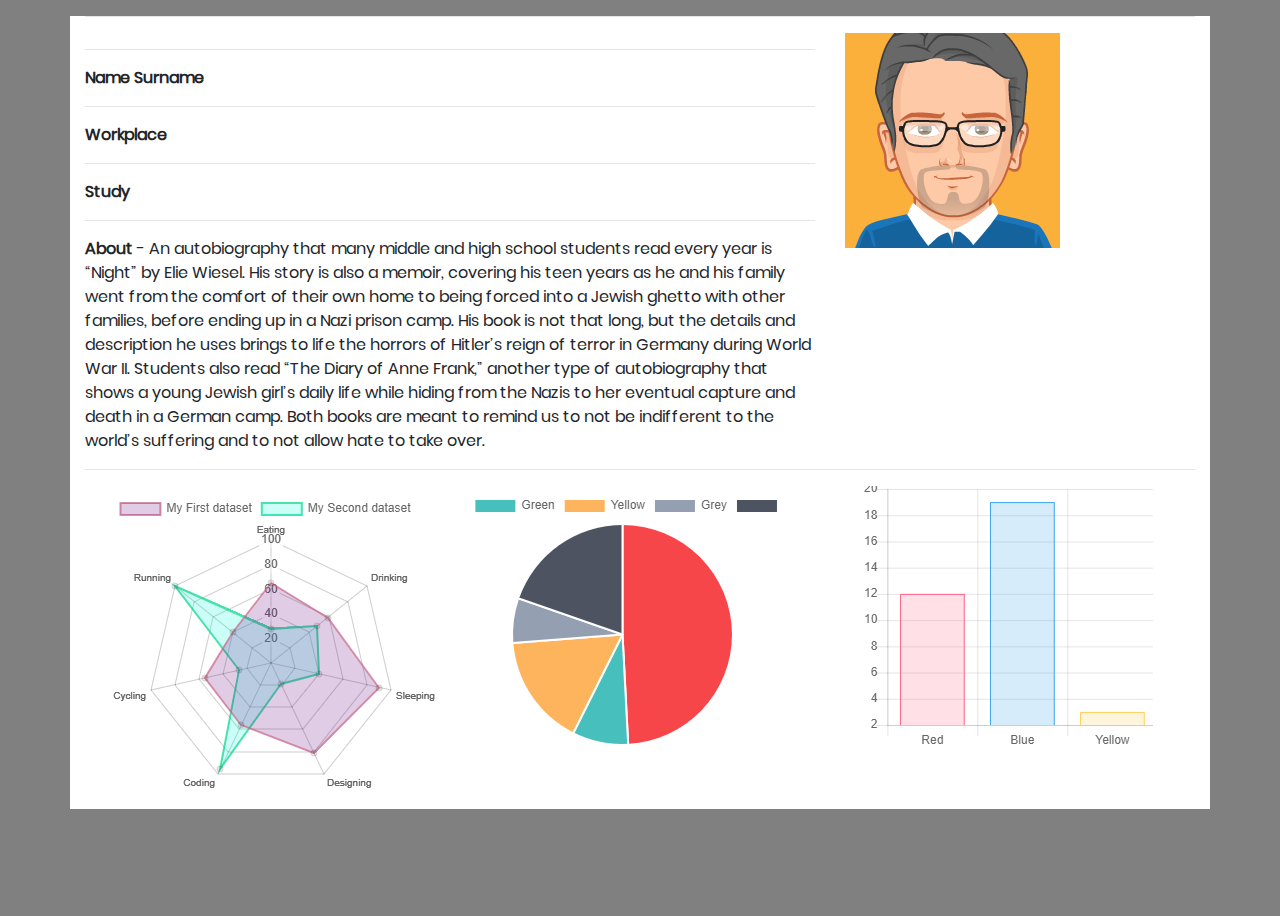
<file: personexample.html>
<!DOCTYPE html>
<html lang="en">
<head>
	<title>Personal data</title>
	<meta charset="UTF-8">
	<meta name="viewport" content="width=device-width, initial-scale=1">
<!--===============================================================================================-->	
	<link rel="icon" type="image/png" href="images/icons/favicon.ico"/>
<!--===============================================================================================-->
	<link rel="stylesheet" type="text/css" href="vendor/bootstrap/css/bootstrap.min.css">
<!--===============================================================================================-->
	<link rel="stylesheet" type="text/css" href="fonts/font-awesome-4.7.0/css/font-awesome.min.css">
<!--===============================================================================================-->
	<link rel="stylesheet" type="text/css" href="fonts/Linearicons-Free-v1.0.0/icon-font.min.css">
<!--===============================================================================================-->
	<link rel="stylesheet" type="text/css" href="vendor/animate/animate.css">
<!--===============================================================================================-->	
	<link rel="stylesheet" type="text/css" href="vendor/css-hamburgers/hamburgers.min.css">
<!--===============================================================================================-->
	<link rel="stylesheet" type="text/css" href="vendor/animsition/css/animsition.min.css">
<!--===============================================================================================-->
	<link rel="stylesheet" type="text/css" href="vendor/select2/select2.min.css">
<!--===============================================================================================-->	
	<link rel="stylesheet" type="text/css" href="vendor/daterangepicker/daterangepicker.css">
<!--===============================================================================================-->
	<link rel="stylesheet" type="text/css" href="css/util.css">
	<link rel="stylesheet" type="text/css" href="css/main.css">
<!--===============================================================================================-->
<script>
  //radar
  var ctxR = document.getElementById("radarChart").getContext('2d');
  var myRadarChart = new Chart(ctxR, {
    type: 'radar',
    data: {
      labels: ["Eating", "Drinking", "Sleeping", "Designing", "Coding", "Cycling", "Running"],
      datasets: [{
          label: "My First dataset",
          data: [65, 59, 90, 81, 56, 55, 40],
          backgroundColor: [
            'rgba(105, 0, 132, .2)',
          ],
          borderColor: [
            'rgba(200, 99, 132, .7)',
          ],
          borderWidth: 2
        },
        {
          label: "My Second dataset",
          data: [28, 48, 40, 19, 96, 27, 100],
          backgroundColor: [
            'rgba(0, 250, 220, .2)',
          ],
          borderColor: [
            'rgba(0, 213, 132, .7)',
          ],
          borderWidth: 2
        }
      ]
    },
    options: {
      responsive: true
    }
  });

</script>
</head>
<body style="background:grey;">
<div class="container" style="background:white;">
<hr>

<div class="row">
  <div class="col-8">
  
  <hr><b>Name Surname</b>
  <hr><b>Workplace</b>
  <hr><b>Study</b>
  <hr><b>About</b> - An autobiography that many middle and high school students read every year is “Night” by Elie Wiesel. His story is also a memoir, covering his teen years as he and his family went from the comfort of their own home to being forced into a Jewish ghetto with other families, before ending up in a Nazi prison camp. His book is not that long, but the details and description he uses brings to life the horrors of Hitler’s reign of terror in Germany during World War II. Students also read “The Diary of Anne Frank,” another type of autobiography that shows a young Jewish girl’s daily life while hiding from the Nazis to her eventual capture and death in a German camp. Both books are meant to remind us to not be indifferent to the world’s suffering and to not allow hate to take over.
  </div>
  <div class="col-4"><img src="images/avatar1.png"></div>
</div>
<hr>
<div class="row">
<div class="col-4">
<img src="images/1.png">
</div>
<div class="col-4">
<img src="images/2.png">
</div>
<div class="col-4">
<img src="images/3.png">
</div>
<hr>


	<script src="vendor/jquery/jquery-3.2.1.min.js"></script>
<!--===============================================================================================-->
	<script src="vendor/animsition/js/animsition.min.js"></script>
<!--===============================================================================================-->
	<script src="vendor/bootstrap/js/popper.js"></script>
	<script src="vendor/bootstrap/js/bootstrap.min.js"></script>
<!--===============================================================================================-->
	<script src="vendor/select2/select2.min.js"></script>
<!--===============================================================================================-->
	<script src="vendor/daterangepicker/moment.min.js"></script>
	<script src="vendor/daterangepicker/daterangepicker.js"></script>
<!--===============================================================================================-->
	<script src="vendor/countdowntime/countdowntime.js"></script>
<!--===============================================================================================-->
	<script src="js/main.js"></script>
	</body>
	</html>
</file>
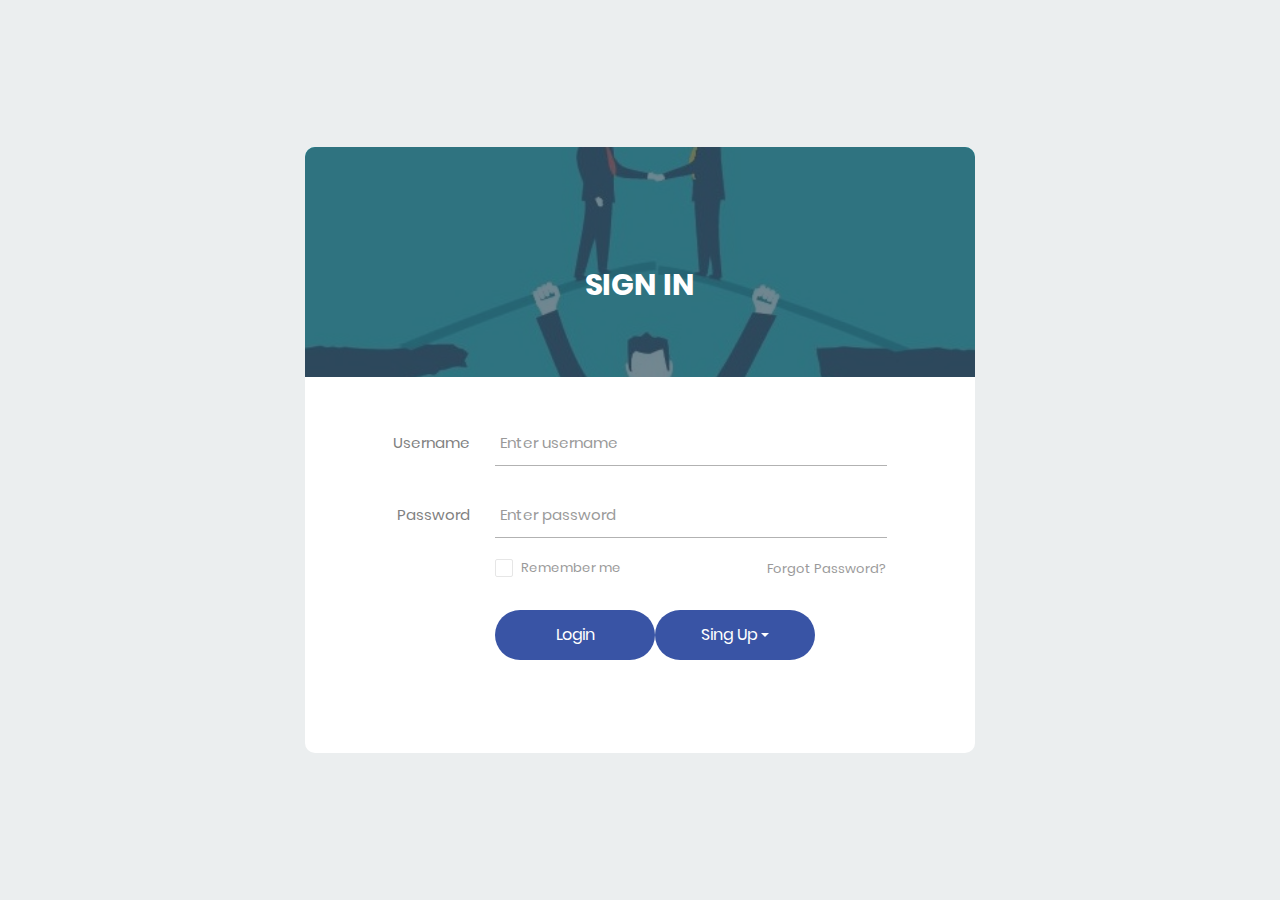
<file: singin.html>
<!DOCTYPE html>
<html lang="en">
<head>
	<title>Sing In</title>
	<meta charset="UTF-8">
	<meta name="viewport" content="width=device-width, initial-scale=1">
<!--===============================================================================================-->	
	<link rel="icon" type="image/png" href="images/icons/favicon.ico"/>
<!--===============================================================================================-->
	<link rel="stylesheet" type="text/css" href="vendor/bootstrap/css/bootstrap.min.css">
<!--===============================================================================================-->
	<link rel="stylesheet" type="text/css" href="fonts/font-awesome-4.7.0/css/font-awesome.min.css">
<!--===============================================================================================-->
	<link rel="stylesheet" type="text/css" href="fonts/Linearicons-Free-v1.0.0/icon-font.min.css">
<!--===============================================================================================-->
	<link rel="stylesheet" type="text/css" href="vendor/animate/animate.css">
<!--===============================================================================================-->	
	<link rel="stylesheet" type="text/css" href="vendor/css-hamburgers/hamburgers.min.css">
<!--===============================================================================================-->
	<link rel="stylesheet" type="text/css" href="vendor/animsition/css/animsition.min.css">
<!--===============================================================================================-->
	<link rel="stylesheet" type="text/css" href="vendor/select2/select2.min.css">
<!--===============================================================================================-->	
	<link rel="stylesheet" type="text/css" href="vendor/daterangepicker/daterangepicker.css">
<!--===============================================================================================-->
	<link rel="stylesheet" type="text/css" href="css/util.css">
	<link rel="stylesheet" type="text/css" href="css/main.css">
<!--===============================================================================================-->
</head>

<body>
	
	<div class="limiter">
		<div class="container-login100">
			<div class="wrap-login100">
				<div class="login100-form-title" style="background-image: url(images/bg-01.jpg);">
					<span class="login100-form-title-1">
						Sign In
					</span>
				</div>

				<form class="login100-form validate-form">
					<div class="wrap-input100 validate-input m-b-26" data-validate="Username is required">
						<span class="label-input100">Username</span>
						<input class="input100" type="text" name="username" placeholder="Enter username">
						<span class="focus-input100"></span>
					</div>

					<div class="wrap-input100 validate-input m-b-18" data-validate = "Password is required">
						<span class="label-input100">Password</span>
						<input class="input100" type="password" name="pass" placeholder="Enter password">
						<span class="focus-input100"></span>
					</div>

					<div class="flex-sb-m w-full p-b-30">
						<div class="contact100-form-checkbox">
							<input class="input-checkbox100" id="ckb1" type="checkbox" name="remember-me">
							<label class="label-checkbox100" for="ckb1">
								Remember me
							</label>
						</div>

						<div>
							<a href="#" class="txt1">
								Forgot Password?
							</a>
						</div>
					</div>

					<div class="container-login100-form-btn">
						<button class="login100-form-btn">
							Login
						</button>
<div class="dropdown open">
  <button class="login100-form-btn dropdown-toggle" type="button" id="dropdownMenuButton" data-toggle="dropdown" aria-haspopup="true" aria-expanded="false">
    Sing Up
  </button>
  <div class="dropdown-menu" aria-labelledby="dropdownMenuButton">
    <a class="dropdown-item" href="singupmediator.html">as mediator</a>
    <a class="dropdown-item" href="singup.html">as user</a>
  </div>
</div>
					</div>
				</form>
			</div>
		</div>
	</div>
	
<!--===============================================================================================-->
	<script src="vendor/jquery/jquery-3.2.1.min.js"></script>
<!--===============================================================================================-->
	<script src="vendor/animsition/js/animsition.min.js"></script>
<!--===============================================================================================-->
	<script src="vendor/bootstrap/js/popper.js"></script>
	<script src="vendor/bootstrap/js/bootstrap.min.js"></script>
<!--===============================================================================================-->
	<script src="vendor/select2/select2.min.js"></script>
<!--===============================================================================================-->
	<script src="vendor/daterangepicker/moment.min.js"></script>
	<script src="vendor/daterangepicker/daterangepicker.js"></script>
<!--===============================================================================================-->
	<script src="vendor/countdowntime/countdowntime.js"></script>
<!--===============================================================================================-->
	<script src="js/main.js"></script>

</body>
</html>
</file>
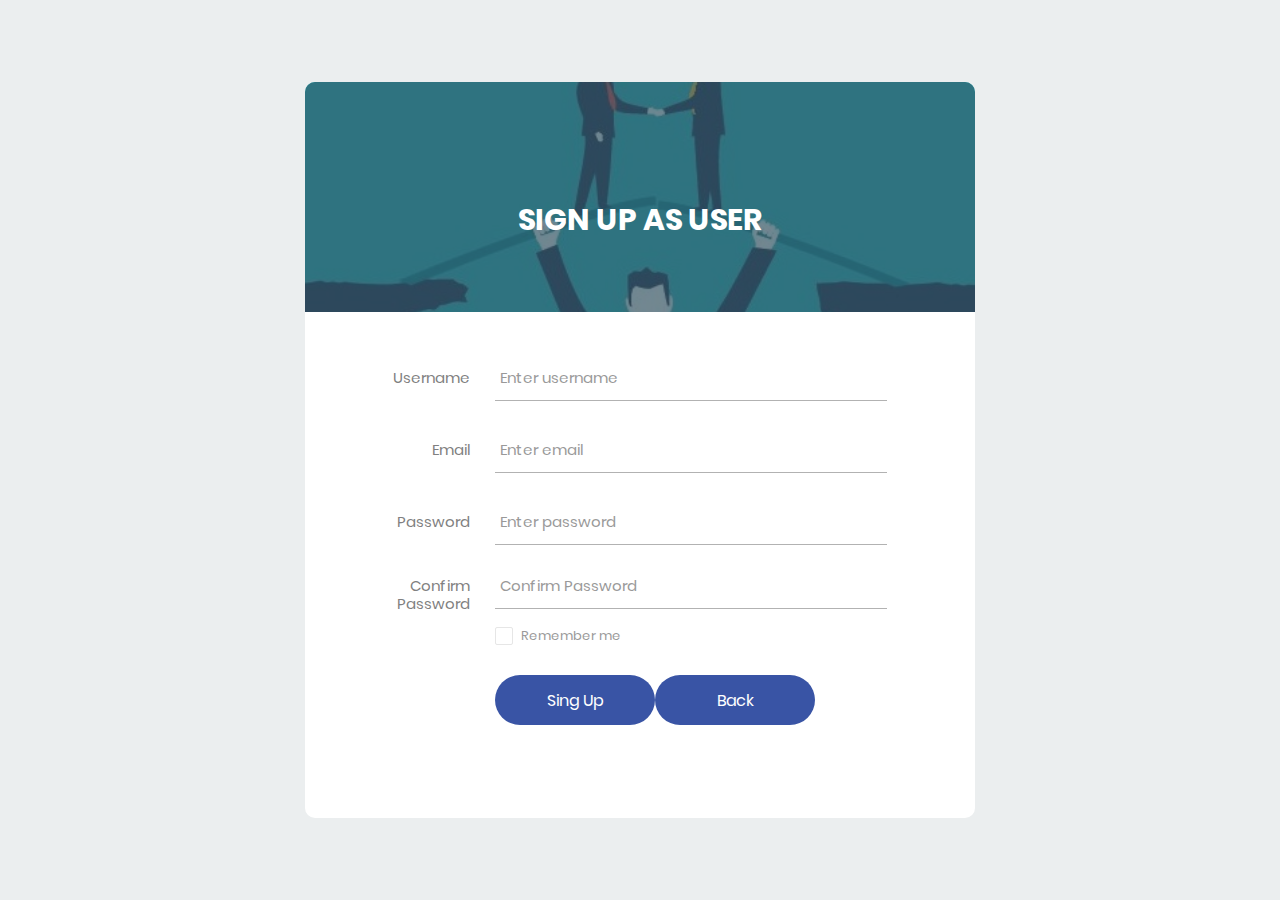
<file: singup.html>
<!DOCTYPE html>
<html lang="en">
<head>
	<title>Sing Up - User</title>
	<meta charset="UTF-8">
	<meta name="viewport" content="width=device-width, initial-scale=1">
<!--===============================================================================================-->	
	<link rel="icon" type="image/png" href="images/icons/favicon.ico"/>
<!--===============================================================================================-->
	<link rel="stylesheet" type="text/css" href="vendor/bootstrap/css/bootstrap.min.css">
<!--===============================================================================================-->
	<link rel="stylesheet" type="text/css" href="fonts/font-awesome-4.7.0/css/font-awesome.min.css">
<!--===============================================================================================-->
	<link rel="stylesheet" type="text/css" href="fonts/Linearicons-Free-v1.0.0/icon-font.min.css">
<!--===============================================================================================-->
	<link rel="stylesheet" type="text/css" href="vendor/animate/animate.css">
<!--===============================================================================================-->	
	<link rel="stylesheet" type="text/css" href="vendor/css-hamburgers/hamburgers.min.css">
<!--===============================================================================================-->
	<link rel="stylesheet" type="text/css" href="vendor/animsition/css/animsition.min.css">
<!--===============================================================================================-->
	<link rel="stylesheet" type="text/css" href="vendor/select2/select2.min.css">
<!--===============================================================================================-->	
	<link rel="stylesheet" type="text/css" href="vendor/daterangepicker/daterangepicker.css">
<!--===============================================================================================-->
	<link rel="stylesheet" type="text/css" href="css/util.css">
	<link rel="stylesheet" type="text/css" href="css/main.css">
<!--===============================================================================================-->
</head>
<body>
	
	<div class="limiter">
		<div class="container-login100">
			<div class="wrap-login100">
				<div class="login100-form-title" style="background-image: url(images/bg-01.jpg);">
					<span class="login100-form-title-1">
						Sign Up as User
					</span>
				</div>

				<form class="login100-form validate-form">
					<div class="wrap-input100 validate-input m-b-26" data-validate="Username is required">
						<span class="label-input100">Username</span>
						<input class="input100" type="text" name="username" placeholder="Enter username">
						<span class="focus-input100"></span>
					</div>
					<div class="wrap-input100 validate-input m-b-26" data-validate="Email is required">
						<span class="label-input100">Email</span>
						<input class="input100" type="text" name="email" placeholder="Enter email">
						<span class="focus-input100"></span>
					</div>

					<div class="wrap-input100 validate-input m-b-18" data-validate = "Password is required">
						<span class="label-input100">Password</span>
						<input class="input100" type="password" name="pass" placeholder="Enter password">
						<span class="focus-input100"></span>
					</div>
					<div class="wrap-input100 validate-input m-b-18" data-validate = "Password is required">
						<span class="label-input100">Confirm Password</span>
						<input class="input100" type="password" name="pass" placeholder="Confirm Password">
						<span class="focus-input100"></span>
					</div>

					<div class="flex-sb-m w-full p-b-30">
						<div class="contact100-form-checkbox">
							<input class="input-checkbox100" id="ckb1" type="checkbox" name="remember-me">
							<label class="label-checkbox100" for="ckb1">
								Remember me
							</label>
						</div>

					</div>

					<div class="container-login100-form-btn">
						<button class="login100-form-btn">
							Sing Up
						</button>
						<a href="singin.html" class="login100-form-btn">
							Back
						</a>
					</div>
				</form>
			</div>
		</div>
	</div>
	
<!--===============================================================================================-->
	<script src="vendor/jquery/jquery-3.2.1.min.js"></script>
<!--===============================================================================================-->
	<script src="vendor/animsition/js/animsition.min.js"></script>
<!--===============================================================================================-->
	<script src="vendor/bootstrap/js/popper.js"></script>
	<script src="vendor/bootstrap/js/bootstrap.min.js"></script>
<!--===============================================================================================-->
	<script src="vendor/select2/select2.min.js"></script>
<!--===============================================================================================-->
	<script src="vendor/daterangepicker/moment.min.js"></script>
	<script src="vendor/daterangepicker/daterangepicker.js"></script>
<!--===============================================================================================-->
	<script src="vendor/countdowntime/countdowntime.js"></script>
<!--===============================================================================================-->
	<script src="js/main.js"></script>

</body>
</html>
</file>
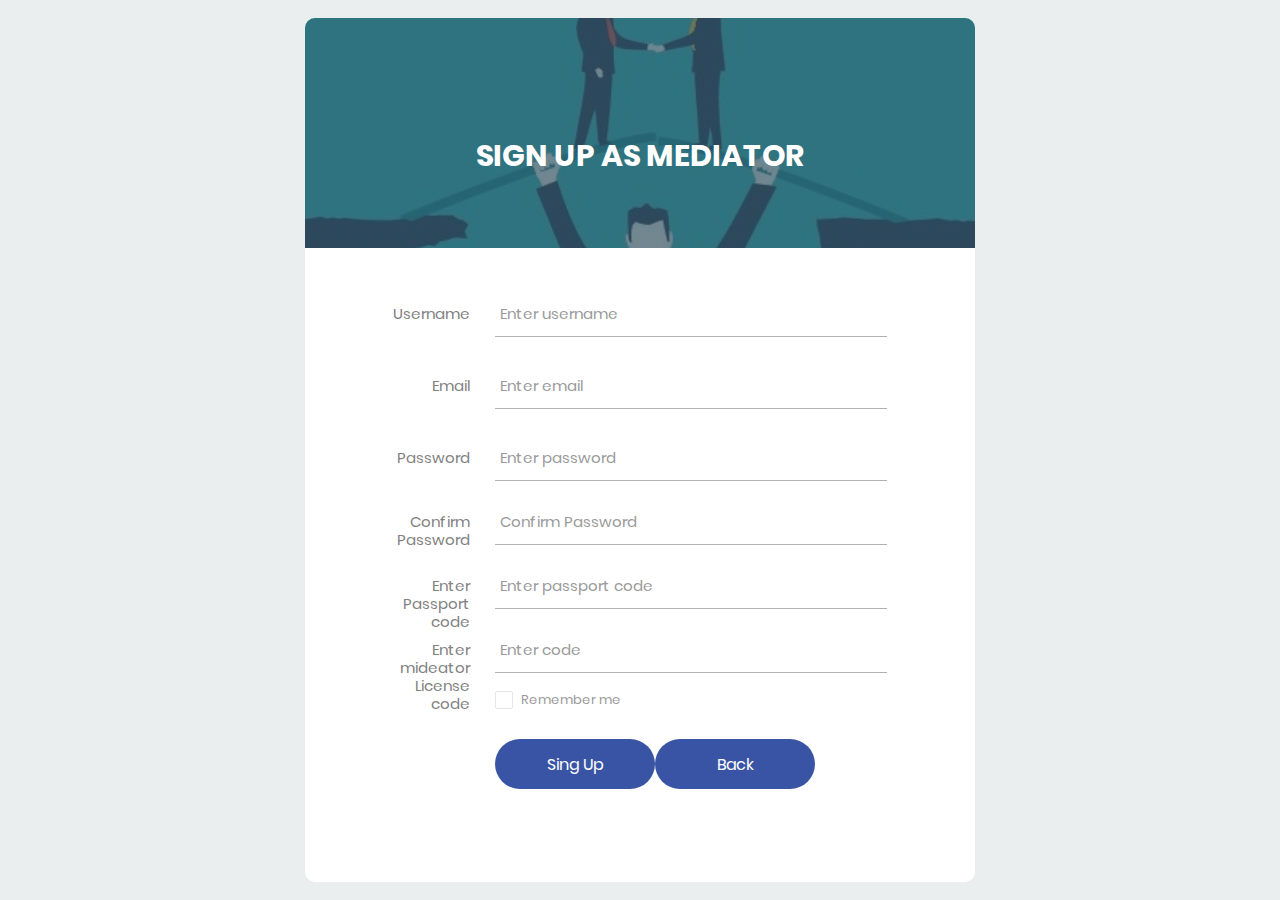
<file: singupmediator.html>
<!DOCTYPE html>
<html lang="en">
<head>
	<title>Sing Up - Mediator</title>
	<meta charset="UTF-8">
	<meta name="viewport" content="width=device-width, initial-scale=1">
<!--===============================================================================================-->	
	<link rel="icon" type="image/png" href="images/icons/favicon.ico"/>
<!--===============================================================================================-->
	<link rel="stylesheet" type="text/css" href="vendor/bootstrap/css/bootstrap.min.css">
<!--===============================================================================================-->
	<link rel="stylesheet" type="text/css" href="fonts/font-awesome-4.7.0/css/font-awesome.min.css">
<!--===============================================================================================-->
	<link rel="stylesheet" type="text/css" href="fonts/Linearicons-Free-v1.0.0/icon-font.min.css">
<!--===============================================================================================-->
	<link rel="stylesheet" type="text/css" href="vendor/animate/animate.css">
<!--===============================================================================================-->	
	<link rel="stylesheet" type="text/css" href="vendor/css-hamburgers/hamburgers.min.css">
<!--===============================================================================================-->
	<link rel="stylesheet" type="text/css" href="vendor/animsition/css/animsition.min.css">
<!--===============================================================================================-->
	<link rel="stylesheet" type="text/css" href="vendor/select2/select2.min.css">
<!--===============================================================================================-->	
	<link rel="stylesheet" type="text/css" href="vendor/daterangepicker/daterangepicker.css">
<!--===============================================================================================-->
	<link rel="stylesheet" type="text/css" href="css/util.css">
	<link rel="stylesheet" type="text/css" href="css/main.css">
<!--===============================================================================================-->
</head>
<body>
	
	<div class="limiter">
		<div class="container-login100">
			<div class="wrap-login100">
				<div class="login100-form-title" style="background-image: url(images/bg-01.jpg);">
					<span class="login100-form-title-1">
						Sign Up as Mediator
					</span>
				</div>

				<form class="login100-form validate-form">
					<div class="wrap-input100 validate-input m-b-26" data-validate="Username is required">
						<span class="label-input100">Username</span>
						<input class="input100" type="text" name="username" placeholder="Enter username">
						<span class="focus-input100"></span>
					</div>
					<div class="wrap-input100 validate-input m-b-26" data-validate="Email is required">
						<span class="label-input100">Email</span>
						<input class="input100" type="text" name="email" placeholder="Enter email">
						<span class="focus-input100"></span>
					</div>

					<div class="wrap-input100 validate-input m-b-18" data-validate = "Password is required">
						<span class="label-input100">Password</span>
						<input class="input100" type="password" name="pass" placeholder="Enter password">
						<span class="focus-input100"></span>
					</div>
					<div class="wrap-input100 validate-input m-b-18" data-validate = "Password is required">
						<span class="label-input100">Confirm Password</span>
						<input class="input100" type="password" name="pass" placeholder="Confirm Password">
						<span class="focus-input100"></span>
					</div>
                    <div class="wrap-input100 validate-input m-b-18" data-validate = "Passport code is required">
						<span class="label-input100">Enter Passport code</span>
						<input class="input100"  name="pass" placeholder="Enter passport code">
						<span class="focus-input100"></span>
					</div>
					<div class="wrap-input100 validate-input m-b-18" data-validate = "License code is required">
						<span class="label-input100">Enter mideator License code</span>
						<input class="input100"  name="pass" placeholder="Enter code">
						<span class="focus-input100"></span>
					</div>
					<div class="flex-sb-m w-full p-b-30">
						<div class="contact100-form-checkbox">
							<input class="input-checkbox100" id="ckb1" type="checkbox" name="remember-me">
							<label class="label-checkbox100" for="ckb1">
								Remember me
							</label>
						</div>

					</div>

					<div class="container-login100-form-btn">
						<button class="login100-form-btn">
							Sing Up
						</button>
						<a href="singin.html" class="login100-form-btn">
							Back
						</a>
					</div>
				</form>
			</div>
		</div>
	</div>
	
<!--===============================================================================================-->
	<script src="vendor/jquery/jquery-3.2.1.min.js"></script>
<!--===============================================================================================-->
	<script src="vendor/animsition/js/animsition.min.js"></script>
<!--===============================================================================================-->
	<script src="vendor/bootstrap/js/popper.js"></script>
	<script src="vendor/bootstrap/js/bootstrap.min.js"></script>
<!--===============================================================================================-->
	<script src="vendor/select2/select2.min.js"></script>
<!--===============================================================================================-->
	<script src="vendor/daterangepicker/moment.min.js"></script>
	<script src="vendor/daterangepicker/daterangepicker.js"></script>
<!--===============================================================================================-->
	<script src="vendor/countdowntime/countdowntime.js"></script>
<!--===============================================================================================-->
	<script src="js/main.js"></script>

</body>
</html>
</file>
<file: vendor/daterangepicker/daterangepicker.css>
.daterangepicker {
  position: absolute;
  color: inherit;
  background-color: #fff;
  border-radius: 4px;
  width: 278px;
  padding: 4px;
  margin-top: 1px;
  top: 100px;
  left: 20px;
  /* Calendars */ }
  .daterangepicker:before, .daterangepicker:after {
    position: absolute;
    display: inline-block;
    border-bottom-color: rgba(0, 0, 0, 0.2);
    content: ''; }
  .daterangepicker:before {
    top: -7px;
    border-right: 7px solid transparent;
    border-left: 7px solid transparent;
    border-bottom: 7px solid #ccc; }
  .daterangepicker:after {
    top: -6px;
    border-right: 6px solid transparent;
    border-bottom: 6px solid #fff;
    border-left: 6px solid transparent; }
  .daterangepicker.opensleft:before {
    right: 9px; }
  .daterangepicker.opensleft:after {
    right: 10px; }
  .daterangepicker.openscenter:before {
    left: 0;
    right: 0;
    width: 0;
    margin-left: auto;
    margin-right: auto; }
  .daterangepicker.openscenter:after {
    left: 0;
    right: 0;
    width: 0;
    margin-left: auto;
    margin-right: auto; }
  .daterangepicker.opensright:before {
    left: 9px; }
  .daterangepicker.opensright:after {
    left: 10px; }
  .daterangepicker.dropup {
    margin-top: -5px; }
    .daterangepicker.dropup:before {
      top: initial;
      bottom: -7px;
      border-bottom: initial;
      border-top: 7px solid #ccc; }
    .daterangepicker.dropup:after {
      top: initial;
      bottom: -6px;
      border-bottom: initial;
      border-top: 6px solid #fff; }
  .daterangepicker.dropdown-menu {
    max-width: none;
    z-index: 3001; }
  .daterangepicker.single .ranges, .daterangepicker.single .calendar {
    float: none; }
  .daterangepicker.show-calendar .calendar {
    display: block; }
  .daterangepicker .calendar {
    display: none;
    max-width: 270px;
    margin: 4px; }
    .daterangepicker .calendar.single .calendar-table {
      border: none; }
    .daterangepicker .calendar th, .daterangepicker .calendar td {
      white-space: nowrap;
      text-align: center;
      min-width: 32px; }
  .daterangepicker .calendar-table {
    border: 1px solid #fff;
    padding: 4px;
    border-radius: 4px;
    background-color: #fff; }
  .daterangepicker table {
    width: 100%;
    margin: 0; }
  .daterangepicker td, .daterangepicker th {
    text-align: center;
    width: 20px;
    height: 20px;
    border-radius: 4px;
    border: 1px solid transparent;
    white-space: nowrap;
    cursor: pointer; }
    .daterangepicker td.available:hover, .daterangepicker th.available:hover {
      background-color: #eee;
      border-color: transparent;
      color: inherit; }
    .daterangepicker td.week, .daterangepicker th.week {
      font-size: 80%;
      color: #ccc; }
  .daterangepicker td.off, .daterangepicker td.off.in-range, .daterangepicker td.off.start-date, .daterangepicker td.off.end-date {
    background-color: #fff;
    border-color: transparent;
    color: #999; }
  .daterangepicker td.in-range {
    background-color: #ebf4f8;
    border-color: transparent;
    color: #000;
    border-radius: 0; }
  .daterangepicker td.start-date {
    border-radius: 4px 0 0 4px; }
  .daterangepicker td.end-date {
    border-radius: 0 4px 4px 0; }
  .daterangepicker td.start-date.end-date {
    border-radius: 4px; }
  .daterangepicker td.active, .daterangepicker td.active:hover {
    background-color: #357ebd;
    border-color: transparent;
    color: #fff; }
  .daterangepicker th.month {
    width: auto; }
  .daterangepicker td.disabled, .daterangepicker option.disabled {
    color: #999;
    cursor: not-allowed;
    text-decoration: line-through; }
  .daterangepicker select.monthselect, .daterangepicker select.yearselect {
    font-size: 12px;
    padding: 1px;
    height: auto;
    margin: 0;
    cursor: default; }
  .daterangepicker select.monthselect {
    margin-right: 2%;
    width: 56%; }
  .daterangepicker select.yearselect {
    width: 40%; }
  .daterangepicker select.hourselect, .daterangepicker select.minuteselect, .daterangepicker select.secondselect, .daterangepicker select.ampmselect {
    width: 50px;
    margin-bottom: 0; }
  .daterangepicker .input-mini {
    border: 1px solid #ccc;
    border-radius: 4px;
    color: #555;
    height: 30px;
    line-height: 30px;
    display: block;
    vertical-align: middle;
    margin: 0 0 5px 0;
    padding: 0 6px 0 28px;
    width: 100%; }
    .daterangepicker .input-mini.active {
      border: 1px solid #08c;
      border-radius: 4px; }
  .daterangepicker .daterangepicker_input {
    position: relative; }
    .daterangepicker .daterangepicker_input i {
      position: absolute;
      left: 8px;
      top: 8px; }
  .daterangepicker.rtl .input-mini {
    padding-right: 28px;
    padding-left: 6px; }
  .daterangepicker.rtl .daterangepicker_input i {
    left: auto;
    right: 8px; }
  .daterangepicker .calendar-time {
    text-align: center;
    margin: 5px auto;
    line-height: 30px;
    position: relative;
    padding-left: 28px; }
    .daterangepicker .calendar-time select.disabled {
      color: #ccc;
      cursor: not-allowed; }

.ranges {
  font-size: 11px;
  float: none;
  margin: 4px;
  text-align: left; }
  .ranges ul {
    list-style: none;
    margin: 0 auto;
    padding: 0;
    width: 100%; }
  .ranges li {
    font-size: 13px;
    background-color: #f5f5f5;
    border: 1px solid #f5f5f5;
    border-radius: 4px;
    color: #08c;
    padding: 3px 12px;
    margin-bottom: 8px;
    cursor: pointer; }
    .ranges li:hover {
      background-color: #08c;
      border: 1px solid #08c;
      color: #fff; }
    .ranges li.active {
      background-color: #08c;
      border: 1px solid #08c;
      color: #fff; }

/*  Larger Screen Styling */
@media (min-width: 564px) {
  .daterangepicker {
    width: auto; }
    .daterangepicker .ranges ul {
      width: 160px; }
    .daterangepicker.single .ranges ul {
      width: 100%; }
    .daterangepicker.single .calendar.left {
      clear: none; }
    .daterangepicker.single.ltr .ranges, .daterangepicker.single.ltr .calendar {
      float: left; }
    .daterangepicker.single.rtl .ranges, .daterangepicker.single.rtl .calendar {
      float: right; }
    .daterangepicker.ltr {
      direction: ltr;
      text-align: left; }
      .daterangepicker.ltr .calendar.left {
        clear: left;
        margin-right: 0; }
        .daterangepicker.ltr .calendar.left .calendar-table {
          border-right: none;
          border-top-right-radius: 0;
          border-bottom-right-radius: 0; }
      .daterangepicker.ltr .calendar.right {
        margin-left: 0; }
        .daterangepicker.ltr .calendar.right .calendar-table {
          border-left: none;
          border-top-left-radius: 0;
          border-bottom-left-radius: 0; }
      .daterangepicker.ltr .left .daterangepicker_input {
        padding-right: 12px; }
      .daterangepicker.ltr .calendar.left .calendar-table {
        padding-right: 12px; }
      .daterangepicker.ltr .ranges, .daterangepicker.ltr .calendar {
        float: left; }
    .daterangepicker.rtl {
      direction: rtl;
      text-align: right; }
      .daterangepicker.rtl .calendar.left {
        clear: right;
        margin-left: 0; }
        .daterangepicker.rtl .calendar.left .calendar-table {
          border-left: none;
          border-top-left-radius: 0;
          border-bottom-left-radius: 0; }
      .daterangepicker.rtl .calendar.right {
        margin-right: 0; }
        .daterangepicker.rtl .calendar.right .calendar-table {
          border-right: none;
          border-top-right-radius: 0;
          border-bottom-right-radius: 0; }
      .daterangepicker.rtl .left .daterangepicker_input {
        padding-left: 12px; }
      .daterangepicker.rtl .calendar.left .calendar-table {
        padding-left: 12px; }
      .daterangepicker.rtl .ranges, .daterangepicker.rtl .calendar {
        text-align: right;
        float: right; } }
@media (min-width: 730px) {
  .daterangepicker .ranges {
    width: auto; }
  .daterangepicker.ltr .ranges {
    float: left; }
  .daterangepicker.rtl .ranges {
    float: right; }
  .daterangepicker .calendar.left {
    clear: none !important; } }
</file>
<file: css/util.css>
/*[ FONT SIZE ]
///////////////////////////////////////////////////////////
*/
.fs-1 {font-size: 1px;}
.fs-2 {font-size: 2px;}
.fs-3 {font-size: 3px;}
.fs-4 {font-size: 4px;}
.fs-5 {font-size: 5px;}
.fs-6 {font-size: 6px;}
.fs-7 {font-size: 7px;}
.fs-8 {font-size: 8px;}
.fs-9 {font-size: 9px;}
.fs-10 {font-size: 10px;}
.fs-11 {font-size: 11px;}
.fs-12 {font-size: 12px;}
.fs-13 {font-size: 13px;}
.fs-14 {font-size: 14px;}
.fs-15 {font-size: 15px;}
.fs-16 {font-size: 16px;}
.fs-17 {font-size: 17px;}
.fs-18 {font-size: 18px;}
.fs-19 {font-size: 19px;}
.fs-20 {font-size: 20px;}
.fs-21 {font-size: 21px;}
.fs-22 {font-size: 22px;}
.fs-23 {font-size: 23px;}
.fs-24 {font-size: 24px;}
.fs-25 {font-size: 25px;}
.fs-26 {font-size: 26px;}
.fs-27 {font-size: 27px;}
.fs-28 {font-size: 28px;}
.fs-29 {font-size: 29px;}
.fs-30 {font-size: 30px;}
.fs-31 {font-size: 31px;}
.fs-32 {font-size: 32px;}
.fs-33 {font-size: 33px;}
.fs-34 {font-size: 34px;}
.fs-35 {font-size: 35px;}
.fs-36 {font-size: 36px;}
.fs-37 {font-size: 37px;}
.fs-38 {font-size: 38px;}
.fs-39 {font-size: 39px;}
.fs-40 {font-size: 40px;}
.fs-41 {font-size: 41px;}
.fs-42 {font-size: 42px;}
.fs-43 {font-size: 43px;}
.fs-44 {font-size: 44px;}
.fs-45 {font-size: 45px;}
.fs-46 {font-size: 46px;}
.fs-47 {font-size: 47px;}
.fs-48 {font-size: 48px;}
.fs-49 {font-size: 49px;}
.fs-50 {font-size: 50px;}
.fs-51 {font-size: 51px;}
.fs-52 {font-size: 52px;}
.fs-53 {font-size: 53px;}
.fs-54 {font-size: 54px;}
.fs-55 {font-size: 55px;}
.fs-56 {font-size: 56px;}
.fs-57 {font-size: 57px;}
.fs-58 {font-size: 58px;}
.fs-59 {font-size: 59px;}
.fs-60 {font-size: 60px;}
.fs-61 {font-size: 61px;}
.fs-62 {font-size: 62px;}
.fs-63 {font-size: 63px;}
.fs-64 {font-size: 64px;}
.fs-65 {font-size: 65px;}
.fs-66 {font-size: 66px;}
.fs-67 {font-size: 67px;}
.fs-68 {font-size: 68px;}
.fs-69 {font-size: 69px;}
.fs-70 {font-size: 70px;}
.fs-71 {font-size: 71px;}
.fs-72 {font-size: 72px;}
.fs-73 {font-size: 73px;}
.fs-74 {font-size: 74px;}
.fs-75 {font-size: 75px;}
.fs-76 {font-size: 76px;}
.fs-77 {font-size: 77px;}
.fs-78 {font-size: 78px;}
.fs-79 {font-size: 79px;}
.fs-80 {font-size: 80px;}
.fs-81 {font-size: 81px;}
.fs-82 {font-size: 82px;}
.fs-83 {font-size: 83px;}
.fs-84 {font-size: 84px;}
.fs-85 {font-size: 85px;}
.fs-86 {font-size: 86px;}
.fs-87 {font-size: 87px;}
.fs-88 {font-size: 88px;}
.fs-89 {font-size: 89px;}
.fs-90 {font-size: 90px;}
.fs-91 {font-size: 91px;}
.fs-92 {font-size: 92px;}
.fs-93 {font-size: 93px;}
.fs-94 {font-size: 94px;}
.fs-95 {font-size: 95px;}
.fs-96 {font-size: 96px;}
.fs-97 {font-size: 97px;}
.fs-98 {font-size: 98px;}
.fs-99 {font-size: 99px;}
.fs-100 {font-size: 100px;}
.fs-101 {font-size: 101px;}
.fs-102 {font-size: 102px;}
.fs-103 {font-size: 103px;}
.fs-104 {font-size: 104px;}
.fs-105 {font-size: 105px;}
.fs-106 {font-size: 106px;}
.fs-107 {font-size: 107px;}
.fs-108 {font-size: 108px;}
.fs-109 {font-size: 109px;}
.fs-110 {font-size: 110px;}
.fs-111 {font-size: 111px;}
.fs-112 {font-size: 112px;}
.fs-113 {font-size: 113px;}
.fs-114 {font-size: 114px;}
.fs-115 {font-size: 115px;}
.fs-116 {font-size: 116px;}
.fs-117 {font-size: 117px;}
.fs-118 {font-size: 118px;}
.fs-119 {font-size: 119px;}
.fs-120 {font-size: 120px;}
.fs-121 {font-size: 121px;}
.fs-122 {font-size: 122px;}
.fs-123 {font-size: 123px;}
.fs-124 {font-size: 124px;}
.fs-125 {font-size: 125px;}
.fs-126 {font-size: 126px;}
.fs-127 {font-size: 127px;}
.fs-128 {font-size: 128px;}
.fs-129 {font-size: 129px;}
.fs-130 {font-size: 130px;}
.fs-131 {font-size: 131px;}
.fs-132 {font-size: 132px;}
.fs-133 {font-size: 133px;}
.fs-134 {font-size: 134px;}
.fs-135 {font-size: 135px;}
.fs-136 {font-size: 136px;}
.fs-137 {font-size: 137px;}
.fs-138 {font-size: 138px;}
.fs-139 {font-size: 139px;}
.fs-140 {font-size: 140px;}
.fs-141 {font-size: 141px;}
.fs-142 {font-size: 142px;}
.fs-143 {font-size: 143px;}
.fs-144 {font-size: 144px;}
.fs-145 {font-size: 145px;}
.fs-146 {font-size: 146px;}
.fs-147 {font-size: 147px;}
.fs-148 {font-size: 148px;}
.fs-149 {font-size: 149px;}
.fs-150 {font-size: 150px;}
.fs-151 {font-size: 151px;}
.fs-152 {font-size: 152px;}
.fs-153 {font-size: 153px;}
.fs-154 {font-size: 154px;}
.fs-155 {font-size: 155px;}
.fs-156 {font-size: 156px;}
.fs-157 {font-size: 157px;}
.fs-158 {font-size: 158px;}
.fs-159 {font-size: 159px;}
.fs-160 {font-size: 160px;}
.fs-161 {font-size: 161px;}
.fs-162 {font-size: 162px;}
.fs-163 {font-size: 163px;}
.fs-164 {font-size: 164px;}
.fs-165 {font-size: 165px;}
.fs-166 {font-size: 166px;}
.fs-167 {font-size: 167px;}
.fs-168 {font-size: 168px;}
.fs-169 {font-size: 169px;}
.fs-170 {font-size: 170px;}
.fs-171 {font-size: 171px;}
.fs-172 {font-size: 172px;}
.fs-173 {font-size: 173px;}
.fs-174 {font-size: 174px;}
.fs-175 {font-size: 175px;}
.fs-176 {font-size: 176px;}
.fs-177 {font-size: 177px;}
.fs-178 {font-size: 178px;}
.fs-179 {font-size: 179px;}
.fs-180 {font-size: 180px;}
.fs-181 {font-size: 181px;}
.fs-182 {font-size: 182px;}
.fs-183 {font-size: 183px;}
.fs-184 {font-size: 184px;}
.fs-185 {font-size: 185px;}
.fs-186 {font-size: 186px;}
.fs-187 {font-size: 187px;}
.fs-188 {font-size: 188px;}
.fs-189 {font-size: 189px;}
.fs-190 {font-size: 190px;}
.fs-191 {font-size: 191px;}
.fs-192 {font-size: 192px;}
.fs-193 {font-size: 193px;}
.fs-194 {font-size: 194px;}
.fs-195 {font-size: 195px;}
.fs-196 {font-size: 196px;}
.fs-197 {font-size: 197px;}
.fs-198 {font-size: 198px;}
.fs-199 {font-size: 199px;}
.fs-200 {font-size: 200px;}

/*[ PADDING ]
///////////////////////////////////////////////////////////
*/
.p-t-0 {padding-top: 0px;}
.p-t-1 {padding-top: 1px;}
.p-t-2 {padding-top: 2px;}
.p-t-3 {padding-top: 3px;}
.p-t-4 {padding-top: 4px;}
.p-t-5 {padding-top: 5px;}
.p-t-6 {padding-top: 6px;}
.p-t-7 {padding-top: 7px;}
.p-t-8 {padding-top: 8px;}
.p-t-9 {padding-top: 9px;}
.p-t-10 {padding-top: 10px;}
.p-t-11 {padding-top: 11px;}
.p-t-12 {padding-top: 12px;}
.p-t-13 {padding-top: 13px;}
.p-t-14 {padding-top: 14px;}
.p-t-15 {padding-top: 15px;}
.p-t-16 {padding-top: 16px;}
.p-t-17 {padding-top: 17px;}
.p-t-18 {padding-top: 18px;}
.p-t-19 {padding-top: 19px;}
.p-t-20 {padding-top: 20px;}
.p-t-21 {padding-top: 21px;}
.p-t-22 {padding-top: 22px;}
.p-t-23 {padding-top: 23px;}
.p-t-24 {padding-top: 24px;}
.p-t-25 {padding-top: 25px;}
.p-t-26 {padding-top: 26px;}
.p-t-27 {padding-top: 27px;}
.p-t-28 {padding-top: 28px;}
.p-t-29 {padding-top: 29px;}
.p-t-30 {padding-top: 30px;}
.p-t-31 {padding-top: 31px;}
.p-t-32 {padding-top: 32px;}
.p-t-33 {padding-top: 33px;}
.p-t-34 {padding-top: 34px;}
.p-t-35 {padding-top: 35px;}
.p-t-36 {padding-top: 36px;}
.p-t-37 {padding-top: 37px;}
.p-t-38 {padding-top: 38px;}
.p-t-39 {padding-top: 39px;}
.p-t-40 {padding-top: 40px;}
.p-t-41 {padding-top: 41px;}
.p-t-42 {padding-top: 42px;}
.p-t-43 {padding-top: 43px;}
.p-t-44 {padding-top: 44px;}
.p-t-45 {padding-top: 45px;}
.p-t-46 {padding-top: 46px;}
.p-t-47 {padding-top: 47px;}
.p-t-48 {padding-top: 48px;}
.p-t-49 {padding-top: 49px;}
.p-t-50 {padding-top: 50px;}
.p-t-51 {padding-top: 51px;}
.p-t-52 {padding-top: 52px;}
.p-t-53 {padding-top: 53px;}
.p-t-54 {padding-top: 54px;}
.p-t-55 {padding-top: 55px;}
.p-t-56 {padding-top: 56px;}
.p-t-57 {padding-top: 57px;}
.p-t-58 {padding-top: 58px;}
.p-t-59 {padding-top: 59px;}
.p-t-60 {padding-top: 60px;}
.p-t-61 {padding-top: 61px;}
.p-t-62 {padding-top: 62px;}
.p-t-63 {padding-top: 63px;}
.p-t-64 {padding-top: 64px;}
.p-t-65 {padding-top: 65px;}
.p-t-66 {padding-top: 66px;}
.p-t-67 {padding-top: 67px;}
.p-t-68 {padding-top: 68px;}
.p-t-69 {padding-top: 69px;}
.p-t-70 {padding-top: 70px;}
.p-t-71 {padding-top: 71px;}
.p-t-72 {padding-top: 72px;}
.p-t-73 {padding-top: 73px;}
.p-t-74 {padding-top: 74px;}
.p-t-75 {padding-top: 75px;}
.p-t-76 {padding-top: 76px;}
.p-t-77 {padding-top: 77px;}
.p-t-78 {padding-top: 78px;}
.p-t-79 {padding-top: 79px;}
.p-t-80 {padding-top: 80px;}
.p-t-81 {padding-top: 81px;}
.p-t-82 {padding-top: 82px;}
.p-t-83 {padding-top: 83px;}
.p-t-84 {padding-top: 84px;}
.p-t-85 {padding-top: 85px;}
.p-t-86 {padding-top: 86px;}
.p-t-87 {padding-top: 87px;}
.p-t-88 {padding-top: 88px;}
.p-t-89 {padding-top: 89px;}
.p-t-90 {padding-top: 90px;}
.p-t-91 {padding-top: 91px;}
.p-t-92 {padding-top: 92px;}
.p-t-93 {padding-top: 93px;}
.p-t-94 {padding-top: 94px;}
.p-t-95 {padding-top: 95px;}
.p-t-96 {padding-top: 96px;}
.p-t-97 {padding-top: 97px;}
.p-t-98 {padding-top: 98px;}
.p-t-99 {padding-top: 99px;}
.p-t-100 {padding-top: 100px;}
.p-t-101 {padding-top: 101px;}
.p-t-102 {padding-top: 102px;}
.p-t-103 {padding-top: 103px;}
.p-t-104 {padding-top: 104px;}
.p-t-105 {padding-top: 105px;}
.p-t-106 {padding-top: 106px;}
.p-t-107 {padding-top: 107px;}
.p-t-108 {padding-top: 108px;}
.p-t-109 {padding-top: 109px;}
.p-t-110 {padding-top: 110px;}
.p-t-111 {padding-top: 111px;}
.p-t-112 {padding-top: 112px;}
.p-t-113 {padding-top: 113px;}
.p-t-114 {padding-top: 114px;}
.p-t-115 {padding-top: 115px;}
.p-t-116 {padding-top: 116px;}
.p-t-117 {padding-top: 117px;}
.p-t-118 {padding-top: 118px;}
.p-t-119 {padding-top: 119px;}
.p-t-120 {padding-top: 120px;}
.p-t-121 {padding-top: 121px;}
.p-t-122 {padding-top: 122px;}
.p-t-123 {padding-top: 123px;}
.p-t-124 {padding-top: 124px;}
.p-t-125 {padding-top: 125px;}
.p-t-126 {padding-top: 126px;}
.p-t-127 {padding-top: 127px;}
.p-t-128 {padding-top: 128px;}
.p-t-129 {padding-top: 129px;}
.p-t-130 {padding-top: 130px;}
.p-t-131 {padding-top: 131px;}
.p-t-132 {padding-top: 132px;}
.p-t-133 {padding-top: 133px;}
.p-t-134 {padding-top: 134px;}
.p-t-135 {padding-top: 135px;}
.p-t-136 {padding-top: 136px;}
.p-t-137 {padding-top: 137px;}
.p-t-138 {padding-top: 138px;}
.p-t-139 {padding-top: 139px;}
.p-t-140 {padding-top: 140px;}
.p-t-141 {padding-top: 141px;}
.p-t-142 {padding-top: 142px;}
.p-t-143 {padding-top: 143px;}
.p-t-144 {padding-top: 144px;}
.p-t-145 {padding-top: 145px;}
.p-t-146 {padding-top: 146px;}
.p-t-147 {padding-top: 147px;}
.p-t-148 {padding-top: 148px;}
.p-t-149 {padding-top: 149px;}
.p-t-150 {padding-top: 150px;}
.p-t-151 {padding-top: 151px;}
.p-t-152 {padding-top: 152px;}
.p-t-153 {padding-top: 153px;}
.p-t-154 {padding-top: 154px;}
.p-t-155 {padding-top: 155px;}
.p-t-156 {padding-top: 156px;}
.p-t-157 {padding-top: 157px;}
.p-t-158 {padding-top: 158px;}
.p-t-159 {padding-top: 159px;}
.p-t-160 {padding-top: 160px;}
.p-t-161 {padding-top: 161px;}
.p-t-162 {padding-top: 162px;}
.p-t-163 {padding-top: 163px;}
.p-t-164 {padding-top: 164px;}
.p-t-165 {padding-top: 165px;}
.p-t-166 {padding-top: 166px;}
.p-t-167 {padding-top: 167px;}
.p-t-168 {padding-top: 168px;}
.p-t-169 {padding-top: 169px;}
.p-t-170 {padding-top: 170px;}
.p-t-171 {padding-top: 171px;}
.p-t-172 {padding-top: 172px;}
.p-t-173 {padding-top: 173px;}
.p-t-174 {padding-top: 174px;}
.p-t-175 {padding-top: 175px;}
.p-t-176 {padding-top: 176px;}
.p-t-177 {padding-top: 177px;}
.p-t-178 {padding-top: 178px;}
.p-t-179 {padding-top: 179px;}
.p-t-180 {padding-top: 180px;}
.p-t-181 {padding-top: 181px;}
.p-t-182 {padding-top: 182px;}
.p-t-183 {padding-top: 183px;}
.p-t-184 {padding-top: 184px;}
.p-t-185 {padding-top: 185px;}
.p-t-186 {padding-top: 186px;}
.p-t-187 {padding-top: 187px;}
.p-t-188 {padding-top: 188px;}
.p-t-189 {padding-top: 189px;}
.p-t-190 {padding-top: 190px;}
.p-t-191 {padding-top: 191px;}
.p-t-192 {padding-top: 192px;}
.p-t-193 {padding-top: 193px;}
.p-t-194 {padding-top: 194px;}
.p-t-195 {padding-top: 195px;}
.p-t-196 {padding-top: 196px;}
.p-t-197 {padding-top: 197px;}
.p-t-198 {padding-top: 198px;}
.p-t-199 {padding-top: 199px;}
.p-t-200 {padding-top: 200px;}
.p-t-201 {padding-top: 201px;}
.p-t-202 {padding-top: 202px;}
.p-t-203 {padding-top: 203px;}
.p-t-204 {padding-top: 204px;}
.p-t-205 {padding-top: 205px;}
.p-t-206 {padding-top: 206px;}
.p-t-207 {padding-top: 207px;}
.p-t-208 {padding-top: 208px;}
.p-t-209 {padding-top: 209px;}
.p-t-210 {padding-top: 210px;}
.p-t-211 {padding-top: 211px;}
.p-t-212 {padding-top: 212px;}
.p-t-213 {padding-top: 213px;}
.p-t-214 {padding-top: 214px;}
.p-t-215 {padding-top: 215px;}
.p-t-216 {padding-top: 216px;}
.p-t-217 {padding-top: 217px;}
.p-t-218 {padding-top: 218px;}
.p-t-219 {padding-top: 219px;}
.p-t-220 {padding-top: 220px;}
.p-t-221 {padding-top: 221px;}
.p-t-222 {padding-top: 222px;}
.p-t-223 {padding-top: 223px;}
.p-t-224 {padding-top: 224px;}
.p-t-225 {padding-top: 225px;}
.p-t-226 {padding-top: 226px;}
.p-t-227 {padding-top: 227px;}
.p-t-228 {padding-top: 228px;}
.p-t-229 {padding-top: 229px;}
.p-t-230 {padding-top: 230px;}
.p-t-231 {padding-top: 231px;}
.p-t-232 {padding-top: 232px;}
.p-t-233 {padding-top: 233px;}
.p-t-234 {padding-top: 234px;}
.p-t-235 {padding-top: 235px;}
.p-t-236 {padding-top: 236px;}
.p-t-237 {padding-top: 237px;}
.p-t-238 {padding-top: 238px;}
.p-t-239 {padding-top: 239px;}
.p-t-240 {padding-top: 240px;}
.p-t-241 {padding-top: 241px;}
.p-t-242 {padding-top: 242px;}
.p-t-243 {padding-top: 243px;}
.p-t-244 {padding-top: 244px;}
.p-t-245 {padding-top: 245px;}
.p-t-246 {padding-top: 246px;}
.p-t-247 {padding-top: 247px;}
.p-t-248 {padding-top: 248px;}
.p-t-249 {padding-top: 249px;}
.p-t-250 {padding-top: 250px;}
.p-b-0 {padding-bottom: 0px;}
.p-b-1 {padding-bottom: 1px;}
.p-b-2 {padding-bottom: 2px;}
.p-b-3 {padding-bottom: 3px;}
.p-b-4 {padding-bottom: 4px;}
.p-b-5 {padding-bottom: 5px;}
.p-b-6 {padding-bottom: 6px;}
.p-b-7 {padding-bottom: 7px;}
.p-b-8 {padding-bottom: 8px;}
.p-b-9 {padding-bottom: 9px;}
.p-b-10 {padding-bottom: 10px;}
.p-b-11 {padding-bottom: 11px;}
.p-b-12 {padding-bottom: 12px;}
.p-b-13 {padding-bottom: 13px;}
.p-b-14 {padding-bottom: 14px;}
.p-b-15 {padding-bottom: 15px;}
.p-b-16 {padding-bottom: 16px;}
.p-b-17 {padding-bottom: 17px;}
.p-b-18 {padding-bottom: 18px;}
.p-b-19 {padding-bottom: 19px;}
.p-b-20 {padding-bottom: 20px;}
.p-b-21 {padding-bottom: 21px;}
.p-b-22 {padding-bottom: 22px;}
.p-b-23 {padding-bottom: 23px;}
.p-b-24 {padding-bottom: 24px;}
.p-b-25 {padding-bottom: 25px;}
.p-b-26 {padding-bottom: 26px;}
.p-b-27 {padding-bottom: 27px;}
.p-b-28 {padding-bottom: 28px;}
.p-b-29 {padding-bottom: 29px;}
.p-b-30 {padding-bottom: 30px;}
.p-b-31 {padding-bottom: 31px;}
.p-b-32 {padding-bottom: 32px;}
.p-b-33 {padding-bottom: 33px;}
.p-b-34 {padding-bottom: 34px;}
.p-b-35 {padding-bottom: 35px;}
.p-b-36 {padding-bottom: 36px;}
.p-b-37 {padding-bottom: 37px;}
.p-b-38 {padding-bottom: 38px;}
.p-b-39 {padding-bottom: 39px;}
.p-b-40 {padding-bottom: 40px;}
.p-b-41 {padding-bottom: 41px;}
.p-b-42 {padding-bottom: 42px;}
.p-b-43 {padding-bottom: 43px;}
.p-b-44 {padding-bottom: 44px;}
.p-b-45 {padding-bottom: 45px;}
.p-b-46 {padding-bottom: 46px;}
.p-b-47 {padding-bottom: 47px;}
.p-b-48 {padding-bottom: 48px;}
.p-b-49 {padding-bottom: 49px;}
.p-b-50 {padding-bottom: 50px;}
.p-b-51 {padding-bottom: 51px;}
.p-b-52 {padding-bottom: 52px;}
.p-b-53 {padding-bottom: 53px;}
.p-b-54 {padding-bottom: 54px;}
.p-b-55 {padding-bottom: 55px;}
.p-b-56 {padding-bottom: 56px;}
.p-b-57 {padding-bottom: 57px;}
.p-b-58 {padding-bottom: 58px;}
.p-b-59 {padding-bottom: 59px;}
.p-b-60 {padding-bottom: 60px;}
.p-b-61 {padding-bottom: 61px;}
.p-b-62 {padding-bottom: 62px;}
.p-b-63 {padding-bottom: 63px;}
.p-b-64 {padding-bottom: 64px;}
.p-b-65 {padding-bottom: 65px;}
.p-b-66 {padding-bottom: 66px;}
.p-b-67 {padding-bottom: 67px;}
.p-b-68 {padding-bottom: 68px;}
.p-b-69 {padding-bottom: 69px;}
.p-b-70 {padding-bottom: 70px;}
.p-b-71 {padding-bottom: 71px;}
.p-b-72 {padding-bottom: 72px;}
.p-b-73 {padding-bottom: 73px;}
.p-b-74 {padding-bottom: 74px;}
.p-b-75 {padding-bottom: 75px;}
.p-b-76 {padding-bottom: 76px;}
.p-b-77 {padding-bottom: 77px;}
.p-b-78 {padding-bottom: 78px;}
.p-b-79 {padding-bottom: 79px;}
.p-b-80 {padding-bottom: 80px;}
.p-b-81 {padding-bottom: 81px;}
.p-b-82 {padding-bottom: 82px;}
.p-b-83 {padding-bottom: 83px;}
.p-b-84 {padding-bottom: 84px;}
.p-b-85 {padding-bottom: 85px;}
.p-b-86 {padding-bottom: 86px;}
.p-b-87 {padding-bottom: 87px;}
.p-b-88 {padding-bottom: 88px;}
.p-b-89 {padding-bottom: 89px;}
.p-b-90 {padding-bottom: 90px;}
.p-b-91 {padding-bottom: 91px;}
.p-b-92 {padding-bottom: 92px;}
.p-b-93 {padding-bottom: 93px;}
.p-b-94 {padding-bottom: 94px;}
.p-b-95 {padding-bottom: 95px;}
.p-b-96 {padding-bottom: 96px;}
.p-b-97 {padding-bottom: 97px;}
.p-b-98 {padding-bottom: 98px;}
.p-b-99 {padding-bottom: 99px;}
.p-b-100 {padding-bottom: 100px;}
.p-b-101 {padding-bottom: 101px;}
.p-b-102 {padding-bottom: 102px;}
.p-b-103 {padding-bottom: 103px;}
.p-b-104 {padding-bottom: 104px;}
.p-b-105 {padding-bottom: 105px;}
.p-b-106 {padding-bottom: 106px;}
.p-b-107 {padding-bottom: 107px;}
.p-b-108 {padding-bottom: 108px;}
.p-b-109 {padding-bottom: 109px;}
.p-b-110 {padding-bottom: 110px;}
.p-b-111 {padding-bottom: 111px;}
.p-b-112 {padding-bottom: 112px;}
.p-b-113 {padding-bottom: 113px;}
.p-b-114 {padding-bottom: 114px;}
.p-b-115 {padding-bottom: 115px;}
.p-b-116 {padding-bottom: 116px;}
.p-b-117 {padding-bottom: 117px;}
.p-b-118 {padding-bottom: 118px;}
.p-b-119 {padding-bottom: 119px;}
.p-b-120 {padding-bottom: 120px;}
.p-b-121 {padding-bottom: 121px;}
.p-b-122 {padding-bottom: 122px;}
.p-b-123 {padding-bottom: 123px;}
.p-b-124 {padding-bottom: 124px;}
.p-b-125 {padding-bottom: 125px;}
.p-b-126 {padding-bottom: 126px;}
.p-b-127 {padding-bottom: 127px;}
.p-b-128 {padding-bottom: 128px;}
.p-b-129 {padding-bottom: 129px;}
.p-b-130 {padding-bottom: 130px;}
.p-b-131 {padding-bottom: 131px;}
.p-b-132 {padding-bottom: 132px;}
.p-b-133 {padding-bottom: 133px;}
.p-b-134 {padding-bottom: 134px;}
.p-b-135 {padding-bottom: 135px;}
.p-b-136 {padding-bottom: 136px;}
.p-b-137 {padding-bottom: 137px;}
.p-b-138 {padding-bottom: 138px;}
.p-b-139 {padding-bottom: 139px;}
.p-b-140 {padding-bottom: 140px;}
.p-b-141 {padding-bottom: 141px;}
.p-b-142 {padding-bottom: 142px;}
.p-b-143 {padding-bottom: 143px;}
.p-b-144 {padding-bottom: 144px;}
.p-b-145 {padding-bottom: 145px;}
.p-b-146 {padding-bottom: 146px;}
.p-b-147 {padding-bottom: 147px;}
.p-b-148 {padding-bottom: 148px;}
.p-b-149 {padding-bottom: 149px;}
.p-b-150 {padding-bottom: 150px;}
.p-b-151 {padding-bottom: 151px;}
.p-b-152 {padding-bottom: 152px;}
.p-b-153 {padding-bottom: 153px;}
.p-b-154 {padding-bottom: 154px;}
.p-b-155 {padding-bottom: 155px;}
.p-b-156 {padding-bottom: 156px;}
.p-b-157 {padding-bottom: 157px;}
.p-b-158 {padding-bottom: 158px;}
.p-b-159 {padding-bottom: 159px;}
.p-b-160 {padding-bottom: 160px;}
.p-b-161 {padding-bottom: 161px;}
.p-b-162 {padding-bottom: 162px;}
.p-b-163 {padding-bottom: 163px;}
.p-b-164 {padding-bottom: 164px;}
.p-b-165 {padding-bottom: 165px;}
.p-b-166 {padding-bottom: 166px;}
.p-b-167 {padding-bottom: 167px;}
.p-b-168 {padding-bottom: 168px;}
.p-b-169 {padding-bottom: 169px;}
.p-b-170 {padding-bottom: 170px;}
.p-b-171 {padding-bottom: 171px;}
.p-b-172 {padding-bottom: 172px;}
.p-b-173 {padding-bottom: 173px;}
.p-b-174 {padding-bottom: 174px;}
.p-b-175 {padding-bottom: 175px;}
.p-b-176 {padding-bottom: 176px;}
.p-b-177 {padding-bottom: 177px;}
.p-b-178 {padding-bottom: 178px;}
.p-b-179 {padding-bottom: 179px;}
.p-b-180 {padding-bottom: 180px;}
.p-b-181 {padding-bottom: 181px;}
.p-b-182 {padding-bottom: 182px;}
.p-b-183 {padding-bottom: 183px;}
.p-b-184 {padding-bottom: 184px;}
.p-b-185 {padding-bottom: 185px;}
.p-b-186 {padding-bottom: 186px;}
.p-b-187 {padding-bottom: 187px;}
.p-b-188 {padding-bottom: 188px;}
.p-b-189 {padding-bottom: 189px;}
.p-b-190 {padding-bottom: 190px;}
.p-b-191 {padding-bottom: 191px;}
.p-b-192 {padding-bottom: 192px;}
.p-b-193 {padding-bottom: 193px;}
.p-b-194 {padding-bottom: 194px;}
.p-b-195 {padding-bottom: 195px;}
.p-b-196 {padding-bottom: 196px;}
.p-b-197 {padding-bottom: 197px;}
.p-b-198 {padding-bottom: 198px;}
.p-b-199 {padding-bottom: 199px;}
.p-b-200 {padding-bottom: 200px;}
.p-b-201 {padding-bottom: 201px;}
.p-b-202 {padding-bottom: 202px;}
.p-b-203 {padding-bottom: 203px;}
.p-b-204 {padding-bottom: 204px;}
.p-b-205 {padding-bottom: 205px;}
.p-b-206 {padding-bottom: 206px;}
.p-b-207 {padding-bottom: 207px;}
.p-b-208 {padding-bottom: 208px;}
.p-b-209 {padding-bottom: 209px;}
.p-b-210 {padding-bottom: 210px;}
.p-b-211 {padding-bottom: 211px;}
.p-b-212 {padding-bottom: 212px;}
.p-b-213 {padding-bottom: 213px;}
.p-b-214 {padding-bottom: 214px;}
.p-b-215 {padding-bottom: 215px;}
.p-b-216 {padding-bottom: 216px;}
.p-b-217 {padding-bottom: 217px;}
.p-b-218 {padding-bottom: 218px;}
.p-b-219 {padding-bottom: 219px;}
.p-b-220 {padding-bottom: 220px;}
.p-b-221 {padding-bottom: 221px;}
.p-b-222 {padding-bottom: 222px;}
.p-b-223 {padding-bottom: 223px;}
.p-b-224 {padding-bottom: 224px;}
.p-b-225 {padding-bottom: 225px;}
.p-b-226 {padding-bottom: 226px;}
.p-b-227 {padding-bottom: 227px;}
.p-b-228 {padding-bottom: 228px;}
.p-b-229 {padding-bottom: 229px;}
.p-b-230 {padding-bottom: 230px;}
.p-b-231 {padding-bottom: 231px;}
.p-b-232 {padding-bottom: 232px;}
.p-b-233 {padding-bottom: 233px;}
.p-b-234 {padding-bottom: 234px;}
.p-b-235 {padding-bottom: 235px;}
.p-b-236 {padding-bottom: 236px;}
.p-b-237 {padding-bottom: 237px;}
.p-b-238 {padding-bottom: 238px;}
.p-b-239 {padding-bottom: 239px;}
.p-b-240 {padding-bottom: 240px;}
.p-b-241 {padding-bottom: 241px;}
.p-b-242 {padding-bottom: 242px;}
.p-b-243 {padding-bottom: 243px;}
.p-b-244 {padding-bottom: 244px;}
.p-b-245 {padding-bottom: 245px;}
.p-b-246 {padding-bottom: 246px;}
.p-b-247 {padding-bottom: 247px;}
.p-b-248 {padding-bottom: 248px;}
.p-b-249 {padding-bottom: 249px;}
.p-b-250 {padding-bottom: 250px;}
.p-l-0 {padding-left: 0px;}
.p-l-1 {padding-left: 1px;}
.p-l-2 {padding-left: 2px;}
.p-l-3 {padding-left: 3px;}
.p-l-4 {padding-left: 4px;}
.p-l-5 {padding-left: 5px;}
.p-l-6 {padding-left: 6px;}
.p-l-7 {padding-left: 7px;}
.p-l-8 {padding-left: 8px;}
.p-l-9 {padding-left: 9px;}
.p-l-10 {padding-left: 10px;}
.p-l-11 {padding-left: 11px;}
.p-l-12 {padding-left: 12px;}
.p-l-13 {padding-left: 13px;}
.p-l-14 {padding-left: 14px;}
.p-l-15 {padding-left: 15px;}
.p-l-16 {padding-left: 16px;}
.p-l-17 {padding-left: 17px;}
.p-l-18 {padding-left: 18px;}
.p-l-19 {padding-left: 19px;}
.p-l-20 {padding-left: 20px;}
.p-l-21 {padding-left: 21px;}
.p-l-22 {padding-left: 22px;}
.p-l-23 {padding-left: 23px;}
.p-l-24 {padding-left: 24px;}
.p-l-25 {padding-left: 25px;}
.p-l-26 {padding-left: 26px;}
.p-l-27 {padding-left: 27px;}
.p-l-28 {padding-left: 28px;}
.p-l-29 {padding-left: 29px;}
.p-l-30 {padding-left: 30px;}
.p-l-31 {padding-left: 31px;}
.p-l-32 {padding-left: 32px;}
.p-l-33 {padding-left: 33px;}
.p-l-34 {padding-left: 34px;}
.p-l-35 {padding-left: 35px;}
.p-l-36 {padding-left: 36px;}
.p-l-37 {padding-left: 37px;}
.p-l-38 {padding-left: 38px;}
.p-l-39 {padding-left: 39px;}
.p-l-40 {padding-left: 40px;}
.p-l-41 {padding-left: 41px;}
.p-l-42 {padding-left: 42px;}
.p-l-43 {padding-left: 43px;}
.p-l-44 {padding-left: 44px;}
.p-l-45 {padding-left: 45px;}
.p-l-46 {padding-left: 46px;}
.p-l-47 {padding-left: 47px;}
.p-l-48 {padding-left: 48px;}
.p-l-49 {padding-left: 49px;}
.p-l-50 {padding-left: 50px;}
.p-l-51 {padding-left: 51px;}
.p-l-52 {padding-left: 52px;}
.p-l-53 {padding-left: 53px;}
.p-l-54 {padding-left: 54px;}
.p-l-55 {padding-left: 55px;}
.p-l-56 {padding-left: 56px;}
.p-l-57 {padding-left: 57px;}
.p-l-58 {padding-left: 58px;}
.p-l-59 {padding-left: 59px;}
.p-l-60 {padding-left: 60px;}
.p-l-61 {padding-left: 61px;}
.p-l-62 {padding-left: 62px;}
.p-l-63 {padding-left: 63px;}
.p-l-64 {padding-left: 64px;}
.p-l-65 {padding-left: 65px;}
.p-l-66 {padding-left: 66px;}
.p-l-67 {padding-left: 67px;}
.p-l-68 {padding-left: 68px;}
.p-l-69 {padding-left: 69px;}
.p-l-70 {padding-left: 70px;}
.p-l-71 {padding-left: 71px;}
.p-l-72 {padding-left: 72px;}
.p-l-73 {padding-left: 73px;}
.p-l-74 {padding-left: 74px;}
.p-l-75 {padding-left: 75px;}
.p-l-76 {padding-left: 76px;}
.p-l-77 {padding-left: 77px;}
.p-l-78 {padding-left: 78px;}
.p-l-79 {padding-left: 79px;}
.p-l-80 {padding-left: 80px;}
.p-l-81 {padding-left: 81px;}
.p-l-82 {padding-left: 82px;}
.p-l-83 {padding-left: 83px;}
.p-l-84 {padding-left: 84px;}
.p-l-85 {padding-left: 85px;}
.p-l-86 {padding-left: 86px;}
.p-l-87 {padding-left: 87px;}
.p-l-88 {padding-left: 88px;}
.p-l-89 {padding-left: 89px;}
.p-l-90 {padding-left: 90px;}
.p-l-91 {padding-left: 91px;}
.p-l-92 {padding-left: 92px;}
.p-l-93 {padding-left: 93px;}
.p-l-94 {padding-left: 94px;}
.p-l-95 {padding-left: 95px;}
.p-l-96 {padding-left: 96px;}
.p-l-97 {padding-left: 97px;}
.p-l-98 {padding-left: 98px;}
.p-l-99 {padding-left: 99px;}
.p-l-100 {padding-left: 100px;}
.p-l-101 {padding-left: 101px;}
.p-l-102 {padding-left: 102px;}
.p-l-103 {padding-left: 103px;}
.p-l-104 {padding-left: 104px;}
.p-l-105 {padding-left: 105px;}
.p-l-106 {padding-left: 106px;}
.p-l-107 {padding-left: 107px;}
.p-l-108 {padding-left: 108px;}
.p-l-109 {padding-left: 109px;}
.p-l-110 {padding-left: 110px;}
.p-l-111 {padding-left: 111px;}
.p-l-112 {padding-left: 112px;}
.p-l-113 {padding-left: 113px;}
.p-l-114 {padding-left: 114px;}
.p-l-115 {padding-left: 115px;}
.p-l-116 {padding-left: 116px;}
.p-l-117 {padding-left: 117px;}
.p-l-118 {padding-left: 118px;}
.p-l-119 {padding-left: 119px;}
.p-l-120 {padding-left: 120px;}
.p-l-121 {padding-left: 121px;}
.p-l-122 {padding-left: 122px;}
.p-l-123 {padding-left: 123px;}
.p-l-124 {padding-left: 124px;}
.p-l-125 {padding-left: 125px;}
.p-l-126 {padding-left: 126px;}
.p-l-127 {padding-left: 127px;}
.p-l-128 {padding-left: 128px;}
.p-l-129 {padding-left: 129px;}
.p-l-130 {padding-left: 130px;}
.p-l-131 {padding-left: 131px;}
.p-l-132 {padding-left: 132px;}
.p-l-133 {padding-left: 133px;}
.p-l-134 {padding-left: 134px;}
.p-l-135 {padding-left: 135px;}
.p-l-136 {padding-left: 136px;}
.p-l-137 {padding-left: 137px;}
.p-l-138 {padding-left: 138px;}
.p-l-139 {padding-left: 139px;}
.p-l-140 {padding-left: 140px;}
.p-l-141 {padding-left: 141px;}
.p-l-142 {padding-left: 142px;}
.p-l-143 {padding-left: 143px;}
.p-l-144 {padding-left: 144px;}
.p-l-145 {padding-left: 145px;}
.p-l-146 {padding-left: 146px;}
.p-l-147 {padding-left: 147px;}
.p-l-148 {padding-left: 148px;}
.p-l-149 {padding-left: 149px;}
.p-l-150 {padding-left: 150px;}
.p-l-151 {padding-left: 151px;}
.p-l-152 {padding-left: 152px;}
.p-l-153 {padding-left: 153px;}
.p-l-154 {padding-left: 154px;}
.p-l-155 {padding-left: 155px;}
.p-l-156 {padding-left: 156px;}
.p-l-157 {padding-left: 157px;}
.p-l-158 {padding-left: 158px;}
.p-l-159 {padding-left: 159px;}
.p-l-160 {padding-left: 160px;}
.p-l-161 {padding-left: 161px;}
.p-l-162 {padding-left: 162px;}
.p-l-163 {padding-left: 163px;}
.p-l-164 {padding-left: 164px;}
.p-l-165 {padding-left: 165px;}
.p-l-166 {padding-left: 166px;}
.p-l-167 {padding-left: 167px;}
.p-l-168 {padding-left: 168px;}
.p-l-169 {padding-left: 169px;}
.p-l-170 {padding-left: 170px;}
.p-l-171 {padding-left: 171px;}
.p-l-172 {padding-left: 172px;}
.p-l-173 {padding-left: 173px;}
.p-l-174 {padding-left: 174px;}
.p-l-175 {padding-left: 175px;}
.p-l-176 {padding-left: 176px;}
.p-l-177 {padding-left: 177px;}
.p-l-178 {padding-left: 178px;}
.p-l-179 {padding-left: 179px;}
.p-l-180 {padding-left: 180px;}
.p-l-181 {padding-left: 181px;}
.p-l-182 {padding-left: 182px;}
.p-l-183 {padding-left: 183px;}
.p-l-184 {padding-left: 184px;}
.p-l-185 {padding-left: 185px;}
.p-l-186 {padding-left: 186px;}
.p-l-187 {padding-left: 187px;}
.p-l-188 {padding-left: 188px;}
.p-l-189 {padding-left: 189px;}
.p-l-190 {padding-left: 190px;}
.p-l-191 {padding-left: 191px;}
.p-l-192 {padding-left: 192px;}
.p-l-193 {padding-left: 193px;}
.p-l-194 {padding-left: 194px;}
.p-l-195 {padding-left: 195px;}
.p-l-196 {padding-left: 196px;}
.p-l-197 {padding-left: 197px;}
.p-l-198 {padding-left: 198px;}
.p-l-199 {padding-left: 199px;}
.p-l-200 {padding-left: 200px;}
.p-l-201 {padding-left: 201px;}
.p-l-202 {padding-left: 202px;}
.p-l-203 {padding-left: 203px;}
.p-l-204 {padding-left: 204px;}
.p-l-205 {padding-left: 205px;}
.p-l-206 {padding-left: 206px;}
.p-l-207 {padding-left: 207px;}
.p-l-208 {padding-left: 208px;}
.p-l-209 {padding-left: 209px;}
.p-l-210 {padding-left: 210px;}
.p-l-211 {padding-left: 211px;}
.p-l-212 {padding-left: 212px;}
.p-l-213 {padding-left: 213px;}
.p-l-214 {padding-left: 214px;}
.p-l-215 {padding-left: 215px;}
.p-l-216 {padding-left: 216px;}
.p-l-217 {padding-left: 217px;}
.p-l-218 {padding-left: 218px;}
.p-l-219 {padding-left: 219px;}
.p-l-220 {padding-left: 220px;}
.p-l-221 {padding-left: 221px;}
.p-l-222 {padding-left: 222px;}
.p-l-223 {padding-left: 223px;}
.p-l-224 {padding-left: 224px;}
.p-l-225 {padding-left: 225px;}
.p-l-226 {padding-left: 226px;}
.p-l-227 {padding-left: 227px;}
.p-l-228 {padding-left: 228px;}
.p-l-229 {padding-left: 229px;}
.p-l-230 {padding-left: 230px;}
.p-l-231 {padding-left: 231px;}
.p-l-232 {padding-left: 232px;}
.p-l-233 {padding-left: 233px;}
.p-l-234 {padding-left: 234px;}
.p-l-235 {padding-left: 235px;}
.p-l-236 {padding-left: 236px;}
.p-l-237 {padding-left: 237px;}
.p-l-238 {padding-left: 238px;}
.p-l-239 {padding-left: 239px;}
.p-l-240 {padding-left: 240px;}
.p-l-241 {padding-left: 241px;}
.p-l-242 {padding-left: 242px;}
.p-l-243 {padding-left: 243px;}
.p-l-244 {padding-left: 244px;}
.p-l-245 {padding-left: 245px;}
.p-l-246 {padding-left: 246px;}
.p-l-247 {padding-left: 247px;}
.p-l-248 {padding-left: 248px;}
.p-l-249 {padding-left: 249px;}
.p-l-250 {padding-left: 250px;}
.p-r-0 {padding-right: 0px;}
.p-r-1 {padding-right: 1px;}
.p-r-2 {padding-right: 2px;}
.p-r-3 {padding-right: 3px;}
.p-r-4 {padding-right: 4px;}
.p-r-5 {padding-right: 5px;}
.p-r-6 {padding-right: 6px;}
.p-r-7 {padding-right: 7px;}
.p-r-8 {padding-right: 8px;}
.p-r-9 {padding-right: 9px;}
.p-r-10 {padding-right: 10px;}
.p-r-11 {padding-right: 11px;}
.p-r-12 {padding-right: 12px;}
.p-r-13 {padding-right: 13px;}
.p-r-14 {padding-right: 14px;}
.p-r-15 {padding-right: 15px;}
.p-r-16 {padding-right: 16px;}
.p-r-17 {padding-right: 17px;}
.p-r-18 {padding-right: 18px;}
.p-r-19 {padding-right: 19px;}
.p-r-20 {padding-right: 20px;}
.p-r-21 {padding-right: 21px;}
.p-r-22 {padding-right: 22px;}
.p-r-23 {padding-right: 23px;}
.p-r-24 {padding-right: 24px;}
.p-r-25 {padding-right: 25px;}
.p-r-26 {padding-right: 26px;}
.p-r-27 {padding-right: 27px;}
.p-r-28 {padding-right: 28px;}
.p-r-29 {padding-right: 29px;}
.p-r-30 {padding-right: 30px;}
.p-r-31 {padding-right: 31px;}
.p-r-32 {padding-right: 32px;}
.p-r-33 {padding-right: 33px;}
.p-r-34 {padding-right: 34px;}
.p-r-35 {padding-right: 35px;}
.p-r-36 {padding-right: 36px;}
.p-r-37 {padding-right: 37px;}
.p-r-38 {padding-right: 38px;}
.p-r-39 {padding-right: 39px;}
.p-r-40 {padding-right: 40px;}
.p-r-41 {padding-right: 41px;}
.p-r-42 {padding-right: 42px;}
.p-r-43 {padding-right: 43px;}
.p-r-44 {padding-right: 44px;}
.p-r-45 {padding-right: 45px;}
.p-r-46 {padding-right: 46px;}
.p-r-47 {padding-right: 47px;}
.p-r-48 {padding-right: 48px;}
.p-r-49 {padding-right: 49px;}
.p-r-50 {padding-right: 50px;}
.p-r-51 {padding-right: 51px;}
.p-r-52 {padding-right: 52px;}
.p-r-53 {padding-right: 53px;}
.p-r-54 {padding-right: 54px;}
.p-r-55 {padding-right: 55px;}
.p-r-56 {padding-right: 56px;}
.p-r-57 {padding-right: 57px;}
.p-r-58 {padding-right: 58px;}
.p-r-59 {padding-right: 59px;}
.p-r-60 {padding-right: 60px;}
.p-r-61 {padding-right: 61px;}
.p-r-62 {padding-right: 62px;}
.p-r-63 {padding-right: 63px;}
.p-r-64 {padding-right: 64px;}
.p-r-65 {padding-right: 65px;}
.p-r-66 {padding-right: 66px;}
.p-r-67 {padding-right: 67px;}
.p-r-68 {padding-right: 68px;}
.p-r-69 {padding-right: 69px;}
.p-r-70 {padding-right: 70px;}
.p-r-71 {padding-right: 71px;}
.p-r-72 {padding-right: 72px;}
.p-r-73 {padding-right: 73px;}
.p-r-74 {padding-right: 74px;}
.p-r-75 {padding-right: 75px;}
.p-r-76 {padding-right: 76px;}
.p-r-77 {padding-right: 77px;}
.p-r-78 {padding-right: 78px;}
.p-r-79 {padding-right: 79px;}
.p-r-80 {padding-right: 80px;}
.p-r-81 {padding-right: 81px;}
.p-r-82 {padding-right: 82px;}
.p-r-83 {padding-right: 83px;}
.p-r-84 {padding-right: 84px;}
.p-r-85 {padding-right: 85px;}
.p-r-86 {padding-right: 86px;}
.p-r-87 {padding-right: 87px;}
.p-r-88 {padding-right: 88px;}
.p-r-89 {padding-right: 89px;}
.p-r-90 {padding-right: 90px;}
.p-r-91 {padding-right: 91px;}
.p-r-92 {padding-right: 92px;}
.p-r-93 {padding-right: 93px;}
.p-r-94 {padding-right: 94px;}
.p-r-95 {padding-right: 95px;}
.p-r-96 {padding-right: 96px;}
.p-r-97 {padding-right: 97px;}
.p-r-98 {padding-right: 98px;}
.p-r-99 {padding-right: 99px;}
.p-r-100 {padding-right: 100px;}
.p-r-101 {padding-right: 101px;}
.p-r-102 {padding-right: 102px;}
.p-r-103 {padding-right: 103px;}
.p-r-104 {padding-right: 104px;}
.p-r-105 {padding-right: 105px;}
.p-r-106 {padding-right: 106px;}
.p-r-107 {padding-right: 107px;}
.p-r-108 {padding-right: 108px;}
.p-r-109 {padding-right: 109px;}
.p-r-110 {padding-right: 110px;}
.p-r-111 {padding-right: 111px;}
.p-r-112 {padding-right: 112px;}
.p-r-113 {padding-right: 113px;}
.p-r-114 {padding-right: 114px;}
.p-r-115 {padding-right: 115px;}
.p-r-116 {padding-right: 116px;}
.p-r-117 {padding-right: 117px;}
.p-r-118 {padding-right: 118px;}
.p-r-119 {padding-right: 119px;}
.p-r-120 {padding-right: 120px;}
.p-r-121 {padding-right: 121px;}
.p-r-122 {padding-right: 122px;}
.p-r-123 {padding-right: 123px;}
.p-r-124 {padding-right: 124px;}
.p-r-125 {padding-right: 125px;}
.p-r-126 {padding-right: 126px;}
.p-r-127 {padding-right: 127px;}
.p-r-128 {padding-right: 128px;}
.p-r-129 {padding-right: 129px;}
.p-r-130 {padding-right: 130px;}
.p-r-131 {padding-right: 131px;}
.p-r-132 {padding-right: 132px;}
.p-r-133 {padding-right: 133px;}
.p-r-134 {padding-right: 134px;}
.p-r-135 {padding-right: 135px;}
.p-r-136 {padding-right: 136px;}
.p-r-137 {padding-right: 137px;}
.p-r-138 {padding-right: 138px;}
.p-r-139 {padding-right: 139px;}
.p-r-140 {padding-right: 140px;}
.p-r-141 {padding-right: 141px;}
.p-r-142 {padding-right: 142px;}
.p-r-143 {padding-right: 143px;}
.p-r-144 {padding-right: 144px;}
.p-r-145 {padding-right: 145px;}
.p-r-146 {padding-right: 146px;}
.p-r-147 {padding-right: 147px;}
.p-r-148 {padding-right: 148px;}
.p-r-149 {padding-right: 149px;}
.p-r-150 {padding-right: 150px;}
.p-r-151 {padding-right: 151px;}
.p-r-152 {padding-right: 152px;}
.p-r-153 {padding-right: 153px;}
.p-r-154 {padding-right: 154px;}
.p-r-155 {padding-right: 155px;}
.p-r-156 {padding-right: 156px;}
.p-r-157 {padding-right: 157px;}
.p-r-158 {padding-right: 158px;}
.p-r-159 {padding-right: 159px;}
.p-r-160 {padding-right: 160px;}
.p-r-161 {padding-right: 161px;}
.p-r-162 {padding-right: 162px;}
.p-r-163 {padding-right: 163px;}
.p-r-164 {padding-right: 164px;}
.p-r-165 {padding-right: 165px;}
.p-r-166 {padding-right: 166px;}
.p-r-167 {padding-right: 167px;}
.p-r-168 {padding-right: 168px;}
.p-r-169 {padding-right: 169px;}
.p-r-170 {padding-right: 170px;}
.p-r-171 {padding-right: 171px;}
.p-r-172 {padding-right: 172px;}
.p-r-173 {padding-right: 173px;}
.p-r-174 {padding-right: 174px;}
.p-r-175 {padding-right: 175px;}
.p-r-176 {padding-right: 176px;}
.p-r-177 {padding-right: 177px;}
.p-r-178 {padding-right: 178px;}
.p-r-179 {padding-right: 179px;}
.p-r-180 {padding-right: 180px;}
.p-r-181 {padding-right: 181px;}
.p-r-182 {padding-right: 182px;}
.p-r-183 {padding-right: 183px;}
.p-r-184 {padding-right: 184px;}
.p-r-185 {padding-right: 185px;}
.p-r-186 {padding-right: 186px;}
.p-r-187 {padding-right: 187px;}
.p-r-188 {padding-right: 188px;}
.p-r-189 {padding-right: 189px;}
.p-r-190 {padding-right: 190px;}
.p-r-191 {padding-right: 191px;}
.p-r-192 {padding-right: 192px;}
.p-r-193 {padding-right: 193px;}
.p-r-194 {padding-right: 194px;}
.p-r-195 {padding-right: 195px;}
.p-r-196 {padding-right: 196px;}
.p-r-197 {padding-right: 197px;}
.p-r-198 {padding-right: 198px;}
.p-r-199 {padding-right: 199px;}
.p-r-200 {padding-right: 200px;}
.p-r-201 {padding-right: 201px;}
.p-r-202 {padding-right: 202px;}
.p-r-203 {padding-right: 203px;}
.p-r-204 {padding-right: 204px;}
.p-r-205 {padding-right: 205px;}
.p-r-206 {padding-right: 206px;}
.p-r-207 {padding-right: 207px;}
.p-r-208 {padding-right: 208px;}
.p-r-209 {padding-right: 209px;}
.p-r-210 {padding-right: 210px;}
.p-r-211 {padding-right: 211px;}
.p-r-212 {padding-right: 212px;}
.p-r-213 {padding-right: 213px;}
.p-r-214 {padding-right: 214px;}
.p-r-215 {padding-right: 215px;}
.p-r-216 {padding-right: 216px;}
.p-r-217 {padding-right: 217px;}
.p-r-218 {padding-right: 218px;}
.p-r-219 {padding-right: 219px;}
.p-r-220 {padding-right: 220px;}
.p-r-221 {padding-right: 221px;}
.p-r-222 {padding-right: 222px;}
.p-r-223 {padding-right: 223px;}
.p-r-224 {padding-right: 224px;}
.p-r-225 {padding-right: 225px;}
.p-r-226 {padding-right: 226px;}
.p-r-227 {padding-right: 227px;}
.p-r-228 {padding-right: 228px;}
.p-r-229 {padding-right: 229px;}
.p-r-230 {padding-right: 230px;}
.p-r-231 {padding-right: 231px;}
.p-r-232 {padding-right: 232px;}
.p-r-233 {padding-right: 233px;}
.p-r-234 {padding-right: 234px;}
.p-r-235 {padding-right: 235px;}
.p-r-236 {padding-right: 236px;}
.p-r-237 {padding-right: 237px;}
.p-r-238 {padding-right: 238px;}
.p-r-239 {padding-right: 239px;}
.p-r-240 {padding-right: 240px;}
.p-r-241 {padding-right: 241px;}
.p-r-242 {padding-right: 242px;}
.p-r-243 {padding-right: 243px;}
.p-r-244 {padding-right: 244px;}
.p-r-245 {padding-right: 245px;}
.p-r-246 {padding-right: 246px;}
.p-r-247 {padding-right: 247px;}
.p-r-248 {padding-right: 248px;}
.p-r-249 {padding-right: 249px;}
.p-r-250 {padding-right: 250px;}

/*[ MARGIN ]
///////////////////////////////////////////////////////////
*/
.m-t-0 {margin-top: 0px;}
.m-t-1 {margin-top: 1px;}
.m-t-2 {margin-top: 2px;}
.m-t-3 {margin-top: 3px;}
.m-t-4 {margin-top: 4px;}
.m-t-5 {margin-top: 5px;}
.m-t-6 {margin-top: 6px;}
.m-t-7 {margin-top: 7px;}
.m-t-8 {margin-top: 8px;}
.m-t-9 {margin-top: 9px;}
.m-t-10 {margin-top: 10px;}
.m-t-11 {margin-top: 11px;}
.m-t-12 {margin-top: 12px;}
.m-t-13 {margin-top: 13px;}
.m-t-14 {margin-top: 14px;}
.m-t-15 {margin-top: 15px;}
.m-t-16 {margin-top: 16px;}
.m-t-17 {margin-top: 17px;}
.m-t-18 {margin-top: 18px;}
.m-t-19 {margin-top: 19px;}
.m-t-20 {margin-top: 20px;}
.m-t-21 {margin-top: 21px;}
.m-t-22 {margin-top: 22px;}
.m-t-23 {margin-top: 23px;}
.m-t-24 {margin-top: 24px;}
.m-t-25 {margin-top: 25px;}
.m-t-26 {margin-top: 26px;}
.m-t-27 {margin-top: 27px;}
.m-t-28 {margin-top: 28px;}
.m-t-29 {margin-top: 29px;}
.m-t-30 {margin-top: 30px;}
.m-t-31 {margin-top: 31px;}
.m-t-32 {margin-top: 32px;}
.m-t-33 {margin-top: 33px;}
.m-t-34 {margin-top: 34px;}
.m-t-35 {margin-top: 35px;}
.m-t-36 {margin-top: 36px;}
.m-t-37 {margin-top: 37px;}
.m-t-38 {margin-top: 38px;}
.m-t-39 {margin-top: 39px;}
.m-t-40 {margin-top: 40px;}
.m-t-41 {margin-top: 41px;}
.m-t-42 {margin-top: 42px;}
.m-t-43 {margin-top: 43px;}
.m-t-44 {margin-top: 44px;}
.m-t-45 {margin-top: 45px;}
.m-t-46 {margin-top: 46px;}
.m-t-47 {margin-top: 47px;}
.m-t-48 {margin-top: 48px;}
.m-t-49 {margin-top: 49px;}
.m-t-50 {margin-top: 50px;}
.m-t-51 {margin-top: 51px;}
.m-t-52 {margin-top: 52px;}
.m-t-53 {margin-top: 53px;}
.m-t-54 {margin-top: 54px;}
.m-t-55 {margin-top: 55px;}
.m-t-56 {margin-top: 56px;}
.m-t-57 {margin-top: 57px;}
.m-t-58 {margin-top: 58px;}
.m-t-59 {margin-top: 59px;}
.m-t-60 {margin-top: 60px;}
.m-t-61 {margin-top: 61px;}
.m-t-62 {margin-top: 62px;}
.m-t-63 {margin-top: 63px;}
.m-t-64 {margin-top: 64px;}
.m-t-65 {margin-top: 65px;}
.m-t-66 {margin-top: 66px;}
.m-t-67 {margin-top: 67px;}
.m-t-68 {margin-top: 68px;}
.m-t-69 {margin-top: 69px;}
.m-t-70 {margin-top: 70px;}
.m-t-71 {margin-top: 71px;}
.m-t-72 {margin-top: 72px;}
.m-t-73 {margin-top: 73px;}
.m-t-74 {margin-top: 74px;}
.m-t-75 {margin-top: 75px;}
.m-t-76 {margin-top: 76px;}
.m-t-77 {margin-top: 77px;}
.m-t-78 {margin-top: 78px;}
.m-t-79 {margin-top: 79px;}
.m-t-80 {margin-top: 80px;}
.m-t-81 {margin-top: 81px;}
.m-t-82 {margin-top: 82px;}
.m-t-83 {margin-top: 83px;}
.m-t-84 {margin-top: 84px;}
.m-t-85 {margin-top: 85px;}
.m-t-86 {margin-top: 86px;}
.m-t-87 {margin-top: 87px;}
.m-t-88 {margin-top: 88px;}
.m-t-89 {margin-top: 89px;}
.m-t-90 {margin-top: 90px;}
.m-t-91 {margin-top: 91px;}
.m-t-92 {margin-top: 92px;}
.m-t-93 {margin-top: 93px;}
.m-t-94 {margin-top: 94px;}
.m-t-95 {margin-top: 95px;}
.m-t-96 {margin-top: 96px;}
.m-t-97 {margin-top: 97px;}
.m-t-98 {margin-top: 98px;}
.m-t-99 {margin-top: 99px;}
.m-t-100 {margin-top: 100px;}
.m-t-101 {margin-top: 101px;}
.m-t-102 {margin-top: 102px;}
.m-t-103 {margin-top: 103px;}
.m-t-104 {margin-top: 104px;}
.m-t-105 {margin-top: 105px;}
.m-t-106 {margin-top: 106px;}
.m-t-107 {margin-top: 107px;}
.m-t-108 {margin-top: 108px;}
.m-t-109 {margin-top: 109px;}
.m-t-110 {margin-top: 110px;}
.m-t-111 {margin-top: 111px;}
.m-t-112 {margin-top: 112px;}
.m-t-113 {margin-top: 113px;}
.m-t-114 {margin-top: 114px;}
.m-t-115 {margin-top: 115px;}
.m-t-116 {margin-top: 116px;}
.m-t-117 {margin-top: 117px;}
.m-t-118 {margin-top: 118px;}
.m-t-119 {margin-top: 119px;}
.m-t-120 {margin-top: 120px;}
.m-t-121 {margin-top: 121px;}
.m-t-122 {margin-top: 122px;}
.m-t-123 {margin-top: 123px;}
.m-t-124 {margin-top: 124px;}
.m-t-125 {margin-top: 125px;}
.m-t-126 {margin-top: 126px;}
.m-t-127 {margin-top: 127px;}
.m-t-128 {margin-top: 128px;}
.m-t-129 {margin-top: 129px;}
.m-t-130 {margin-top: 130px;}
.m-t-131 {margin-top: 131px;}
.m-t-132 {margin-top: 132px;}
.m-t-133 {margin-top: 133px;}
.m-t-134 {margin-top: 134px;}
.m-t-135 {margin-top: 135px;}
.m-t-136 {margin-top: 136px;}
.m-t-137 {margin-top: 137px;}
.m-t-138 {margin-top: 138px;}
.m-t-139 {margin-top: 139px;}
.m-t-140 {margin-top: 140px;}
.m-t-141 {margin-top: 141px;}
.m-t-142 {margin-top: 142px;}
.m-t-143 {margin-top: 143px;}
.m-t-144 {margin-top: 144px;}
.m-t-145 {margin-top: 145px;}
.m-t-146 {margin-top: 146px;}
.m-t-147 {margin-top: 147px;}
.m-t-148 {margin-top: 148px;}
.m-t-149 {margin-top: 149px;}
.m-t-150 {margin-top: 150px;}
.m-t-151 {margin-top: 151px;}
.m-t-152 {margin-top: 152px;}
.m-t-153 {margin-top: 153px;}
.m-t-154 {margin-top: 154px;}
.m-t-155 {margin-top: 155px;}
.m-t-156 {margin-top: 156px;}
.m-t-157 {margin-top: 157px;}
.m-t-158 {margin-top: 158px;}
.m-t-159 {margin-top: 159px;}
.m-t-160 {margin-top: 160px;}
.m-t-161 {margin-top: 161px;}
.m-t-162 {margin-top: 162px;}
.m-t-163 {margin-top: 163px;}
.m-t-164 {margin-top: 164px;}
.m-t-165 {margin-top: 165px;}
.m-t-166 {margin-top: 166px;}
.m-t-167 {margin-top: 167px;}
.m-t-168 {margin-top: 168px;}
.m-t-169 {margin-top: 169px;}
.m-t-170 {margin-top: 170px;}
.m-t-171 {margin-top: 171px;}
.m-t-172 {margin-top: 172px;}
.m-t-173 {margin-top: 173px;}
.m-t-174 {margin-top: 174px;}
.m-t-175 {margin-top: 175px;}
.m-t-176 {margin-top: 176px;}
.m-t-177 {margin-top: 177px;}
.m-t-178 {margin-top: 178px;}
.m-t-179 {margin-top: 179px;}
.m-t-180 {margin-top: 180px;}
.m-t-181 {margin-top: 181px;}
.m-t-182 {margin-top: 182px;}
.m-t-183 {margin-top: 183px;}
.m-t-184 {margin-top: 184px;}
.m-t-185 {margin-top: 185px;}
.m-t-186 {margin-top: 186px;}
.m-t-187 {margin-top: 187px;}
.m-t-188 {margin-top: 188px;}
.m-t-189 {margin-top: 189px;}
.m-t-190 {margin-top: 190px;}
.m-t-191 {margin-top: 191px;}
.m-t-192 {margin-top: 192px;}
.m-t-193 {margin-top: 193px;}
.m-t-194 {margin-top: 194px;}
.m-t-195 {margin-top: 195px;}
.m-t-196 {margin-top: 196px;}
.m-t-197 {margin-top: 197px;}
.m-t-198 {margin-top: 198px;}
.m-t-199 {margin-top: 199px;}
.m-t-200 {margin-top: 200px;}
.m-t-201 {margin-top: 201px;}
.m-t-202 {margin-top: 202px;}
.m-t-203 {margin-top: 203px;}
.m-t-204 {margin-top: 204px;}
.m-t-205 {margin-top: 205px;}
.m-t-206 {margin-top: 206px;}
.m-t-207 {margin-top: 207px;}
.m-t-208 {margin-top: 208px;}
.m-t-209 {margin-top: 209px;}
.m-t-210 {margin-top: 210px;}
.m-t-211 {margin-top: 211px;}
.m-t-212 {margin-top: 212px;}
.m-t-213 {margin-top: 213px;}
.m-t-214 {margin-top: 214px;}
.m-t-215 {margin-top: 215px;}
.m-t-216 {margin-top: 216px;}
.m-t-217 {margin-top: 217px;}
.m-t-218 {margin-top: 218px;}
.m-t-219 {margin-top: 219px;}
.m-t-220 {margin-top: 220px;}
.m-t-221 {margin-top: 221px;}
.m-t-222 {margin-top: 222px;}
.m-t-223 {margin-top: 223px;}
.m-t-224 {margin-top: 224px;}
.m-t-225 {margin-top: 225px;}
.m-t-226 {margin-top: 226px;}
.m-t-227 {margin-top: 227px;}
.m-t-228 {margin-top: 228px;}
.m-t-229 {margin-top: 229px;}
.m-t-230 {margin-top: 230px;}
.m-t-231 {margin-top: 231px;}
.m-t-232 {margin-top: 232px;}
.m-t-233 {margin-top: 233px;}
.m-t-234 {margin-top: 234px;}
.m-t-235 {margin-top: 235px;}
.m-t-236 {margin-top: 236px;}
.m-t-237 {margin-top: 237px;}
.m-t-238 {margin-top: 238px;}
.m-t-239 {margin-top: 239px;}
.m-t-240 {margin-top: 240px;}
.m-t-241 {margin-top: 241px;}
.m-t-242 {margin-top: 242px;}
.m-t-243 {margin-top: 243px;}
.m-t-244 {margin-top: 244px;}
.m-t-245 {margin-top: 245px;}
.m-t-246 {margin-top: 246px;}
.m-t-247 {margin-top: 247px;}
.m-t-248 {margin-top: 248px;}
.m-t-249 {margin-top: 249px;}
.m-t-250 {margin-top: 250px;}
.m-b-0 {margin-bottom: 0px;}
.m-b-1 {margin-bottom: 1px;}
.m-b-2 {margin-bottom: 2px;}
.m-b-3 {margin-bottom: 3px;}
.m-b-4 {margin-bottom: 4px;}
.m-b-5 {margin-bottom: 5px;}
.m-b-6 {margin-bottom: 6px;}
.m-b-7 {margin-bottom: 7px;}
.m-b-8 {margin-bottom: 8px;}
.m-b-9 {margin-bottom: 9px;}
.m-b-10 {margin-bottom: 10px;}
.m-b-11 {margin-bottom: 11px;}
.m-b-12 {margin-bottom: 12px;}
.m-b-13 {margin-bottom: 13px;}
.m-b-14 {margin-bottom: 14px;}
.m-b-15 {margin-bottom: 15px;}
.m-b-16 {margin-bottom: 16px;}
.m-b-17 {margin-bottom: 17px;}
.m-b-18 {margin-bottom: 18px;}
.m-b-19 {margin-bottom: 19px;}
.m-b-20 {margin-bottom: 20px;}
.m-b-21 {margin-bottom: 21px;}
.m-b-22 {margin-bottom: 22px;}
.m-b-23 {margin-bottom: 23px;}
.m-b-24 {margin-bottom: 24px;}
.m-b-25 {margin-bottom: 25px;}
.m-b-26 {margin-bottom: 26px;}
.m-b-27 {margin-bottom: 27px;}
.m-b-28 {margin-bottom: 28px;}
.m-b-29 {margin-bottom: 29px;}
.m-b-30 {margin-bottom: 30px;}
.m-b-31 {margin-bottom: 31px;}
.m-b-32 {margin-bottom: 32px;}
.m-b-33 {margin-bottom: 33px;}
.m-b-34 {margin-bottom: 34px;}
.m-b-35 {margin-bottom: 35px;}
.m-b-36 {margin-bottom: 36px;}
.m-b-37 {margin-bottom: 37px;}
.m-b-38 {margin-bottom: 38px;}
.m-b-39 {margin-bottom: 39px;}
.m-b-40 {margin-bottom: 40px;}
.m-b-41 {margin-bottom: 41px;}
.m-b-42 {margin-bottom: 42px;}
.m-b-43 {margin-bottom: 43px;}
.m-b-44 {margin-bottom: 44px;}
.m-b-45 {margin-bottom: 45px;}
.m-b-46 {margin-bottom: 46px;}
.m-b-47 {margin-bottom: 47px;}
.m-b-48 {margin-bottom: 48px;}
.m-b-49 {margin-bottom: 49px;}
.m-b-50 {margin-bottom: 50px;}
.m-b-51 {margin-bottom: 51px;}
.m-b-52 {margin-bottom: 52px;}
.m-b-53 {margin-bottom: 53px;}
.m-b-54 {margin-bottom: 54px;}
.m-b-55 {margin-bottom: 55px;}
.m-b-56 {margin-bottom: 56px;}
.m-b-57 {margin-bottom: 57px;}
.m-b-58 {margin-bottom: 58px;}
.m-b-59 {margin-bottom: 59px;}
.m-b-60 {margin-bottom: 60px;}
.m-b-61 {margin-bottom: 61px;}
.m-b-62 {margin-bottom: 62px;}
.m-b-63 {margin-bottom: 63px;}
.m-b-64 {margin-bottom: 64px;}
.m-b-65 {margin-bottom: 65px;}
.m-b-66 {margin-bottom: 66px;}
.m-b-67 {margin-bottom: 67px;}
.m-b-68 {margin-bottom: 68px;}
.m-b-69 {margin-bottom: 69px;}
.m-b-70 {margin-bottom: 70px;}
.m-b-71 {margin-bottom: 71px;}
.m-b-72 {margin-bottom: 72px;}
.m-b-73 {margin-bottom: 73px;}
.m-b-74 {margin-bottom: 74px;}
.m-b-75 {margin-bottom: 75px;}
.m-b-76 {margin-bottom: 76px;}
.m-b-77 {margin-bottom: 77px;}
.m-b-78 {margin-bottom: 78px;}
.m-b-79 {margin-bottom: 79px;}
.m-b-80 {margin-bottom: 80px;}
.m-b-81 {margin-bottom: 81px;}
.m-b-82 {margin-bottom: 82px;}
.m-b-83 {margin-bottom: 83px;}
.m-b-84 {margin-bottom: 84px;}
.m-b-85 {margin-bottom: 85px;}
.m-b-86 {margin-bottom: 86px;}
.m-b-87 {margin-bottom: 87px;}
.m-b-88 {margin-bottom: 88px;}
.m-b-89 {margin-bottom: 89px;}
.m-b-90 {margin-bottom: 90px;}
.m-b-91 {margin-bottom: 91px;}
.m-b-92 {margin-bottom: 92px;}
.m-b-93 {margin-bottom: 93px;}
.m-b-94 {margin-bottom: 94px;}
.m-b-95 {margin-bottom: 95px;}
.m-b-96 {margin-bottom: 96px;}
.m-b-97 {margin-bottom: 97px;}
.m-b-98 {margin-bottom: 98px;}
.m-b-99 {margin-bottom: 99px;}
.m-b-100 {margin-bottom: 100px;}
.m-b-101 {margin-bottom: 101px;}
.m-b-102 {margin-bottom: 102px;}
.m-b-103 {margin-bottom: 103px;}
.m-b-104 {margin-bottom: 104px;}
.m-b-105 {margin-bottom: 105px;}
.m-b-106 {margin-bottom: 106px;}
.m-b-107 {margin-bottom: 107px;}
.m-b-108 {margin-bottom: 108px;}
.m-b-109 {margin-bottom: 109px;}
.m-b-110 {margin-bottom: 110px;}
.m-b-111 {margin-bottom: 111px;}
.m-b-112 {margin-bottom: 112px;}
.m-b-113 {margin-bottom: 113px;}
.m-b-114 {margin-bottom: 114px;}
.m-b-115 {margin-bottom: 115px;}
.m-b-116 {margin-bottom: 116px;}
.m-b-117 {margin-bottom: 117px;}
.m-b-118 {margin-bottom: 118px;}
.m-b-119 {margin-bottom: 119px;}
.m-b-120 {margin-bottom: 120px;}
.m-b-121 {margin-bottom: 121px;}
.m-b-122 {margin-bottom: 122px;}
.m-b-123 {margin-bottom: 123px;}
.m-b-124 {margin-bottom: 124px;}
.m-b-125 {margin-bottom: 125px;}
.m-b-126 {margin-bottom: 126px;}
.m-b-127 {margin-bottom: 127px;}
.m-b-128 {margin-bottom: 128px;}
.m-b-129 {margin-bottom: 129px;}
.m-b-130 {margin-bottom: 130px;}
.m-b-131 {margin-bottom: 131px;}
.m-b-132 {margin-bottom: 132px;}
.m-b-133 {margin-bottom: 133px;}
.m-b-134 {margin-bottom: 134px;}
.m-b-135 {margin-bottom: 135px;}
.m-b-136 {margin-bottom: 136px;}
.m-b-137 {margin-bottom: 137px;}
.m-b-138 {margin-bottom: 138px;}
.m-b-139 {margin-bottom: 139px;}
.m-b-140 {margin-bottom: 140px;}
.m-b-141 {margin-bottom: 141px;}
.m-b-142 {margin-bottom: 142px;}
.m-b-143 {margin-bottom: 143px;}
.m-b-144 {margin-bottom: 144px;}
.m-b-145 {margin-bottom: 145px;}
.m-b-146 {margin-bottom: 146px;}
.m-b-147 {margin-bottom: 147px;}
.m-b-148 {margin-bottom: 148px;}
.m-b-149 {margin-bottom: 149px;}
.m-b-150 {margin-bottom: 150px;}
.m-b-151 {margin-bottom: 151px;}
.m-b-152 {margin-bottom: 152px;}
.m-b-153 {margin-bottom: 153px;}
.m-b-154 {margin-bottom: 154px;}
.m-b-155 {margin-bottom: 155px;}
.m-b-156 {margin-bottom: 156px;}
.m-b-157 {margin-bottom: 157px;}
.m-b-158 {margin-bottom: 158px;}
.m-b-159 {margin-bottom: 159px;}
.m-b-160 {margin-bottom: 160px;}
.m-b-161 {margin-bottom: 161px;}
.m-b-162 {margin-bottom: 162px;}
.m-b-163 {margin-bottom: 163px;}
.m-b-164 {margin-bottom: 164px;}
.m-b-165 {margin-bottom: 165px;}
.m-b-166 {margin-bottom: 166px;}
.m-b-167 {margin-bottom: 167px;}
.m-b-168 {margin-bottom: 168px;}
.m-b-169 {margin-bottom: 169px;}
.m-b-170 {margin-bottom: 170px;}
.m-b-171 {margin-bottom: 171px;}
.m-b-172 {margin-bottom: 172px;}
.m-b-173 {margin-bottom: 173px;}
.m-b-174 {margin-bottom: 174px;}
.m-b-175 {margin-bottom: 175px;}
.m-b-176 {margin-bottom: 176px;}
.m-b-177 {margin-bottom: 177px;}
.m-b-178 {margin-bottom: 178px;}
.m-b-179 {margin-bottom: 179px;}
.m-b-180 {margin-bottom: 180px;}
.m-b-181 {margin-bottom: 181px;}
.m-b-182 {margin-bottom: 182px;}
.m-b-183 {margin-bottom: 183px;}
.m-b-184 {margin-bottom: 184px;}
.m-b-185 {margin-bottom: 185px;}
.m-b-186 {margin-bottom: 186px;}
.m-b-187 {margin-bottom: 187px;}
.m-b-188 {margin-bottom: 188px;}
.m-b-189 {margin-bottom: 189px;}
.m-b-190 {margin-bottom: 190px;}
.m-b-191 {margin-bottom: 191px;}
.m-b-192 {margin-bottom: 192px;}
.m-b-193 {margin-bottom: 193px;}
.m-b-194 {margin-bottom: 194px;}
.m-b-195 {margin-bottom: 195px;}
.m-b-196 {margin-bottom: 196px;}
.m-b-197 {margin-bottom: 197px;}
.m-b-198 {margin-bottom: 198px;}
.m-b-199 {margin-bottom: 199px;}
.m-b-200 {margin-bottom: 200px;}
.m-b-201 {margin-bottom: 201px;}
.m-b-202 {margin-bottom: 202px;}
.m-b-203 {margin-bottom: 203px;}
.m-b-204 {margin-bottom: 204px;}
.m-b-205 {margin-bottom: 205px;}
.m-b-206 {margin-bottom: 206px;}
.m-b-207 {margin-bottom: 207px;}
.m-b-208 {margin-bottom: 208px;}
.m-b-209 {margin-bottom: 209px;}
.m-b-210 {margin-bottom: 210px;}
.m-b-211 {margin-bottom: 211px;}
.m-b-212 {margin-bottom: 212px;}
.m-b-213 {margin-bottom: 213px;}
.m-b-214 {margin-bottom: 214px;}
.m-b-215 {margin-bottom: 215px;}
.m-b-216 {margin-bottom: 216px;}
.m-b-217 {margin-bottom: 217px;}
.m-b-218 {margin-bottom: 218px;}
.m-b-219 {margin-bottom: 219px;}
.m-b-220 {margin-bottom: 220px;}
.m-b-221 {margin-bottom: 221px;}
.m-b-222 {margin-bottom: 222px;}
.m-b-223 {margin-bottom: 223px;}
.m-b-224 {margin-bottom: 224px;}
.m-b-225 {margin-bottom: 225px;}
.m-b-226 {margin-bottom: 226px;}
.m-b-227 {margin-bottom: 227px;}
.m-b-228 {margin-bottom: 228px;}
.m-b-229 {margin-bottom: 229px;}
.m-b-230 {margin-bottom: 230px;}
.m-b-231 {margin-bottom: 231px;}
.m-b-232 {margin-bottom: 232px;}
.m-b-233 {margin-bottom: 233px;}
.m-b-234 {margin-bottom: 234px;}
.m-b-235 {margin-bottom: 235px;}
.m-b-236 {margin-bottom: 236px;}
.m-b-237 {margin-bottom: 237px;}
.m-b-238 {margin-bottom: 238px;}
.m-b-239 {margin-bottom: 239px;}
.m-b-240 {margin-bottom: 240px;}
.m-b-241 {margin-bottom: 241px;}
.m-b-242 {margin-bottom: 242px;}
.m-b-243 {margin-bottom: 243px;}
.m-b-244 {margin-bottom: 244px;}
.m-b-245 {margin-bottom: 245px;}
.m-b-246 {margin-bottom: 246px;}
.m-b-247 {margin-bottom: 247px;}
.m-b-248 {margin-bottom: 248px;}
.m-b-249 {margin-bottom: 249px;}
.m-b-250 {margin-bottom: 250px;}
.m-l-0 {margin-left: 0px;}
.m-l-1 {margin-left: 1px;}
.m-l-2 {margin-left: 2px;}
.m-l-3 {margin-left: 3px;}
.m-l-4 {margin-left: 4px;}
.m-l-5 {margin-left: 5px;}
.m-l-6 {margin-left: 6px;}
.m-l-7 {margin-left: 7px;}
.m-l-8 {margin-left: 8px;}
.m-l-9 {margin-left: 9px;}
.m-l-10 {margin-left: 10px;}
.m-l-11 {margin-left: 11px;}
.m-l-12 {margin-left: 12px;}
.m-l-13 {margin-left: 13px;}
.m-l-14 {margin-left: 14px;}
.m-l-15 {margin-left: 15px;}
.m-l-16 {margin-left: 16px;}
.m-l-17 {margin-left: 17px;}
.m-l-18 {margin-left: 18px;}
.m-l-19 {margin-left: 19px;}
.m-l-20 {margin-left: 20px;}
.m-l-21 {margin-left: 21px;}
.m-l-22 {margin-left: 22px;}
.m-l-23 {margin-left: 23px;}
.m-l-24 {margin-left: 24px;}
.m-l-25 {margin-left: 25px;}
.m-l-26 {margin-left: 26px;}
.m-l-27 {margin-left: 27px;}
.m-l-28 {margin-left: 28px;}
.m-l-29 {margin-left: 29px;}
.m-l-30 {margin-left: 30px;}
.m-l-31 {margin-left: 31px;}
.m-l-32 {margin-left: 32px;}
.m-l-33 {margin-left: 33px;}
.m-l-34 {margin-left: 34px;}
.m-l-35 {margin-left: 35px;}
.m-l-36 {margin-left: 36px;}
.m-l-37 {margin-left: 37px;}
.m-l-38 {margin-left: 38px;}
.m-l-39 {margin-left: 39px;}
.m-l-40 {margin-left: 40px;}
.m-l-41 {margin-left: 41px;}
.m-l-42 {margin-left: 42px;}
.m-l-43 {margin-left: 43px;}
.m-l-44 {margin-left: 44px;}
.m-l-45 {margin-left: 45px;}
.m-l-46 {margin-left: 46px;}
.m-l-47 {margin-left: 47px;}
.m-l-48 {margin-left: 48px;}
.m-l-49 {margin-left: 49px;}
.m-l-50 {margin-left: 50px;}
.m-l-51 {margin-left: 51px;}
.m-l-52 {margin-left: 52px;}
.m-l-53 {margin-left: 53px;}
.m-l-54 {margin-left: 54px;}
.m-l-55 {margin-left: 55px;}
.m-l-56 {margin-left: 56px;}
.m-l-57 {margin-left: 57px;}
.m-l-58 {margin-left: 58px;}
.m-l-59 {margin-left: 59px;}
.m-l-60 {margin-left: 60px;}
.m-l-61 {margin-left: 61px;}
.m-l-62 {margin-left: 62px;}
.m-l-63 {margin-left: 63px;}
.m-l-64 {margin-left: 64px;}
.m-l-65 {margin-left: 65px;}
.m-l-66 {margin-left: 66px;}
.m-l-67 {margin-left: 67px;}
.m-l-68 {margin-left: 68px;}
.m-l-69 {margin-left: 69px;}
.m-l-70 {margin-left: 70px;}
.m-l-71 {margin-left: 71px;}
.m-l-72 {margin-left: 72px;}
.m-l-73 {margin-left: 73px;}
.m-l-74 {margin-left: 74px;}
.m-l-75 {margin-left: 75px;}
.m-l-76 {margin-left: 76px;}
.m-l-77 {margin-left: 77px;}
.m-l-78 {margin-left: 78px;}
.m-l-79 {margin-left: 79px;}
.m-l-80 {margin-left: 80px;}
.m-l-81 {margin-left: 81px;}
.m-l-82 {margin-left: 82px;}
.m-l-83 {margin-left: 83px;}
.m-l-84 {margin-left: 84px;}
.m-l-85 {margin-left: 85px;}
.m-l-86 {margin-left: 86px;}
.m-l-87 {margin-left: 87px;}
.m-l-88 {margin-left: 88px;}
.m-l-89 {margin-left: 89px;}
.m-l-90 {margin-left: 90px;}
.m-l-91 {margin-left: 91px;}
.m-l-92 {margin-left: 92px;}
.m-l-93 {margin-left: 93px;}
.m-l-94 {margin-left: 94px;}
.m-l-95 {margin-left: 95px;}
.m-l-96 {margin-left: 96px;}
.m-l-97 {margin-left: 97px;}
.m-l-98 {margin-left: 98px;}
.m-l-99 {margin-left: 99px;}
.m-l-100 {margin-left: 100px;}
.m-l-101 {margin-left: 101px;}
.m-l-102 {margin-left: 102px;}
.m-l-103 {margin-left: 103px;}
.m-l-104 {margin-left: 104px;}
.m-l-105 {margin-left: 105px;}
.m-l-106 {margin-left: 106px;}
.m-l-107 {margin-left: 107px;}
.m-l-108 {margin-left: 108px;}
.m-l-109 {margin-left: 109px;}
.m-l-110 {margin-left: 110px;}
.m-l-111 {margin-left: 111px;}
.m-l-112 {margin-left: 112px;}
.m-l-113 {margin-left: 113px;}
.m-l-114 {margin-left: 114px;}
.m-l-115 {margin-left: 115px;}
.m-l-116 {margin-left: 116px;}
.m-l-117 {margin-left: 117px;}
.m-l-118 {margin-left: 118px;}
.m-l-119 {margin-left: 119px;}
.m-l-120 {margin-left: 120px;}
.m-l-121 {margin-left: 121px;}
.m-l-122 {margin-left: 122px;}
.m-l-123 {margin-left: 123px;}
.m-l-124 {margin-left: 124px;}
.m-l-125 {margin-left: 125px;}
.m-l-126 {margin-left: 126px;}
.m-l-127 {margin-left: 127px;}
.m-l-128 {margin-left: 128px;}
.m-l-129 {margin-left: 129px;}
.m-l-130 {margin-left: 130px;}
.m-l-131 {margin-left: 131px;}
.m-l-132 {margin-left: 132px;}
.m-l-133 {margin-left: 133px;}
.m-l-134 {margin-left: 134px;}
.m-l-135 {margin-left: 135px;}
.m-l-136 {margin-left: 136px;}
.m-l-137 {margin-left: 137px;}
.m-l-138 {margin-left: 138px;}
.m-l-139 {margin-left: 139px;}
.m-l-140 {margin-left: 140px;}
.m-l-141 {margin-left: 141px;}
.m-l-142 {margin-left: 142px;}
.m-l-143 {margin-left: 143px;}
.m-l-144 {margin-left: 144px;}
.m-l-145 {margin-left: 145px;}
.m-l-146 {margin-left: 146px;}
.m-l-147 {margin-left: 147px;}
.m-l-148 {margin-left: 148px;}
.m-l-149 {margin-left: 149px;}
.m-l-150 {margin-left: 150px;}
.m-l-151 {margin-left: 151px;}
.m-l-152 {margin-left: 152px;}
.m-l-153 {margin-left: 153px;}
.m-l-154 {margin-left: 154px;}
.m-l-155 {margin-left: 155px;}
.m-l-156 {margin-left: 156px;}
.m-l-157 {margin-left: 157px;}
.m-l-158 {margin-left: 158px;}
.m-l-159 {margin-left: 159px;}
.m-l-160 {margin-left: 160px;}
.m-l-161 {margin-left: 161px;}
.m-l-162 {margin-left: 162px;}
.m-l-163 {margin-left: 163px;}
.m-l-164 {margin-left: 164px;}
.m-l-165 {margin-left: 165px;}
.m-l-166 {margin-left: 166px;}
.m-l-167 {margin-left: 167px;}
.m-l-168 {margin-left: 168px;}
.m-l-169 {margin-left: 169px;}
.m-l-170 {margin-left: 170px;}
.m-l-171 {margin-left: 171px;}
.m-l-172 {margin-left: 172px;}
.m-l-173 {margin-left: 173px;}
.m-l-174 {margin-left: 174px;}
.m-l-175 {margin-left: 175px;}
.m-l-176 {margin-left: 176px;}
.m-l-177 {margin-left: 177px;}
.m-l-178 {margin-left: 178px;}
.m-l-179 {margin-left: 179px;}
.m-l-180 {margin-left: 180px;}
.m-l-181 {margin-left: 181px;}
.m-l-182 {margin-left: 182px;}
.m-l-183 {margin-left: 183px;}
.m-l-184 {margin-left: 184px;}
.m-l-185 {margin-left: 185px;}
.m-l-186 {margin-left: 186px;}
.m-l-187 {margin-left: 187px;}
.m-l-188 {margin-left: 188px;}
.m-l-189 {margin-left: 189px;}
.m-l-190 {margin-left: 190px;}
.m-l-191 {margin-left: 191px;}
.m-l-192 {margin-left: 192px;}
.m-l-193 {margin-left: 193px;}
.m-l-194 {margin-left: 194px;}
.m-l-195 {margin-left: 195px;}
.m-l-196 {margin-left: 196px;}
.m-l-197 {margin-left: 197px;}
.m-l-198 {margin-left: 198px;}
.m-l-199 {margin-left: 199px;}
.m-l-200 {margin-left: 200px;}
.m-l-201 {margin-left: 201px;}
.m-l-202 {margin-left: 202px;}
.m-l-203 {margin-left: 203px;}
.m-l-204 {margin-left: 204px;}
.m-l-205 {margin-left: 205px;}
.m-l-206 {margin-left: 206px;}
.m-l-207 {margin-left: 207px;}
.m-l-208 {margin-left: 208px;}
.m-l-209 {margin-left: 209px;}
.m-l-210 {margin-left: 210px;}
.m-l-211 {margin-left: 211px;}
.m-l-212 {margin-left: 212px;}
.m-l-213 {margin-left: 213px;}
.m-l-214 {margin-left: 214px;}
.m-l-215 {margin-left: 215px;}
.m-l-216 {margin-left: 216px;}
.m-l-217 {margin-left: 217px;}
.m-l-218 {margin-left: 218px;}
.m-l-219 {margin-left: 219px;}
.m-l-220 {margin-left: 220px;}
.m-l-221 {margin-left: 221px;}
.m-l-222 {margin-left: 222px;}
.m-l-223 {margin-left: 223px;}
.m-l-224 {margin-left: 224px;}
.m-l-225 {margin-left: 225px;}
.m-l-226 {margin-left: 226px;}
.m-l-227 {margin-left: 227px;}
.m-l-228 {margin-left: 228px;}
.m-l-229 {margin-left: 229px;}
.m-l-230 {margin-left: 230px;}
.m-l-231 {margin-left: 231px;}
.m-l-232 {margin-left: 232px;}
.m-l-233 {margin-left: 233px;}
.m-l-234 {margin-left: 234px;}
.m-l-235 {margin-left: 235px;}
.m-l-236 {margin-left: 236px;}
.m-l-237 {margin-left: 237px;}
.m-l-238 {margin-left: 238px;}
.m-l-239 {margin-left: 239px;}
.m-l-240 {margin-left: 240px;}
.m-l-241 {margin-left: 241px;}
.m-l-242 {margin-left: 242px;}
.m-l-243 {margin-left: 243px;}
.m-l-244 {margin-left: 244px;}
.m-l-245 {margin-left: 245px;}
.m-l-246 {margin-left: 246px;}
.m-l-247 {margin-left: 247px;}
.m-l-248 {margin-left: 248px;}
.m-l-249 {margin-left: 249px;}
.m-l-250 {margin-left: 250px;}
.m-r-0 {margin-right: 0px;}
.m-r-1 {margin-right: 1px;}
.m-r-2 {margin-right: 2px;}
.m-r-3 {margin-right: 3px;}
.m-r-4 {margin-right: 4px;}
.m-r-5 {margin-right: 5px;}
.m-r-6 {margin-right: 6px;}
.m-r-7 {margin-right: 7px;}
.m-r-8 {margin-right: 8px;}
.m-r-9 {margin-right: 9px;}
.m-r-10 {margin-right: 10px;}
.m-r-11 {margin-right: 11px;}
.m-r-12 {margin-right: 12px;}
.m-r-13 {margin-right: 13px;}
.m-r-14 {margin-right: 14px;}
.m-r-15 {margin-right: 15px;}
.m-r-16 {margin-right: 16px;}
.m-r-17 {margin-right: 17px;}
.m-r-18 {margin-right: 18px;}
.m-r-19 {margin-right: 19px;}
.m-r-20 {margin-right: 20px;}
.m-r-21 {margin-right: 21px;}
.m-r-22 {margin-right: 22px;}
.m-r-23 {margin-right: 23px;}
.m-r-24 {margin-right: 24px;}
.m-r-25 {margin-right: 25px;}
.m-r-26 {margin-right: 26px;}
.m-r-27 {margin-right: 27px;}
.m-r-28 {margin-right: 28px;}
.m-r-29 {margin-right: 29px;}
.m-r-30 {margin-right: 30px;}
.m-r-31 {margin-right: 31px;}
.m-r-32 {margin-right: 32px;}
.m-r-33 {margin-right: 33px;}
.m-r-34 {margin-right: 34px;}
.m-r-35 {margin-right: 35px;}
.m-r-36 {margin-right: 36px;}
.m-r-37 {margin-right: 37px;}
.m-r-38 {margin-right: 38px;}
.m-r-39 {margin-right: 39px;}
.m-r-40 {margin-right: 40px;}
.m-r-41 {margin-right: 41px;}
.m-r-42 {margin-right: 42px;}
.m-r-43 {margin-right: 43px;}
.m-r-44 {margin-right: 44px;}
.m-r-45 {margin-right: 45px;}
.m-r-46 {margin-right: 46px;}
.m-r-47 {margin-right: 47px;}
.m-r-48 {margin-right: 48px;}
.m-r-49 {margin-right: 49px;}
.m-r-50 {margin-right: 50px;}
.m-r-51 {margin-right: 51px;}
.m-r-52 {margin-right: 52px;}
.m-r-53 {margin-right: 53px;}
.m-r-54 {margin-right: 54px;}
.m-r-55 {margin-right: 55px;}
.m-r-56 {margin-right: 56px;}
.m-r-57 {margin-right: 57px;}
.m-r-58 {margin-right: 58px;}
.m-r-59 {margin-right: 59px;}
.m-r-60 {margin-right: 60px;}
.m-r-61 {margin-right: 61px;}
.m-r-62 {margin-right: 62px;}
.m-r-63 {margin-right: 63px;}
.m-r-64 {margin-right: 64px;}
.m-r-65 {margin-right: 65px;}
.m-r-66 {margin-right: 66px;}
.m-r-67 {margin-right: 67px;}
.m-r-68 {margin-right: 68px;}
.m-r-69 {margin-right: 69px;}
.m-r-70 {margin-right: 70px;}
.m-r-71 {margin-right: 71px;}
.m-r-72 {margin-right: 72px;}
.m-r-73 {margin-right: 73px;}
.m-r-74 {margin-right: 74px;}
.m-r-75 {margin-right: 75px;}
.m-r-76 {margin-right: 76px;}
.m-r-77 {margin-right: 77px;}
.m-r-78 {margin-right: 78px;}
.m-r-79 {margin-right: 79px;}
.m-r-80 {margin-right: 80px;}
.m-r-81 {margin-right: 81px;}
.m-r-82 {margin-right: 82px;}
.m-r-83 {margin-right: 83px;}
.m-r-84 {margin-right: 84px;}
.m-r-85 {margin-right: 85px;}
.m-r-86 {margin-right: 86px;}
.m-r-87 {margin-right: 87px;}
.m-r-88 {margin-right: 88px;}
.m-r-89 {margin-right: 89px;}
.m-r-90 {margin-right: 90px;}
.m-r-91 {margin-right: 91px;}
.m-r-92 {margin-right: 92px;}
.m-r-93 {margin-right: 93px;}
.m-r-94 {margin-right: 94px;}
.m-r-95 {margin-right: 95px;}
.m-r-96 {margin-right: 96px;}
.m-r-97 {margin-right: 97px;}
.m-r-98 {margin-right: 98px;}
.m-r-99 {margin-right: 99px;}
.m-r-100 {margin-right: 100px;}
.m-r-101 {margin-right: 101px;}
.m-r-102 {margin-right: 102px;}
.m-r-103 {margin-right: 103px;}
.m-r-104 {margin-right: 104px;}
.m-r-105 {margin-right: 105px;}
.m-r-106 {margin-right: 106px;}
.m-r-107 {margin-right: 107px;}
.m-r-108 {margin-right: 108px;}
.m-r-109 {margin-right: 109px;}
.m-r-110 {margin-right: 110px;}
.m-r-111 {margin-right: 111px;}
.m-r-112 {margin-right: 112px;}
.m-r-113 {margin-right: 113px;}
.m-r-114 {margin-right: 114px;}
.m-r-115 {margin-right: 115px;}
.m-r-116 {margin-right: 116px;}
.m-r-117 {margin-right: 117px;}
.m-r-118 {margin-right: 118px;}
.m-r-119 {margin-right: 119px;}
.m-r-120 {margin-right: 120px;}
.m-r-121 {margin-right: 121px;}
.m-r-122 {margin-right: 122px;}
.m-r-123 {margin-right: 123px;}
.m-r-124 {margin-right: 124px;}
.m-r-125 {margin-right: 125px;}
.m-r-126 {margin-right: 126px;}
.m-r-127 {margin-right: 127px;}
.m-r-128 {margin-right: 128px;}
.m-r-129 {margin-right: 129px;}
.m-r-130 {margin-right: 130px;}
.m-r-131 {margin-right: 131px;}
.m-r-132 {margin-right: 132px;}
.m-r-133 {margin-right: 133px;}
.m-r-134 {margin-right: 134px;}
.m-r-135 {margin-right: 135px;}
.m-r-136 {margin-right: 136px;}
.m-r-137 {margin-right: 137px;}
.m-r-138 {margin-right: 138px;}
.m-r-139 {margin-right: 139px;}
.m-r-140 {margin-right: 140px;}
.m-r-141 {margin-right: 141px;}
.m-r-142 {margin-right: 142px;}
.m-r-143 {margin-right: 143px;}
.m-r-144 {margin-right: 144px;}
.m-r-145 {margin-right: 145px;}
.m-r-146 {margin-right: 146px;}
.m-r-147 {margin-right: 147px;}
.m-r-148 {margin-right: 148px;}
.m-r-149 {margin-right: 149px;}
.m-r-150 {margin-right: 150px;}
.m-r-151 {margin-right: 151px;}
.m-r-152 {margin-right: 152px;}
.m-r-153 {margin-right: 153px;}
.m-r-154 {margin-right: 154px;}
.m-r-155 {margin-right: 155px;}
.m-r-156 {margin-right: 156px;}
.m-r-157 {margin-right: 157px;}
.m-r-158 {margin-right: 158px;}
.m-r-159 {margin-right: 159px;}
.m-r-160 {margin-right: 160px;}
.m-r-161 {margin-right: 161px;}
.m-r-162 {margin-right: 162px;}
.m-r-163 {margin-right: 163px;}
.m-r-164 {margin-right: 164px;}
.m-r-165 {margin-right: 165px;}
.m-r-166 {margin-right: 166px;}
.m-r-167 {margin-right: 167px;}
.m-r-168 {margin-right: 168px;}
.m-r-169 {margin-right: 169px;}
.m-r-170 {margin-right: 170px;}
.m-r-171 {margin-right: 171px;}
.m-r-172 {margin-right: 172px;}
.m-r-173 {margin-right: 173px;}
.m-r-174 {margin-right: 174px;}
.m-r-175 {margin-right: 175px;}
.m-r-176 {margin-right: 176px;}
.m-r-177 {margin-right: 177px;}
.m-r-178 {margin-right: 178px;}
.m-r-179 {margin-right: 179px;}
.m-r-180 {margin-right: 180px;}
.m-r-181 {margin-right: 181px;}
.m-r-182 {margin-right: 182px;}
.m-r-183 {margin-right: 183px;}
.m-r-184 {margin-right: 184px;}
.m-r-185 {margin-right: 185px;}
.m-r-186 {margin-right: 186px;}
.m-r-187 {margin-right: 187px;}
.m-r-188 {margin-right: 188px;}
.m-r-189 {margin-right: 189px;}
.m-r-190 {margin-right: 190px;}
.m-r-191 {margin-right: 191px;}
.m-r-192 {margin-right: 192px;}
.m-r-193 {margin-right: 193px;}
.m-r-194 {margin-right: 194px;}
.m-r-195 {margin-right: 195px;}
.m-r-196 {margin-right: 196px;}
.m-r-197 {margin-right: 197px;}
.m-r-198 {margin-right: 198px;}
.m-r-199 {margin-right: 199px;}
.m-r-200 {margin-right: 200px;}
.m-r-201 {margin-right: 201px;}
.m-r-202 {margin-right: 202px;}
.m-r-203 {margin-right: 203px;}
.m-r-204 {margin-right: 204px;}
.m-r-205 {margin-right: 205px;}
.m-r-206 {margin-right: 206px;}
.m-r-207 {margin-right: 207px;}
.m-r-208 {margin-right: 208px;}
.m-r-209 {margin-right: 209px;}
.m-r-210 {margin-right: 210px;}
.m-r-211 {margin-right: 211px;}
.m-r-212 {margin-right: 212px;}
.m-r-213 {margin-right: 213px;}
.m-r-214 {margin-right: 214px;}
.m-r-215 {margin-right: 215px;}
.m-r-216 {margin-right: 216px;}
.m-r-217 {margin-right: 217px;}
.m-r-218 {margin-right: 218px;}
.m-r-219 {margin-right: 219px;}
.m-r-220 {margin-right: 220px;}
.m-r-221 {margin-right: 221px;}
.m-r-222 {margin-right: 222px;}
.m-r-223 {margin-right: 223px;}
.m-r-224 {margin-right: 224px;}
.m-r-225 {margin-right: 225px;}
.m-r-226 {margin-right: 226px;}
.m-r-227 {margin-right: 227px;}
.m-r-228 {margin-right: 228px;}
.m-r-229 {margin-right: 229px;}
.m-r-230 {margin-right: 230px;}
.m-r-231 {margin-right: 231px;}
.m-r-232 {margin-right: 232px;}
.m-r-233 {margin-right: 233px;}
.m-r-234 {margin-right: 234px;}
.m-r-235 {margin-right: 235px;}
.m-r-236 {margin-right: 236px;}
.m-r-237 {margin-right: 237px;}
.m-r-238 {margin-right: 238px;}
.m-r-239 {margin-right: 239px;}
.m-r-240 {margin-right: 240px;}
.m-r-241 {margin-right: 241px;}
.m-r-242 {margin-right: 242px;}
.m-r-243 {margin-right: 243px;}
.m-r-244 {margin-right: 244px;}
.m-r-245 {margin-right: 245px;}
.m-r-246 {margin-right: 246px;}
.m-r-247 {margin-right: 247px;}
.m-r-248 {margin-right: 248px;}
.m-r-249 {margin-right: 249px;}
.m-r-250 {margin-right: 250px;}
.m-l-r-auto {margin-left: auto;	margin-right: auto;}
.m-l-auto {margin-left: auto;}
.m-r-auto {margin-right: auto;}



/*[ TEXT ]
///////////////////////////////////////////////////////////
*/
/* ------------------------------------ */
.text-white {color: white;}
.text-black {color: black;}

.text-hov-white:hover {color: white;}

/* ------------------------------------ */
.text-up {text-transform: uppercase;}

/* ------------------------------------ */
.text-center {text-align: center;}
.text-left {text-align: left;}
.text-right {text-align: right;}
.text-middle {vertical-align: middle;}

/* ------------------------------------ */
.lh-1-0 {line-height: 1.0;}
.lh-1-1 {line-height: 1.1;}
.lh-1-2 {line-height: 1.2;}
.lh-1-3 {line-height: 1.3;}
.lh-1-4 {line-height: 1.4;}
.lh-1-5 {line-height: 1.5;}
.lh-1-6 {line-height: 1.6;}
.lh-1-7 {line-height: 1.7;}
.lh-1-8 {line-height: 1.8;}
.lh-1-9 {line-height: 1.9;}
.lh-2-0 {line-height: 2.0;}
.lh-2-1 {line-height: 2.1;}
.lh-2-2 {line-height: 2.2;}
.lh-2-3 {line-height: 2.3;}
.lh-2-4 {line-height: 2.4;}
.lh-2-5 {line-height: 2.5;}
.lh-2-6 {line-height: 2.6;}
.lh-2-7 {line-height: 2.7;}
.lh-2-8 {line-height: 2.8;}
.lh-2-9 {line-height: 2.9;}





/*[ SHAPE ]
///////////////////////////////////////////////////////////
*/

/*[ Display ]
-----------------------------------------------------------
*/
.dis-none {display: none;}
.dis-block {display: block;}
.dis-inline {display: inline;}
.dis-inline-block {display: inline-block;}
.dis-flex {
	display: -webkit-box;
	display: -webkit-flex;
	display: -moz-box;
	display: -ms-flexbox;
	display: flex;
}

/*[ Position ]
-----------------------------------------------------------
*/
.pos-relative {position: relative;}
.pos-absolute {position: absolute;}
.pos-fixed {position: fixed;}

/*[ float ]
-----------------------------------------------------------
*/
.float-l {float: left;}
.float-r {float: right;}


/*[ Width & Height ]
-----------------------------------------------------------
*/
.sizefull {
	width: 100%;
	height: 100%;
}
.w-full {width: 100%;}
.h-full {height: 100%;}
.max-w-full {max-width: 100%;}
.max-h-full {max-height: 100%;}
.min-w-full {min-width: 100%;}
.min-h-full {min-height: 100%;}

/*[ Top Bottom Left Right ]
-----------------------------------------------------------
*/
.top-0 {top: 0;}
.bottom-0 {bottom: 0;}
.left-0 {left: 0;}
.right-0 {right: 0;}

.top-auto {top: auto;}
.bottom-auto {bottom: auto;}
.left-auto {left: auto;}
.right-auto {right: auto;}


/*[ Opacity ]
-----------------------------------------------------------
*/
.op-0-0 {opacity: 0;}
.op-0-1 {opacity: 0.1;}
.op-0-2 {opacity: 0.2;}
.op-0-3 {opacity: 0.3;}
.op-0-4 {opacity: 0.4;}
.op-0-5 {opacity: 0.5;}
.op-0-6 {opacity: 0.6;}
.op-0-7 {opacity: 0.7;}
.op-0-8 {opacity: 0.8;}
.op-0-9 {opacity: 0.9;}
.op-1-0 {opacity: 1;}

/*[ Background ]
-----------------------------------------------------------
*/
.bgwhite {background-color: white;}
.bgblack {background-color: black;}



/*[ Wrap Picture ]
-----------------------------------------------------------
*/
.wrap-pic-w img {width: 100%;}
.wrap-pic-max-w img {max-width: 100%;}

/* ------------------------------------ */
.wrap-pic-h img {height: 100%;}
.wrap-pic-max-h img {max-height: 100%;}

/* ------------------------------------ */
.wrap-pic-cir {
	border-radius: 50%;
	overflow: hidden;
}
.wrap-pic-cir img {
	width: 100%;
}



/*[ Hover ]
-----------------------------------------------------------
*/
.hov-pointer:hover {cursor: pointer;}

/* ------------------------------------ */
.hov-img-zoom {
	display: block;
	overflow: hidden;
}
.hov-img-zoom img{
	width: 100%;
	-webkit-transition: all 0.6s;
    -o-transition: all 0.6s;
    -moz-transition: all 0.6s;
    transition: all 0.6s;
}
.hov-img-zoom:hover img {
	-webkit-transform: scale(1.1);
  	-moz-transform: scale(1.1);
  	-ms-transform: scale(1.1);
  	-o-transform: scale(1.1);
	transform: scale(1.1);
}



/*[  ]
-----------------------------------------------------------
*/
.bo-cir {border-radius: 50%;}

.of-hidden {overflow: hidden;}

.visible-false {visibility: hidden;}
.visible-true {visibility: visible;}




/*[ Transition ]
-----------------------------------------------------------
*/
.trans-0-1 {
	-webkit-transition: all 0.1s;
    -o-transition: all 0.1s;
    -moz-transition: all 0.1s;
    transition: all 0.1s;
}
.trans-0-2 {
	-webkit-transition: all 0.2s;
    -o-transition: all 0.2s;
    -moz-transition: all 0.2s;
    transition: all 0.2s;
}
.trans-0-3 {
	-webkit-transition: all 0.3s;
    -o-transition: all 0.3s;
    -moz-transition: all 0.3s;
    transition: all 0.3s;
}
.trans-0-4 {
	-webkit-transition: all 0.4s;
    -o-transition: all 0.4s;
    -moz-transition: all 0.4s;
    transition: all 0.4s;
}
.trans-0-5 {
	-webkit-transition: all 0.5s;
    -o-transition: all 0.5s;
    -moz-transition: all 0.5s;
    transition: all 0.5s;
}
.trans-0-6 {
	-webkit-transition: all 0.6s;
    -o-transition: all 0.6s;
    -moz-transition: all 0.6s;
    transition: all 0.6s;
}
.trans-0-9 {
	-webkit-transition: all 0.9s;
    -o-transition: all 0.9s;
    -moz-transition: all 0.9s;
    transition: all 0.9s;
}
.trans-1-0 {
	-webkit-transition: all 1s;
    -o-transition: all 1s;
    -moz-transition: all 1s;
    transition: all 1s;
}



/*[ Layout ]
///////////////////////////////////////////////////////////
*/

/*[ Flex ]
-----------------------------------------------------------
*/
/* ------------------------------------ */
.flex-w {
	display: -webkit-box;
	display: -webkit-flex;
	display: -moz-box;
	display: -ms-flexbox;
	display: flex;
	-webkit-flex-wrap: wrap;
	-moz-flex-wrap: wrap;
	-ms-flex-wrap: wrap;
	-o-flex-wrap: wrap;
	flex-wrap: wrap;
}

/* ------------------------------------ */
.flex-l {
	display: -webkit-box;
	display: -webkit-flex;
	display: -moz-box;
	display: -ms-flexbox;
	display: flex;
	justify-content: flex-start;
}

.flex-r {
	display: -webkit-box;
	display: -webkit-flex;
	display: -moz-box;
	display: -ms-flexbox;
	display: flex;
	justify-content: flex-end;
}

.flex-c {
	display: -webkit-box;
	display: -webkit-flex;
	display: -moz-box;
	display: -ms-flexbox;
	display: flex;
	justify-content: center;
}

.flex-sa {
	display: -webkit-box;
	display: -webkit-flex;
	display: -moz-box;
	display: -ms-flexbox;
	display: flex;
	justify-content: space-around;
}

.flex-sb {
	display: -webkit-box;
	display: -webkit-flex;
	display: -moz-box;
	display: -ms-flexbox;
	display: flex;
	justify-content: space-between;
}

/* ------------------------------------ */
.flex-t {
	display: -webkit-box;
	display: -webkit-flex;
	display: -moz-box;
	display: -ms-flexbox;
	display: flex;
	-ms-align-items: flex-start;
	align-items: flex-start;
}

.flex-b {
	display: -webkit-box;
	display: -webkit-flex;
	display: -moz-box;
	display: -ms-flexbox;
	display: flex;
	-ms-align-items: flex-end;
	align-items: flex-end;
}

.flex-m {
	display: -webkit-box;
	display: -webkit-flex;
	display: -moz-box;
	display: -ms-flexbox;
	display: flex;
	-ms-align-items: center;
	align-items: center;
}

.flex-str {
	display: -webkit-box;
	display: -webkit-flex;
	display: -moz-box;
	display: -ms-flexbox;
	display: flex;
	-ms-align-items: stretch;
	align-items: stretch;
}

/* ------------------------------------ */
.flex-row {
	display: -webkit-box;
	display: -webkit-flex;
	display: -moz-box;
	display: -ms-flexbox;
	display: flex;
	-webkit-flex-direction: row;
	-moz-flex-direction: row;
	-ms-flex-direction: row;
	-o-flex-direction: row;
	flex-direction: row;
}

.flex-row-rev {
	display: -webkit-box;
	display: -webkit-flex;
	display: -moz-box;
	display: -ms-flexbox;
	display: flex;
	-webkit-flex-direction: row-reverse;
	-moz-flex-direction: row-reverse;
	-ms-flex-direction: row-reverse;
	-o-flex-direction: row-reverse;
	flex-direction: row-reverse;
}

.flex-col {
	display: -webkit-box;
	display: -webkit-flex;
	display: -moz-box;
	display: -ms-flexbox;
	display: flex;
	-webkit-flex-direction: column;
	-moz-flex-direction: column;
	-ms-flex-direction: column;
	-o-flex-direction: column;
	flex-direction: column;
}

.flex-col-rev {
	display: -webkit-box;
	display: -webkit-flex;
	display: -moz-box;
	display: -ms-flexbox;
	display: flex;
	-webkit-flex-direction: column-reverse;
	-moz-flex-direction: column-reverse;
	-ms-flex-direction: column-reverse;
	-o-flex-direction: column-reverse;
	flex-direction: column-reverse;
}

/* ------------------------------------ */
.flex-c-m {
	display: -webkit-box;
	display: -webkit-flex;
	display: -moz-box;
	display: -ms-flexbox;
	display: flex;
	justify-content: center;
	-ms-align-items: center;
	align-items: center;
}

.flex-c-t {
	display: -webkit-box;
	display: -webkit-flex;
	display: -moz-box;
	display: -ms-flexbox;
	display: flex;
	justify-content: center;
	-ms-align-items: flex-start;
	align-items: flex-start;
}

.flex-c-b {
	display: -webkit-box;
	display: -webkit-flex;
	display: -moz-box;
	display: -ms-flexbox;
	display: flex;
	justify-content: center;
	-ms-align-items: flex-end;
	align-items: flex-end;
}

.flex-c-str {
	display: -webkit-box;
	display: -webkit-flex;
	display: -moz-box;
	display: -ms-flexbox;
	display: flex;
	justify-content: center;
	-ms-align-items: stretch;
	align-items: stretch;
}

.flex-l-m {
	display: -webkit-box;
	display: -webkit-flex;
	display: -moz-box;
	display: -ms-flexbox;
	display: flex;
	justify-content: flex-start;
	-ms-align-items: center;
	align-items: center;
}

.flex-r-m {
	display: -webkit-box;
	display: -webkit-flex;
	display: -moz-box;
	display: -ms-flexbox;
	display: flex;
	justify-content: flex-end;
	-ms-align-items: center;
	align-items: center;
}

.flex-sa-m {
	display: -webkit-box;
	display: -webkit-flex;
	display: -moz-box;
	display: -ms-flexbox;
	display: flex;
	justify-content: space-around;
	-ms-align-items: center;
	align-items: center;
}

.flex-sb-m {
	display: -webkit-box;
	display: -webkit-flex;
	display: -moz-box;
	display: -ms-flexbox;
	display: flex;
	justify-content: space-between;
	-ms-align-items: center;
	align-items: center;
}

/* ------------------------------------ */
.flex-col-l {
	display: -webkit-box;
	display: -webkit-flex;
	display: -moz-box;
	display: -ms-flexbox;
	display: flex;
	-webkit-flex-direction: column;
	-moz-flex-direction: column;
	-ms-flex-direction: column;
	-o-flex-direction: column;
	flex-direction: column;
	-ms-align-items: flex-start;
	align-items: flex-start;
}

.flex-col-r {
	display: -webkit-box;
	display: -webkit-flex;
	display: -moz-box;
	display: -ms-flexbox;
	display: flex;
	-webkit-flex-direction: column;
	-moz-flex-direction: column;
	-ms-flex-direction: column;
	-o-flex-direction: column;
	flex-direction: column;
	-ms-align-items: flex-end;
	align-items: flex-end;
}

.flex-col-c {
	display: -webkit-box;
	display: -webkit-flex;
	display: -moz-box;
	display: -ms-flexbox;
	display: flex;
	-webkit-flex-direction: column;
	-moz-flex-direction: column;
	-ms-flex-direction: column;
	-o-flex-direction: column;
	flex-direction: column;
	-ms-align-items: center;
	align-items: center;
}

.flex-col-l-m {
	display: -webkit-box;
	display: -webkit-flex;
	display: -moz-box;
	display: -ms-flexbox;
	display: flex;
	-webkit-flex-direction: column;
	-moz-flex-direction: column;
	-ms-flex-direction: column;
	-o-flex-direction: column;
	flex-direction: column;
	-ms-align-items: flex-start;
	align-items: flex-start;
	justify-content: center;
}

.flex-col-r-m {
	display: -webkit-box;
	display: -webkit-flex;
	display: -moz-box;
	display: -ms-flexbox;
	display: flex;
	-webkit-flex-direction: column;
	-moz-flex-direction: column;
	-ms-flex-direction: column;
	-o-flex-direction: column;
	flex-direction: column;
	-ms-align-items: flex-end;
	align-items: flex-end;
	justify-content: center;
}

.flex-col-c-m {
	display: -webkit-box;
	display: -webkit-flex;
	display: -moz-box;
	display: -ms-flexbox;
	display: flex;
	-webkit-flex-direction: column;
	-moz-flex-direction: column;
	-ms-flex-direction: column;
	-o-flex-direction: column;
	flex-direction: column;
	-ms-align-items: center;
	align-items: center;
	justify-content: center;
}

.flex-col-str {
	display: -webkit-box;
	display: -webkit-flex;
	display: -moz-box;
	display: -ms-flexbox;
	display: flex;
	-webkit-flex-direction: column;
	-moz-flex-direction: column;
	-ms-flex-direction: column;
	-o-flex-direction: column;
	flex-direction: column;
	-ms-align-items: stretch;
	align-items: stretch;
}

.flex-col-sb {
	display: -webkit-box;
	display: -webkit-flex;
	display: -moz-box;
	display: -ms-flexbox;
	display: flex;
	-webkit-flex-direction: column;
	-moz-flex-direction: column;
	-ms-flex-direction: column;
	-o-flex-direction: column;
	flex-direction: column;
	justify-content: space-between;
}

/* ------------------------------------ */
.flex-col-rev-l {
	display: -webkit-box;
	display: -webkit-flex;
	display: -moz-box;
	display: -ms-flexbox;
	display: flex;
	-webkit-flex-direction: column-reverse;
	-moz-flex-direction: column-reverse;
	-ms-flex-direction: column-reverse;
	-o-flex-direction: column-reverse;
	flex-direction: column-reverse;
	-ms-align-items: flex-start;
	align-items: flex-start;
}

.flex-col-rev-r {
	display: -webkit-box;
	display: -webkit-flex;
	display: -moz-box;
	display: -ms-flexbox;
	display: flex;
	-webkit-flex-direction: column-reverse;
	-moz-flex-direction: column-reverse;
	-ms-flex-direction: column-reverse;
	-o-flex-direction: column-reverse;
	flex-direction: column-reverse;
	-ms-align-items: flex-end;
	align-items: flex-end;
}

.flex-col-rev-c {
	display: -webkit-box;
	display: -webkit-flex;
	display: -moz-box;
	display: -ms-flexbox;
	display: flex;
	-webkit-flex-direction: column-reverse;
	-moz-flex-direction: column-reverse;
	-ms-flex-direction: column-reverse;
	-o-flex-direction: column-reverse;
	flex-direction: column-reverse;
	-ms-align-items: center;
	align-items: center;
}

.flex-col-rev-str {
	display: -webkit-box;
	display: -webkit-flex;
	display: -moz-box;
	display: -ms-flexbox;
	display: flex;
	-webkit-flex-direction: column-reverse;
	-moz-flex-direction: column-reverse;
	-ms-flex-direction: column-reverse;
	-o-flex-direction: column-reverse;
	flex-direction: column-reverse;
	-ms-align-items: stretch;
	align-items: stretch;
}


/*[ Absolute ]
-----------------------------------------------------------
*/
.ab-c-m {
	position: absolute;
	top: 50%;
	left: 50%;
	-webkit-transform: translate(-50%, -50%);
  	-moz-transform: translate(-50%, -50%);
  	-ms-transform: translate(-50%, -50%);
  	-o-transform: translate(-50%, -50%);
	transform: translate(-50%, -50%);
}

.ab-c-t {
	position: absolute;
	top: 0px;
	left: 50%;
	-webkit-transform: translateX(-50%);
  	-moz-transform: translateX(-50%);
  	-ms-transform: translateX(-50%);
  	-o-transform: translateX(-50%);
	transform: translateX(-50%);
}

.ab-c-b {
	position: absolute;
	bottom: 0px;
	left: 50%;
	-webkit-transform: translateX(-50%);
  	-moz-transform: translateX(-50%);
  	-ms-transform: translateX(-50%);
  	-o-transform: translateX(-50%);
	transform: translateX(-50%);
}

.ab-l-m {
	position: absolute;
	left: 0px;
	top: 50%;
	-webkit-transform: translateY(-50%);
  	-moz-transform: translateY(-50%);
  	-ms-transform: translateY(-50%);
  	-o-transform: translateY(-50%);
	transform: translateY(-50%);
}

.ab-r-m {
	position: absolute;
	right: 0px;
	top: 50%;
	-webkit-transform: translateY(-50%);
  	-moz-transform: translateY(-50%);
  	-ms-transform: translateY(-50%);
  	-o-transform: translateY(-50%);
	transform: translateY(-50%);
}

.ab-t-l {
	position: absolute;
	left: 0px;
	top: 0px;
}

.ab-t-r {
	position: absolute;
	right: 0px;
	top: 0px;
}

.ab-b-l {
	position: absolute;
	left: 0px;
	bottom: 0px;
}

.ab-b-r {
	position: absolute;
	right: 0px;
	bottom: 0px;
}
</file>
<file: css/main.css>
/* input[type="password"] {
  color: transparent;
} */



/*//////////////////////////////////////////////////////////////////
[ FONT ]*/

@font-face {
  font-family: Poppins-Regular;
  src: url('../fonts/poppins/Poppins-Regular.ttf'); 
}

@font-face {
  font-family: Poppins-Medium;
  src: url('../fonts/poppins/Poppins-Medium.ttf'); 
}

@font-face {
  font-family: Poppins-Bold;
  src: url('../fonts/poppins/Poppins-Bold.ttf'); 
}

@font-face {
  font-family: Poppins-SemiBold;
  src: url('../fonts/poppins/Poppins-SemiBold.ttf'); 
}

/*//////////////////////////////////////////////////////////////////
[ RESTYLE TAG ]*/

* {
	margin: 0px; 
	padding: 0px; 
	box-sizing: border-box;
}

body, html {
	height: 100%;
	font-family: Poppins-Regular, sans-serif;
}

/*---------------------------------------------*/
a {
	font-family: Poppins-Regular;
	font-size: 14px;
	line-height: 1.7;
	color: #666666;
	margin: 0px;
	transition: all 0.4s;
	-webkit-transition: all 0.4s;
  -o-transition: all 0.4s;
  -moz-transition: all 0.4s;
}

a:focus {
	outline: none !important;
}

a:hover {
	text-decoration: none;
  color: #57b846;
}

/*---------------------------------------------*/
h1,h2,h3,h4,h5,h6 {
	margin: 0px;
}

p {
	font-family: Poppins-Regular;
	font-size: 14px;
	line-height: 1.7;
	color: #666666;
	margin: 0px;
}

ul, li {
	margin: 0px;
	list-style-type: none;
}


/*---------------------------------------------*/
input {
	outline: none;
	border: none;
}

input[type="number"] {
    -moz-appearance: textfield;
    appearance: none;
    -webkit-appearance: none;
}

input[type="number"]::-webkit-outer-spin-button,
input[type="number"]::-webkit-inner-spin-button {
    -webkit-appearance: none;
}

textarea {
  outline: none;
  border: none;
}

textarea:focus, input:focus {
  border-color: transparent !important;
}

input:focus::-webkit-input-placeholder { color:transparent; }
input:focus:-moz-placeholder { color:transparent; }
input:focus::-moz-placeholder { color:transparent; }
input:focus:-ms-input-placeholder { color:transparent; }

textarea:focus::-webkit-input-placeholder { color:transparent; }
textarea:focus:-moz-placeholder { color:transparent; }
textarea:focus::-moz-placeholder { color:transparent; }
textarea:focus:-ms-input-placeholder { color:transparent; }

input::-webkit-input-placeholder {color: #999999;}
input:-moz-placeholder {color: #999999;}
input::-moz-placeholder {color: #999999;}
input:-ms-input-placeholder {color: #999999;}

textarea::-webkit-input-placeholder {color: #999999;}
textarea:-moz-placeholder {color: #999999;}
textarea::-moz-placeholder {color: #999999;}
textarea:-ms-input-placeholder {color: #999999;}

label {
  display: block;
  margin: 0;
}

/*---------------------------------------------*/
button {
	outline: none !important;
	border: none;
	background: transparent;
}

button:hover {
	cursor: pointer;
}

iframe {
	border: none !important;
}


/*//////////////////////////////////////////////////////////////////
[ Utility ]*/
.txt1 {
  font-family: Poppins-Regular;
  font-size: 13px;
  line-height: 1.4;
  color: #999999;
}

/*//////////////////////////////////////////////////////////////////
[ login ]*/

.limiter {
  width: 100%;
  margin: 0 auto;
}

.container-login100 {
  width: 100%;  
  min-height: 100vh;
  display: -webkit-box;
  display: -webkit-flex;
  display: -moz-box;
  display: -ms-flexbox;
  display: flex;
  flex-wrap: wrap;
  justify-content: center;
  align-items: center;
  padding: 15px;
  background: #ebeeef;
}


.wrap-login100 {
  width: 670px;
  background: #fff;
  border-radius: 10px;
  overflow: hidden;
  position: relative;
}

/*==================================================================
[ Title form ]*/
.login100-form-title {
  width: 100%;
  position: relative;
  z-index: 1;
  display: -webkit-box;
  display: -webkit-flex;
  display: -moz-box;
  display: -ms-flexbox;
  display: flex;
  flex-wrap: wrap;
  flex-direction: column;
  align-items: center;

  background-repeat: no-repeat;
  background-size: cover;
  background-position: center;

  padding: 120px 15px 74px 15px;
}

.login100-form-title-1 {
  font-family: Poppins-Bold;
  font-size: 30px;
  color: #fff;
  text-transform: uppercase;
  line-height: 1.2;
  text-align: center;
}

.login100-form-title::before {
  content: "";
  display: block;
  position: absolute;
  z-index: -1;
  width: 100%;
  height: 100%;
  top: 0;
  left: 0;
  background-color: rgba(54,84,99,0.7);
}


/*==================================================================
[ Form ]*/

.login100-form {
  width: 100%;
  display: -webkit-box;
  display: -webkit-flex;
  display: -moz-box;
  display: -ms-flexbox;
  display: flex;
  flex-wrap: wrap;
  justify-content: space-between;
  padding: 43px 88px 93px 190px;
}


/*------------------------------------------------------------------
[ Input ]*/

.wrap-input100 {
  width: 100%;
  position: relative;
  border-bottom: 1px solid #b2b2b2;
}

.label-input100 {
  font-family: Poppins-Regular;
  font-size: 15px;
  color: #808080;
  line-height: 1.2;
  text-align: right;

  position: absolute;
  top: 14px;
  left: -105px;
  width: 80px;

}

/*---------------------------------------------*/
.input100 {
  font-family: Poppins-Regular;
  font-size: 15px;
  color: #555555;
  line-height: 1.2;

  display: block;
  width: 100%;
  background: transparent;
  padding: 0 5px;
}

.focus-input100 {
  position: absolute;
  display: block;
  width: 100%;
  height: 100%;
  top: 0;
  left: 0;
  pointer-events: none;
}

.focus-input100::before {
  content: "";
  display: block;
  position: absolute;
  bottom: -1px;
  left: 0;
  width: 0;
  height: 1px;

  -webkit-transition: all 0.6s;
  -o-transition: all 0.6s;
  -moz-transition: all 0.6s;
  transition: all 0.6s;

  background: #57b846;
}


/*---------------------------------------------*/
input.input100 {
  height: 45px;
}


.input100:focus + .focus-input100::before {
  width: 100%;
}

.has-val.input100 + .focus-input100::before {
  width: 100%;
}

/*==================================================================
[ Restyle Checkbox ]*/

.input-checkbox100 {
  display: none;
}

.label-checkbox100 {
  font-family: Poppins-Regular;
  font-size: 13px;
  color: #999999;
  line-height: 1.4;

  display: block;
  position: relative;
  padding-left: 26px;
  cursor: pointer;
}

.label-checkbox100::before {
  content: "\f00c";
  font-family: FontAwesome;
  font-size: 13px;
  color: transparent;

  display: -webkit-box;
  display: -webkit-flex;
  display: -moz-box;
  display: -ms-flexbox;
  display: flex;
  justify-content: center;
  align-items: center;
  position: absolute;
  width: 18px;
  height: 18px;
  border-radius: 2px;
  background: #fff;
  border: 1px solid #e6e6e6;
  left: 0;
  top: 50%;
  -webkit-transform: translateY(-50%);
  -moz-transform: translateY(-50%);
  -ms-transform: translateY(-50%);
  -o-transform: translateY(-50%);
  transform: translateY(-50%);
}

.input-checkbox100:checked + .label-checkbox100::before {
  color: #57b846;
}

/*------------------------------------------------------------------
[ Button ]*/
.container-login100-form-btn {
  width: 100%;
  display: -webkit-box;
  display: -webkit-flex;
  display: -moz-box;
  display: -ms-flexbox;
  display: flex;
  flex-wrap: wrap;
}

.login100-form-btn {
  display: -webkit-box;
  display: -webkit-flex;
  display: -moz-box;
  display: -ms-flexbox;
  display: flex;
  justify-content: center;
  align-items: center;
  padding: 0 20px;
  min-width: 160px;
  height: 50px;
  background-color: RGB(57,84,165);
  border-radius: 25px;

  font-family: Poppins-Regular;
  font-size: 16px;
  color: #fff;
  line-height: 1.2;

  -webkit-transition: all 0.4s;
  -o-transition: all 0.4s;
  -moz-transition: all 0.4s;
  transition: all 0.4s;
}

.login100-form-btn:hover {
  background-color: #333333;
}


/*------------------------------------------------------------------
[ Responsive ]*/

@media (max-width: 576px) {
  .login100-form {
    padding: 43px 15px 57px 117px;
  }
}

@media (max-width: 480px) {
  .login100-form {
    padding: 43px 15px 57px 15px;
  }

  .label-input100 {
    text-align: left;
    position: unset;
    top: unset;
    left: unset;
    width: 100%;
    padding: 0 5px;
  }
}


/*------------------------------------------------------------------
[ Alert validate ]*/

.validate-input {
  position: relative;
}

.alert-validate::before {
  content: attr(data-validate);
  position: absolute;
  max-width: 70%;
  background-color: #fff;
  border: 1px solid #c80000;
  border-radius: 2px;
  padding: 4px 25px 4px 10px;
  top: 50%;
  -webkit-transform: translateY(-50%);
  -moz-transform: translateY(-50%);
  -ms-transform: translateY(-50%);
  -o-transform: translateY(-50%);
  transform: translateY(-50%);
  right: 2px;
  pointer-events: none;

  font-family: Poppins-Medium;
  color: #c80000;
  font-size: 13px;
  line-height: 1.4;
  text-align: left;

  visibility: hidden;
  opacity: 0;

  -webkit-transition: opacity 0.4s;
  -o-transition: opacity 0.4s;
  -moz-transition: opacity 0.4s;
  transition: opacity 0.4s;
}

.alert-validate::after {
  content: "\f06a";
  font-family: FontAwesome;
  display: block;
  position: absolute;
  color: #c80000;
  font-size: 15px;
  top: 50%;
  -webkit-transform: translateY(-50%);
  -moz-transform: translateY(-50%);
  -ms-transform: translateY(-50%);
  -o-transform: translateY(-50%);
  transform: translateY(-50%);
  right: 8px;
}

.alert-validate:hover:before {
  visibility: visible;
  opacity: 1;
}

@media (max-width: 992px) {
  .alert-validate::before {
    visibility: visible;
    opacity: 1;
  }
}
</file>
<file: fonts/Linearicons-Free-v1.0.0/icon-font.min.css>
/*
Linearicons Free v1.0.0 - https://linearicons.com/free
By Perxis - https://perxis.com
(c) 2014-2015 Perxis.com
License: https://linearicons.com/free/license
*/
@font-face{font-family:Linearicons-Free;src:url(https://cdn.linearicons.com/free/1.0.0/Linearicons-Free.eot);src:url(https://cdn.linearicons.com/free/1.0.0/Linearicons-Free.eot?#iefix) format('embedded-opentype'),url(https://cdn.linearicons.com/free/1.0.0/Linearicons-Free.woff2) format('woff2'),url(https://cdn.linearicons.com/free/1.0.0/Linearicons-Free.ttf) format('truetype'),url(https://cdn.linearicons.com/free/1.0.0/Linearicons-Free.woff) format('woff'),url(https://cdn.linearicons.com/free/1.0.0/Linearicons-Free.svg#Linearicons-Free) format('svg');font-weight:400;font-style:normal}.lnr{font-family:Linearicons-Free;speak:none;font-style:normal;font-weight:400;font-variant:normal;text-transform:none;line-height:1;-webkit-font-smoothing:antialiased;-moz-osx-font-smoothing:grayscale}.lnr-home:before{content:"\e800"}.lnr-apartment:before{content:"\e801"}.lnr-pencil:before{content:"\e802"}.lnr-magic-wand:before{content:"\e803"}.lnr-drop:before{content:"\e804"}.lnr-lighter:before{content:"\e805"}.lnr-poop:before{content:"\e806"}.lnr-sun:before{content:"\e807"}.lnr-moon:before{content:"\e808"}.lnr-cloud:before{content:"\e809"}.lnr-cloud-upload:before{content:"\e80a"}.lnr-cloud-download:before{content:"\e80b"}.lnr-cloud-sync:before{content:"\e80c"}.lnr-cloud-check:before{content:"\e80d"}.lnr-database:before{content:"\e80e"}.lnr-lock:before{content:"\e80f"}.lnr-cog:before{content:"\e810"}.lnr-trash:before{content:"\e811"}.lnr-dice:before{content:"\e812"}.lnr-heart:before{content:"\e813"}.lnr-star:before{content:"\e814"}.lnr-star-half:before{content:"\e815"}.lnr-star-empty:before{content:"\e816"}.lnr-flag:before{content:"\e817"}.lnr-envelope:before{content:"\e818"}.lnr-paperclip:before{content:"\e819"}.lnr-inbox:before{content:"\e81a"}.lnr-eye:before{content:"\e81b"}.lnr-printer:before{content:"\e81c"}.lnr-file-empty:before{content:"\e81d"}.lnr-file-add:before{content:"\e81e"}.lnr-enter:before{content:"\e81f"}.lnr-exit:before{content:"\e820"}.lnr-graduation-hat:before{content:"\e821"}.lnr-license:before{content:"\e822"}.lnr-music-note:before{content:"\e823"}.lnr-film-play:before{content:"\e824"}.lnr-camera-video:before{content:"\e825"}.lnr-camera:before{content:"\e826"}.lnr-picture:before{content:"\e827"}.lnr-book:before{content:"\e828"}.lnr-bookmark:before{content:"\e829"}.lnr-user:before{content:"\e82a"}.lnr-users:before{content:"\e82b"}.lnr-shirt:before{content:"\e82c"}.lnr-store:before{content:"\e82d"}.lnr-cart:before{content:"\e82e"}.lnr-tag:before{content:"\e82f"}.lnr-phone-handset:before{content:"\e830"}.lnr-phone:before{content:"\e831"}.lnr-pushpin:before{content:"\e832"}.lnr-map-marker:before{content:"\e833"}.lnr-map:before{content:"\e834"}.lnr-location:before{content:"\e835"}.lnr-calendar-full:before{content:"\e836"}.lnr-keyboard:before{content:"\e837"}.lnr-spell-check:before{content:"\e838"}.lnr-screen:before{content:"\e839"}.lnr-smartphone:before{content:"\e83a"}.lnr-tablet:before{content:"\e83b"}.lnr-laptop:before{content:"\e83c"}.lnr-laptop-phone:before{content:"\e83d"}.lnr-power-switch:before{content:"\e83e"}.lnr-bubble:before{content:"\e83f"}.lnr-heart-pulse:before{content:"\e840"}.lnr-construction:before{content:"\e841"}.lnr-pie-chart:before{content:"\e842"}.lnr-chart-bars:before{content:"\e843"}.lnr-gift:before{content:"\e844"}.lnr-diamond:before{content:"\e845"}.lnr-linearicons:before{content:"\e846"}.lnr-dinner:before{content:"\e847"}.lnr-coffee-cup:before{content:"\e848"}.lnr-leaf:before{content:"\e849"}.lnr-paw:before{content:"\e84a"}.lnr-rocket:before{content:"\e84b"}.lnr-briefcase:before{content:"\e84c"}.lnr-bus:before{content:"\e84d"}.lnr-car:before{content:"\e84e"}.lnr-train:before{content:"\e84f"}.lnr-bicycle:before{content:"\e850"}.lnr-wheelchair:before{content:"\e851"}.lnr-select:before{content:"\e852"}.lnr-earth:before{content:"\e853"}.lnr-smile:before{content:"\e854"}.lnr-sad:before{content:"\e855"}.lnr-neutral:before{content:"\e856"}.lnr-mustache:before{content:"\e857"}.lnr-alarm:before{content:"\e858"}.lnr-bullhorn:before{content:"\e859"}.lnr-volume-high:before{content:"\e85a"}.lnr-volume-medium:before{content:"\e85b"}.lnr-volume-low:before{content:"\e85c"}.lnr-volume:before{content:"\e85d"}.lnr-mic:before{content:"\e85e"}.lnr-hourglass:before{content:"\e85f"}.lnr-undo:before{content:"\e860"}.lnr-redo:before{content:"\e861"}.lnr-sync:before{content:"\e862"}.lnr-history:before{content:"\e863"}.lnr-clock:before{content:"\e864"}.lnr-download:before{content:"\e865"}.lnr-upload:before{content:"\e866"}.lnr-enter-down:before{content:"\e867"}.lnr-exit-up:before{content:"\e868"}.lnr-bug:before{content:"\e869"}.lnr-code:before{content:"\e86a"}.lnr-link:before{content:"\e86b"}.lnr-unlink:before{content:"\e86c"}.lnr-thumbs-up:before{content:"\e86d"}.lnr-thumbs-down:before{content:"\e86e"}.lnr-magnifier:before{content:"\e86f"}.lnr-cross:before{content:"\e870"}.lnr-menu:before{content:"\e871"}.lnr-list:before{content:"\e872"}.lnr-chevron-up:before{content:"\e873"}.lnr-chevron-down:before{content:"\e874"}.lnr-chevron-left:before{content:"\e875"}.lnr-chevron-right:before{content:"\e876"}.lnr-arrow-up:before{content:"\e877"}.lnr-arrow-down:before{content:"\e878"}.lnr-arrow-left:before{content:"\e879"}.lnr-arrow-right:before{content:"\e87a"}.lnr-move:before{content:"\e87b"}.lnr-warning:before{content:"\e87c"}.lnr-question-circle:before{content:"\e87d"}.lnr-menu-circle:before{content:"\e87e"}.lnr-checkmark-circle:before{content:"\e87f"}.lnr-cross-circle:before{content:"\e880"}.lnr-plus-circle:before{content:"\e881"}.lnr-circle-minus:before{content:"\e882"}.lnr-arrow-up-circle:before{content:"\e883"}.lnr-arrow-down-circle:before{content:"\e884"}.lnr-arrow-left-circle:before{content:"\e885"}.lnr-arrow-right-circle:before{content:"\e886"}.lnr-chevron-up-circle:before{content:"\e887"}.lnr-chevron-down-circle:before{content:"\e888"}.lnr-chevron-left-circle:before{content:"\e889"}.lnr-chevron-right-circle:before{content:"\e88a"}.lnr-crop:before{content:"\e88b"}.lnr-frame-expand:before{content:"\e88c"}.lnr-frame-contract:before{content:"\e88d"}.lnr-layers:before{content:"\e88e"}.lnr-funnel:before{content:"\e88f"}.lnr-text-format:before{content:"\e890"}.lnr-text-format-remove:before{content:"\e891"}.lnr-text-size:before{content:"\e892"}.lnr-bold:before{content:"\e893"}.lnr-italic:before{content:"\e894"}.lnr-underline:before{content:"\e895"}.lnr-strikethrough:before{content:"\e896"}.lnr-highlight:before{content:"\e897"}.lnr-text-align-left:before{content:"\e898"}.lnr-text-align-center:before{content:"\e899"}.lnr-text-align-right:before{content:"\e89a"}.lnr-text-align-justify:before{content:"\e89b"}.lnr-line-spacing:before{content:"\e89c"}.lnr-indent-increase:before{content:"\e89d"}.lnr-indent-decrease:before{content:"\e89e"}.lnr-pilcrow:before{content:"\e89f"}.lnr-direction-ltr:before{content:"\e8a0"}.lnr-direction-rtl:before{content:"\e8a1"}.lnr-page-break:before{content:"\e8a2"}.lnr-sort-alpha-asc:before{content:"\e8a3"}.lnr-sort-amount-asc:before{content:"\e8a4"}.lnr-hand:before{content:"\e8a5"}.lnr-pointer-up:before{content:"\e8a6"}.lnr-pointer-right:before{content:"\e8a7"}.lnr-pointer-down:before{content:"\e8a8"}.lnr-pointer-left:before{content:"\e8a9"}
</file>
<file: vendor/css-hamburgers/hamburgers.min.css>
/*!
 * Hamburgers
 * @description Tasty CSS-animated hamburgers
 * @author Jonathan Suh @jonsuh
 * @site https://jonsuh.com/hamburgers
 * @link https://github.com/jonsuh/hamburgers
 */.hamburger{font:inherit;display:inline-block;overflow:visible;margin:0;padding:15px;cursor:pointer;transition-timing-function:linear;transition-duration:.15s;transition-property:opacity,filter;text-transform:none;color:inherit;border:0;background-color:transparent}.hamburger:hover{opacity:.7}.hamburger-box{position:relative;display:inline-block;width:40px;height:24px}.hamburger-inner{top:50%;display:block;margin-top:-2px}.hamburger-inner,.hamburger-inner:after,.hamburger-inner:before{position:absolute;width:40px;height:4px;transition-timing-function:ease;transition-duration:.15s;transition-property:transform;border-radius:4px;background-color:#000}.hamburger-inner:after,.hamburger-inner:before{display:block;content:''}.hamburger-inner:before{top:-10px}.hamburger-inner:after{bottom:-10px}.hamburger--3dx .hamburger-box{perspective:80px}.hamburger--3dx .hamburger-inner{transition:transform .2s cubic-bezier(.645,.045,.355,1),background-color 0s cubic-bezier(.645,.045,.355,1) .1s}.hamburger--3dx .hamburger-inner:after,.hamburger--3dx .hamburger-inner:before{transition:transform 0s cubic-bezier(.645,.045,.355,1) .1s}.hamburger--3dx.is-active .hamburger-inner{transform:rotateY(180deg);background-color:transparent}.hamburger--3dx.is-active .hamburger-inner:before{transform:translate3d(0,10px,0) rotate(45deg)}.hamburger--3dx.is-active .hamburger-inner:after{transform:translate3d(0,-10px,0) rotate(-45deg)}.hamburger--3dx-r .hamburger-box{perspective:80px}.hamburger--3dx-r .hamburger-inner{transition:transform .2s cubic-bezier(.645,.045,.355,1),background-color 0s cubic-bezier(.645,.045,.355,1) .1s}.hamburger--3dx-r .hamburger-inner:after,.hamburger--3dx-r .hamburger-inner:before{transition:transform 0s cubic-bezier(.645,.045,.355,1) .1s}.hamburger--3dx-r.is-active .hamburger-inner{transform:rotateY(-180deg);background-color:transparent}.hamburger--3dx-r.is-active .hamburger-inner:before{transform:translate3d(0,10px,0) rotate(45deg)}.hamburger--3dx-r.is-active .hamburger-inner:after{transform:translate3d(0,-10px,0) rotate(-45deg)}.hamburger--3dy .hamburger-box{perspective:80px}.hamburger--3dy .hamburger-inner{transition:transform .2s cubic-bezier(.645,.045,.355,1),background-color 0s cubic-bezier(.645,.045,.355,1) .1s}.hamburger--3dy .hamburger-inner:after,.hamburger--3dy .hamburger-inner:before{transition:transform 0s cubic-bezier(.645,.045,.355,1) .1s}.hamburger--3dy.is-active .hamburger-inner{transform:rotateX(-180deg);background-color:transparent}.hamburger--3dy.is-active .hamburger-inner:before{transform:translate3d(0,10px,0) rotate(45deg)}.hamburger--3dy.is-active .hamburger-inner:after{transform:translate3d(0,-10px,0) rotate(-45deg)}.hamburger--3dy-r .hamburger-box{perspective:80px}.hamburger--3dy-r .hamburger-inner{transition:transform .2s cubic-bezier(.645,.045,.355,1),background-color 0s cubic-bezier(.645,.045,.355,1) .1s}.hamburger--3dy-r .hamburger-inner:after,.hamburger--3dy-r .hamburger-inner:before{transition:transform 0s cubic-bezier(.645,.045,.355,1) .1s}.hamburger--3dy-r.is-active .hamburger-inner{transform:rotateX(180deg);background-color:transparent}.hamburger--3dy-r.is-active .hamburger-inner:before{transform:translate3d(0,10px,0) rotate(45deg)}.hamburger--3dy-r.is-active .hamburger-inner:after{transform:translate3d(0,-10px,0) rotate(-45deg)}.hamburger--arrow.is-active .hamburger-inner:before{transform:translate3d(-8px,0,0) rotate(-45deg) scaleX(.7)}.hamburger--arrow.is-active .hamburger-inner:after{transform:translate3d(-8px,0,0) rotate(45deg) scaleX(.7)}.hamburger--arrow-r.is-active .hamburger-inner:before{transform:translate3d(8px,0,0) rotate(45deg) scaleX(.7)}.hamburger--arrow-r.is-active .hamburger-inner:after{transform:translate3d(8px,0,0) rotate(-45deg) scaleX(.7)}.hamburger--arrowalt .hamburger-inner:before{transition:top .1s ease .15s,transform .15s cubic-bezier(.165,.84,.44,1)}.hamburger--arrowalt .hamburger-inner:after{transition:bottom .1s ease .15s,transform .15s cubic-bezier(.165,.84,.44,1)}.hamburger--arrowalt.is-active .hamburger-inner:before{top:0;transition:top .1s ease,transform .15s cubic-bezier(.895,.03,.685,.22) .1s;transform:translate3d(-8px,-10px,0) rotate(-45deg) scaleX(.7)}.hamburger--arrowalt.is-active .hamburger-inner:after{bottom:0;transition:bottom .1s ease,transform .15s cubic-bezier(.895,.03,.685,.22) .1s;transform:translate3d(-8px,10px,0) rotate(45deg) scaleX(.7)}.hamburger--arrowalt-r .hamburger-inner:before{transition:top .1s ease .15s,transform .15s cubic-bezier(.165,.84,.44,1)}.hamburger--arrowalt-r .hamburger-inner:after{transition:bottom .1s ease .15s,transform .15s cubic-bezier(.165,.84,.44,1)}.hamburger--arrowalt-r.is-active .hamburger-inner:before{top:0;transition:top .1s ease,transform .15s cubic-bezier(.895,.03,.685,.22) .1s;transform:translate3d(8px,-10px,0) rotate(45deg) scaleX(.7)}.hamburger--arrowalt-r.is-active .hamburger-inner:after{bottom:0;transition:bottom .1s ease,transform .15s cubic-bezier(.895,.03,.685,.22) .1s;transform:translate3d(8px,10px,0) rotate(-45deg) scaleX(.7)}.hamburger--boring .hamburger-inner,.hamburger--boring .hamburger-inner:after,.hamburger--boring .hamburger-inner:before{transition-property:none}.hamburger--boring.is-active .hamburger-inner{transform:rotate(45deg)}.hamburger--boring.is-active .hamburger-inner:before{top:0;opacity:0}.hamburger--boring.is-active .hamburger-inner:after{bottom:0;transform:rotate(-90deg)}.hamburger--collapse .hamburger-inner{top:auto;bottom:0;transition-delay:.15s;transition-timing-function:cubic-bezier(.55,.055,.675,.19);transition-duration:.15s}.hamburger--collapse .hamburger-inner:after{top:-20px;transition:top .3s cubic-bezier(.33333,.66667,.66667,1) .3s,opacity .1s linear}.hamburger--collapse .hamburger-inner:before{transition:top .12s cubic-bezier(.33333,.66667,.66667,1) .3s,transform .15s cubic-bezier(.55,.055,.675,.19)}.hamburger--collapse.is-active .hamburger-inner{transition-delay:.32s;transition-timing-function:cubic-bezier(.215,.61,.355,1);transform:translate3d(0,-10px,0) rotate(-45deg)}.hamburger--collapse.is-active .hamburger-inner:after{top:0;transition:top .3s cubic-bezier(.33333,0,.66667,.33333),opacity .1s linear .27s;opacity:0}.hamburger--collapse.is-active .hamburger-inner:before{top:0;transition:top .12s cubic-bezier(.33333,0,.66667,.33333) .18s,transform .15s cubic-bezier(.215,.61,.355,1) .42s;transform:rotate(-90deg)}.hamburger--collapse-r .hamburger-inner{top:auto;bottom:0;transition-delay:.15s;transition-timing-function:cubic-bezier(.55,.055,.675,.19);transition-duration:.15s}.hamburger--collapse-r .hamburger-inner:after{top:-20px;transition:top .3s cubic-bezier(.33333,.66667,.66667,1) .3s,opacity .1s linear}.hamburger--collapse-r .hamburger-inner:before{transition:top .12s cubic-bezier(.33333,.66667,.66667,1) .3s,transform .15s cubic-bezier(.55,.055,.675,.19)}.hamburger--collapse-r.is-active .hamburger-inner{transition-delay:.32s;transition-timing-function:cubic-bezier(.215,.61,.355,1);transform:translate3d(0,-10px,0) rotate(45deg)}.hamburger--collapse-r.is-active .hamburger-inner:after{top:0;transition:top .3s cubic-bezier(.33333,0,.66667,.33333),opacity .1s linear .27s;opacity:0}.hamburger--collapse-r.is-active .hamburger-inner:before{top:0;transition:top .12s cubic-bezier(.33333,0,.66667,.33333) .18s,transform .15s cubic-bezier(.215,.61,.355,1) .42s;transform:rotate(90deg)}.hamburger--elastic .hamburger-inner{top:2px;transition-timing-function:cubic-bezier(.68,-.55,.265,1.55);transition-duration:.4s}.hamburger--elastic .hamburger-inner:before{top:10px;transition:opacity .15s ease .4s}.hamburger--elastic .hamburger-inner:after{top:20px;transition:transform .4s cubic-bezier(.68,-.55,.265,1.55)}.hamburger--elastic.is-active .hamburger-inner{transition-delay:.1s;transform:translate3d(0,10px,0) rotate(135deg)}.hamburger--elastic.is-active .hamburger-inner:before{transition-delay:0s;opacity:0}.hamburger--elastic.is-active .hamburger-inner:after{transition-delay:.1s;transform:translate3d(0,-20px,0) rotate(-270deg)}.hamburger--elastic-r .hamburger-inner{top:2px;transition-timing-function:cubic-bezier(.68,-.55,.265,1.55);transition-duration:.4s}.hamburger--elastic-r .hamburger-inner:before{top:10px;transition:opacity .15s ease .4s}.hamburger--elastic-r .hamburger-inner:after{top:20px;transition:transform .4s cubic-bezier(.68,-.55,.265,1.55)}.hamburger--elastic-r.is-active .hamburger-inner{transition-delay:.1s;transform:translate3d(0,10px,0) rotate(-135deg)}.hamburger--elastic-r.is-active .hamburger-inner:before{transition-delay:0s;opacity:0}.hamburger--elastic-r.is-active .hamburger-inner:after{transition-delay:.1s;transform:translate3d(0,-20px,0) rotate(270deg)}.hamburger--emphatic{overflow:hidden}.hamburger--emphatic .hamburger-inner{transition:background-color .2s ease-in .25s}.hamburger--emphatic .hamburger-inner:before{left:0;transition:transform .2s cubic-bezier(.6,.04,.98,.335),top .05s linear .2s,left .2s ease-in .25s}.hamburger--emphatic .hamburger-inner:after{top:10px;right:0;transition:transform .2s cubic-bezier(.6,.04,.98,.335),top .05s linear .2s,right .2s ease-in .25s}.hamburger--emphatic.is-active .hamburger-inner{transition-delay:0s;transition-timing-function:ease-out;background-color:transparent}.hamburger--emphatic.is-active .hamburger-inner:before{top:-80px;left:-80px;transition:left .2s ease-out,top .05s linear .2s,transform .2s cubic-bezier(.075,.82,.165,1) .25s;transform:translate3d(80px,80px,0) rotate(45deg)}.hamburger--emphatic.is-active .hamburger-inner:after{top:-80px;right:-80px;transition:right .2s ease-out,top .05s linear .2s,transform .2s cubic-bezier(.075,.82,.165,1) .25s;transform:translate3d(-80px,80px,0) rotate(-45deg)}.hamburger--emphatic-r{overflow:hidden}.hamburger--emphatic-r .hamburger-inner{transition:background-color .2s ease-in .25s}.hamburger--emphatic-r .hamburger-inner:before{left:0;transition:transform .2s cubic-bezier(.6,.04,.98,.335),top .05s linear .2s,left .2s ease-in .25s}.hamburger--emphatic-r .hamburger-inner:after{top:10px;right:0;transition:transform .2s cubic-bezier(.6,.04,.98,.335),top .05s linear .2s,right .2s ease-in .25s}.hamburger--emphatic-r.is-active .hamburger-inner{transition-delay:0s;transition-timing-function:ease-out;background-color:transparent}.hamburger--emphatic-r.is-active .hamburger-inner:before{top:80px;left:-80px;transition:left .2s ease-out,top .05s linear .2s,transform .2s cubic-bezier(.075,.82,.165,1) .25s;transform:translate3d(80px,-80px,0) rotate(-45deg)}.hamburger--emphatic-r.is-active .hamburger-inner:after{top:80px;right:-80px;transition:right .2s ease-out,top .05s linear .2s,transform .2s cubic-bezier(.075,.82,.165,1) .25s;transform:translate3d(-80px,-80px,0) rotate(45deg)}.hamburger--slider .hamburger-inner{top:2px}.hamburger--slider .hamburger-inner:before{top:10px;transition-timing-function:ease;transition-duration:.2s;transition-property:transform,opacity}.hamburger--slider .hamburger-inner:after{top:20px}.hamburger--slider.is-active .hamburger-inner{transform:translate3d(0,10px,0) rotate(45deg)}.hamburger--slider.is-active .hamburger-inner:before{transform:rotate(-45deg) translate3d(-5.71429px,-6px,0);opacity:0}.hamburger--slider.is-active .hamburger-inner:after{transform:translate3d(0,-20px,0) rotate(-90deg)}.hamburger--slider-r .hamburger-inner{top:2px}.hamburger--slider-r .hamburger-inner:before{top:10px;transition-timing-function:ease;transition-duration:.2s;transition-property:transform,opacity}.hamburger--slider-r .hamburger-inner:after{top:20px}.hamburger--slider-r.is-active .hamburger-inner{transform:translate3d(0,10px,0) rotate(-45deg)}.hamburger--slider-r.is-active .hamburger-inner:before{transform:rotate(45deg) translate3d(5.71429px,-6px,0);opacity:0}.hamburger--slider-r.is-active .hamburger-inner:after{transform:translate3d(0,-20px,0) rotate(90deg)}.hamburger--spring .hamburger-inner{top:2px;transition:background-color 0s linear .15s}.hamburger--spring .hamburger-inner:before{top:10px;transition:top .12s cubic-bezier(.33333,.66667,.66667,1) .3s,transform .15s cubic-bezier(.55,.055,.675,.19)}.hamburger--spring .hamburger-inner:after{top:20px;transition:top .3s cubic-bezier(.33333,.66667,.66667,1) .3s,transform .15s cubic-bezier(.55,.055,.675,.19)}.hamburger--spring.is-active .hamburger-inner{transition-delay:.32s;background-color:transparent}.hamburger--spring.is-active .hamburger-inner:before{top:0;transition:top .12s cubic-bezier(.33333,0,.66667,.33333) .18s,transform .15s cubic-bezier(.215,.61,.355,1) .32s;transform:translate3d(0,10px,0) rotate(45deg)}.hamburger--spring.is-active .hamburger-inner:after{top:0;transition:top .3s cubic-bezier(.33333,0,.66667,.33333),transform .15s cubic-bezier(.215,.61,.355,1) .32s;transform:translate3d(0,10px,0) rotate(-45deg)}.hamburger--spring-r .hamburger-inner{top:auto;bottom:0;transition-delay:0s;transition-timing-function:cubic-bezier(.55,.055,.675,.19);transition-duration:.15s}.hamburger--spring-r .hamburger-inner:after{top:-20px;transition:top .3s cubic-bezier(.33333,.66667,.66667,1) .3s,opacity 0s linear}.hamburger--spring-r .hamburger-inner:before{transition:top .12s cubic-bezier(.33333,.66667,.66667,1) .3s,transform .15s cubic-bezier(.55,.055,.675,.19)}.hamburger--spring-r.is-active .hamburger-inner{transition-delay:.32s;transition-timing-function:cubic-bezier(.215,.61,.355,1);transform:translate3d(0,-10px,0) rotate(-45deg)}.hamburger--spring-r.is-active .hamburger-inner:after{top:0;transition:top .3s cubic-bezier(.33333,0,.66667,.33333),opacity 0s linear .32s;opacity:0}.hamburger--spring-r.is-active .hamburger-inner:before{top:0;transition:top .12s cubic-bezier(.33333,0,.66667,.33333) .18s,transform .15s cubic-bezier(.215,.61,.355,1) .32s;transform:rotate(90deg)}.hamburger--stand .hamburger-inner{transition:transform .1s cubic-bezier(.55,.055,.675,.19) .22s,background-color 0s linear .1s}.hamburger--stand .hamburger-inner:before{transition:top .1s ease-in .1s,transform .1s cubic-bezier(.55,.055,.675,.19) 0s}.hamburger--stand .hamburger-inner:after{transition:bottom .1s ease-in .1s,transform .1s cubic-bezier(.55,.055,.675,.19) 0s}.hamburger--stand.is-active .hamburger-inner{transition:transform .1s cubic-bezier(.215,.61,.355,1) 0s,background-color 0s linear .22s;transform:rotate(90deg);background-color:transparent}.hamburger--stand.is-active .hamburger-inner:before{top:0;transition:top .1s ease-out .12s,transform .1s cubic-bezier(.215,.61,.355,1) .22s;transform:rotate(-45deg)}.hamburger--stand.is-active .hamburger-inner:after{bottom:0;transition:bottom .1s ease-out .12s,transform .1s cubic-bezier(.215,.61,.355,1) .22s;transform:rotate(45deg)}.hamburger--stand-r .hamburger-inner{transition:transform .1s cubic-bezier(.55,.055,.675,.19) .22s,background-color 0s linear .1s}.hamburger--stand-r .hamburger-inner:before{transition:top .1s ease-in .1s,transform .1s cubic-bezier(.55,.055,.675,.19) 0s}.hamburger--stand-r .hamburger-inner:after{transition:bottom .1s ease-in .1s,transform .1s cubic-bezier(.55,.055,.675,.19) 0s}.hamburger--stand-r.is-active .hamburger-inner{transition:transform .1s cubic-bezier(.215,.61,.355,1) 0s,background-color 0s linear .22s;transform:rotate(-90deg);background-color:transparent}.hamburger--stand-r.is-active .hamburger-inner:before{top:0;transition:top .1s ease-out .12s,transform .1s cubic-bezier(.215,.61,.355,1) .22s;transform:rotate(-45deg)}.hamburger--stand-r.is-active .hamburger-inner:after{bottom:0;transition:bottom .1s ease-out .12s,transform .1s cubic-bezier(.215,.61,.355,1) .22s;transform:rotate(45deg)}.hamburger--spin .hamburger-inner{transition-timing-function:cubic-bezier(.55,.055,.675,.19);transition-duration:.3s}.hamburger--spin .hamburger-inner:before{transition:top .1s ease-in .34s,opacity .1s ease-in}.hamburger--spin .hamburger-inner:after{transition:bottom .1s ease-in .34s,transform .3s cubic-bezier(.55,.055,.675,.19)}.hamburger--spin.is-active .hamburger-inner{transition-delay:.14s;transition-timing-function:cubic-bezier(.215,.61,.355,1);transform:rotate(225deg)}.hamburger--spin.is-active .hamburger-inner:before{top:0;transition:top .1s ease-out,opacity .1s ease-out .14s;opacity:0}.hamburger--spin.is-active .hamburger-inner:after{bottom:0;transition:bottom .1s ease-out,transform .3s cubic-bezier(.215,.61,.355,1) .14s;transform:rotate(-90deg)}.hamburger--spin-r .hamburger-inner{transition-timing-function:cubic-bezier(.55,.055,.675,.19);transition-duration:.3s}.hamburger--spin-r .hamburger-inner:before{transition:top .1s ease-in .34s,opacity .1s ease-in}.hamburger--spin-r .hamburger-inner:after{transition:bottom .1s ease-in .34s,transform .3s cubic-bezier(.55,.055,.675,.19)}.hamburger--spin-r.is-active .hamburger-inner{transition-delay:.14s;transition-timing-function:cubic-bezier(.215,.61,.355,1);transform:rotate(-225deg)}.hamburger--spin-r.is-active .hamburger-inner:before{top:0;transition:top .1s ease-out,opacity .1s ease-out .14s;opacity:0}.hamburger--spin-r.is-active .hamburger-inner:after{bottom:0;transition:bottom .1s ease-out,transform .3s cubic-bezier(.215,.61,.355,1) .14s;transform:rotate(90deg)}.hamburger--squeeze .hamburger-inner{transition-timing-function:cubic-bezier(.55,.055,.675,.19);transition-duration:.1s}.hamburger--squeeze .hamburger-inner:before{transition:top .1s ease .14s,opacity .1s ease}.hamburger--squeeze .hamburger-inner:after{transition:bottom .1s ease .14s,transform .1s cubic-bezier(.55,.055,.675,.19)}.hamburger--squeeze.is-active .hamburger-inner{transition-delay:.14s;transition-timing-function:cubic-bezier(.215,.61,.355,1);transform:rotate(45deg)}.hamburger--squeeze.is-active .hamburger-inner:before{top:0;transition:top .1s ease,opacity .1s ease .14s;opacity:0}.hamburger--squeeze.is-active .hamburger-inner:after{bottom:0;transition:bottom .1s ease,transform .1s cubic-bezier(.215,.61,.355,1) .14s;transform:rotate(-90deg)}.hamburger--vortex .hamburger-inner{transition-timing-function:cubic-bezier(.19,1,.22,1);transition-duration:.3s}.hamburger--vortex .hamburger-inner:after,.hamburger--vortex .hamburger-inner:before{transition-delay:.1s;transition-timing-function:linear;transition-duration:0s}.hamburger--vortex .hamburger-inner:before{transition-property:top,opacity}.hamburger--vortex .hamburger-inner:after{transition-property:bottom,transform}.hamburger--vortex.is-active .hamburger-inner{transition-timing-function:cubic-bezier(.19,1,.22,1);transform:rotate(765deg)}.hamburger--vortex.is-active .hamburger-inner:after,.hamburger--vortex.is-active .hamburger-inner:before{transition-delay:0s}.hamburger--vortex.is-active .hamburger-inner:before{top:0;opacity:0}.hamburger--vortex.is-active .hamburger-inner:after{bottom:0;transform:rotate(90deg)}.hamburger--vortex-r .hamburger-inner{transition-timing-function:cubic-bezier(.19,1,.22,1);transition-duration:.3s}.hamburger--vortex-r .hamburger-inner:after,.hamburger--vortex-r .hamburger-inner:before{transition-delay:.1s;transition-timing-function:linear;transition-duration:0s}.hamburger--vortex-r .hamburger-inner:before{transition-property:top,opacity}.hamburger--vortex-r .hamburger-inner:after{transition-property:bottom,transform}.hamburger--vortex-r.is-active .hamburger-inner{transition-timing-function:cubic-bezier(.19,1,.22,1);transform:rotate(-765deg)}.hamburger--vortex-r.is-active .hamburger-inner:after,.hamburger--vortex-r.is-active .hamburger-inner:before{transition-delay:0s}.hamburger--vortex-r.is-active .hamburger-inner:before{top:0;opacity:0}.hamburger--vortex-r.is-active .hamburger-inner:after{bottom:0;transform:rotate(-90deg)}
</file>
